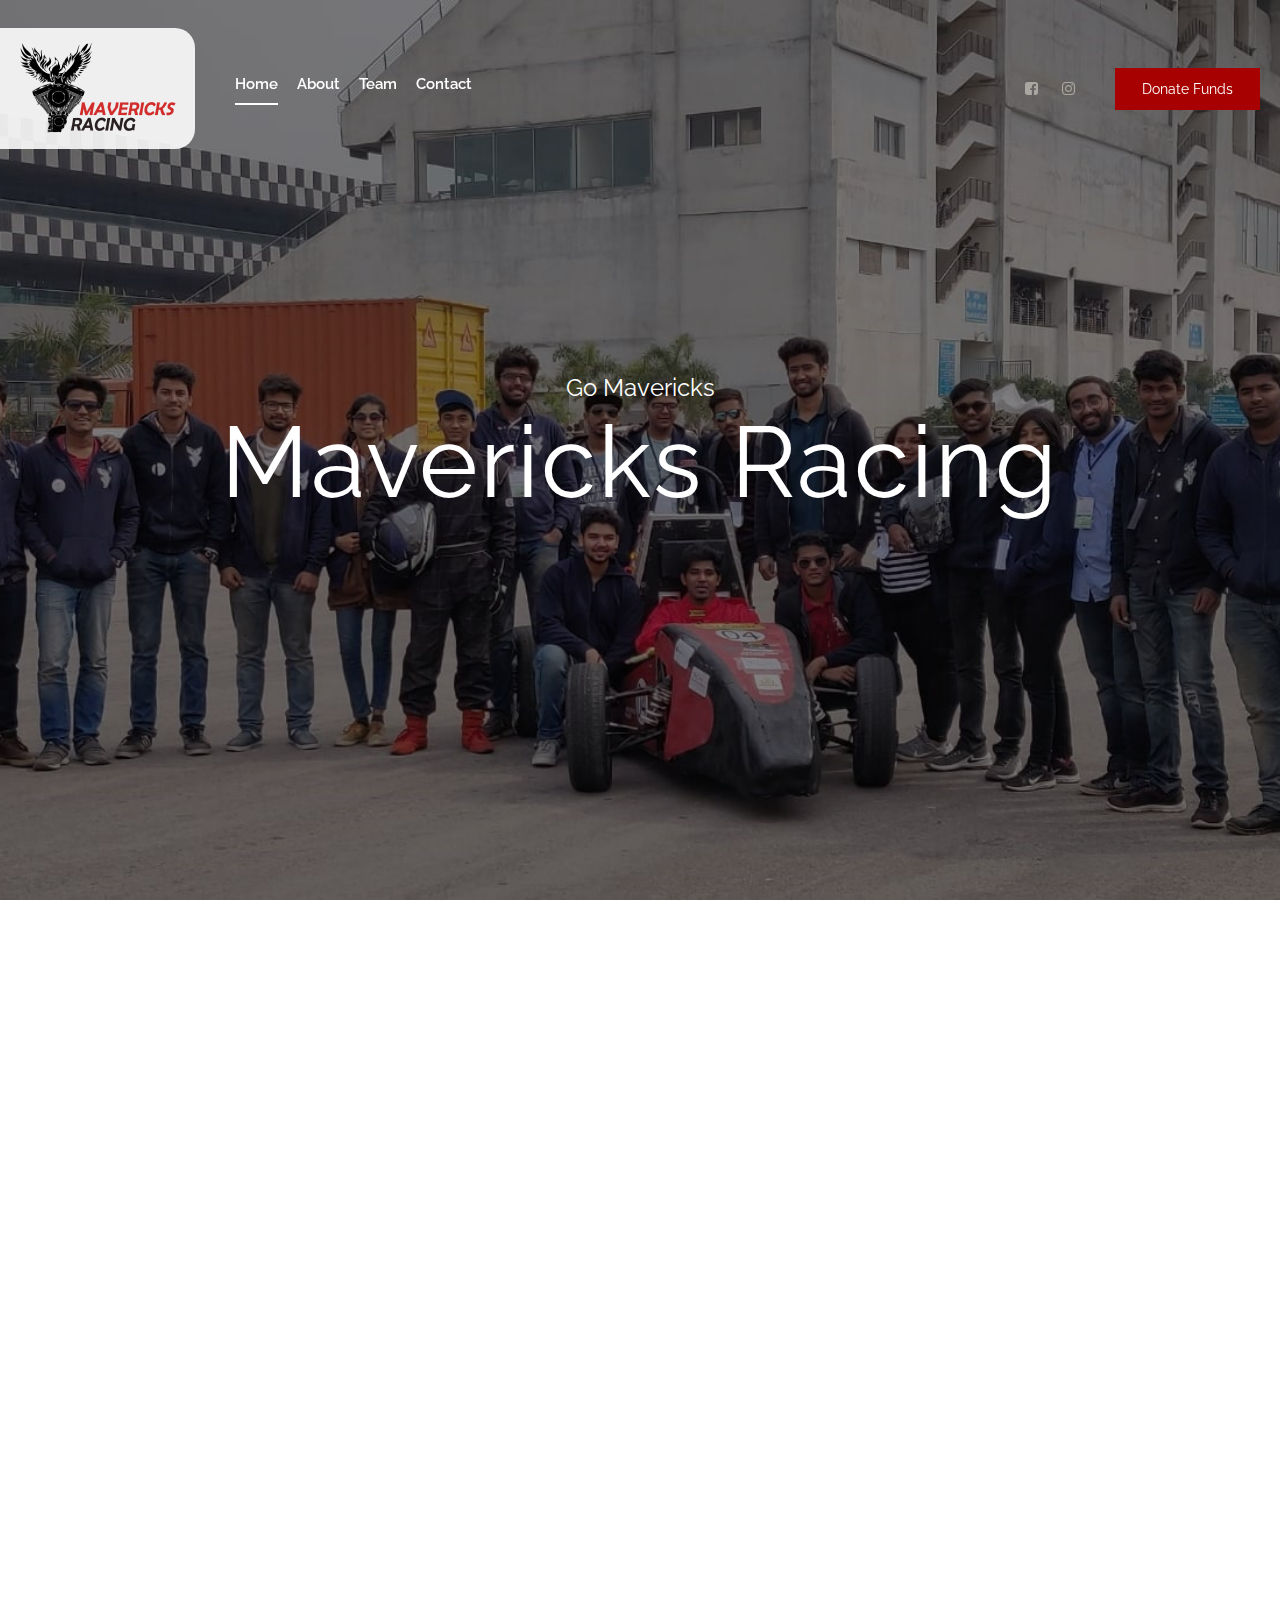
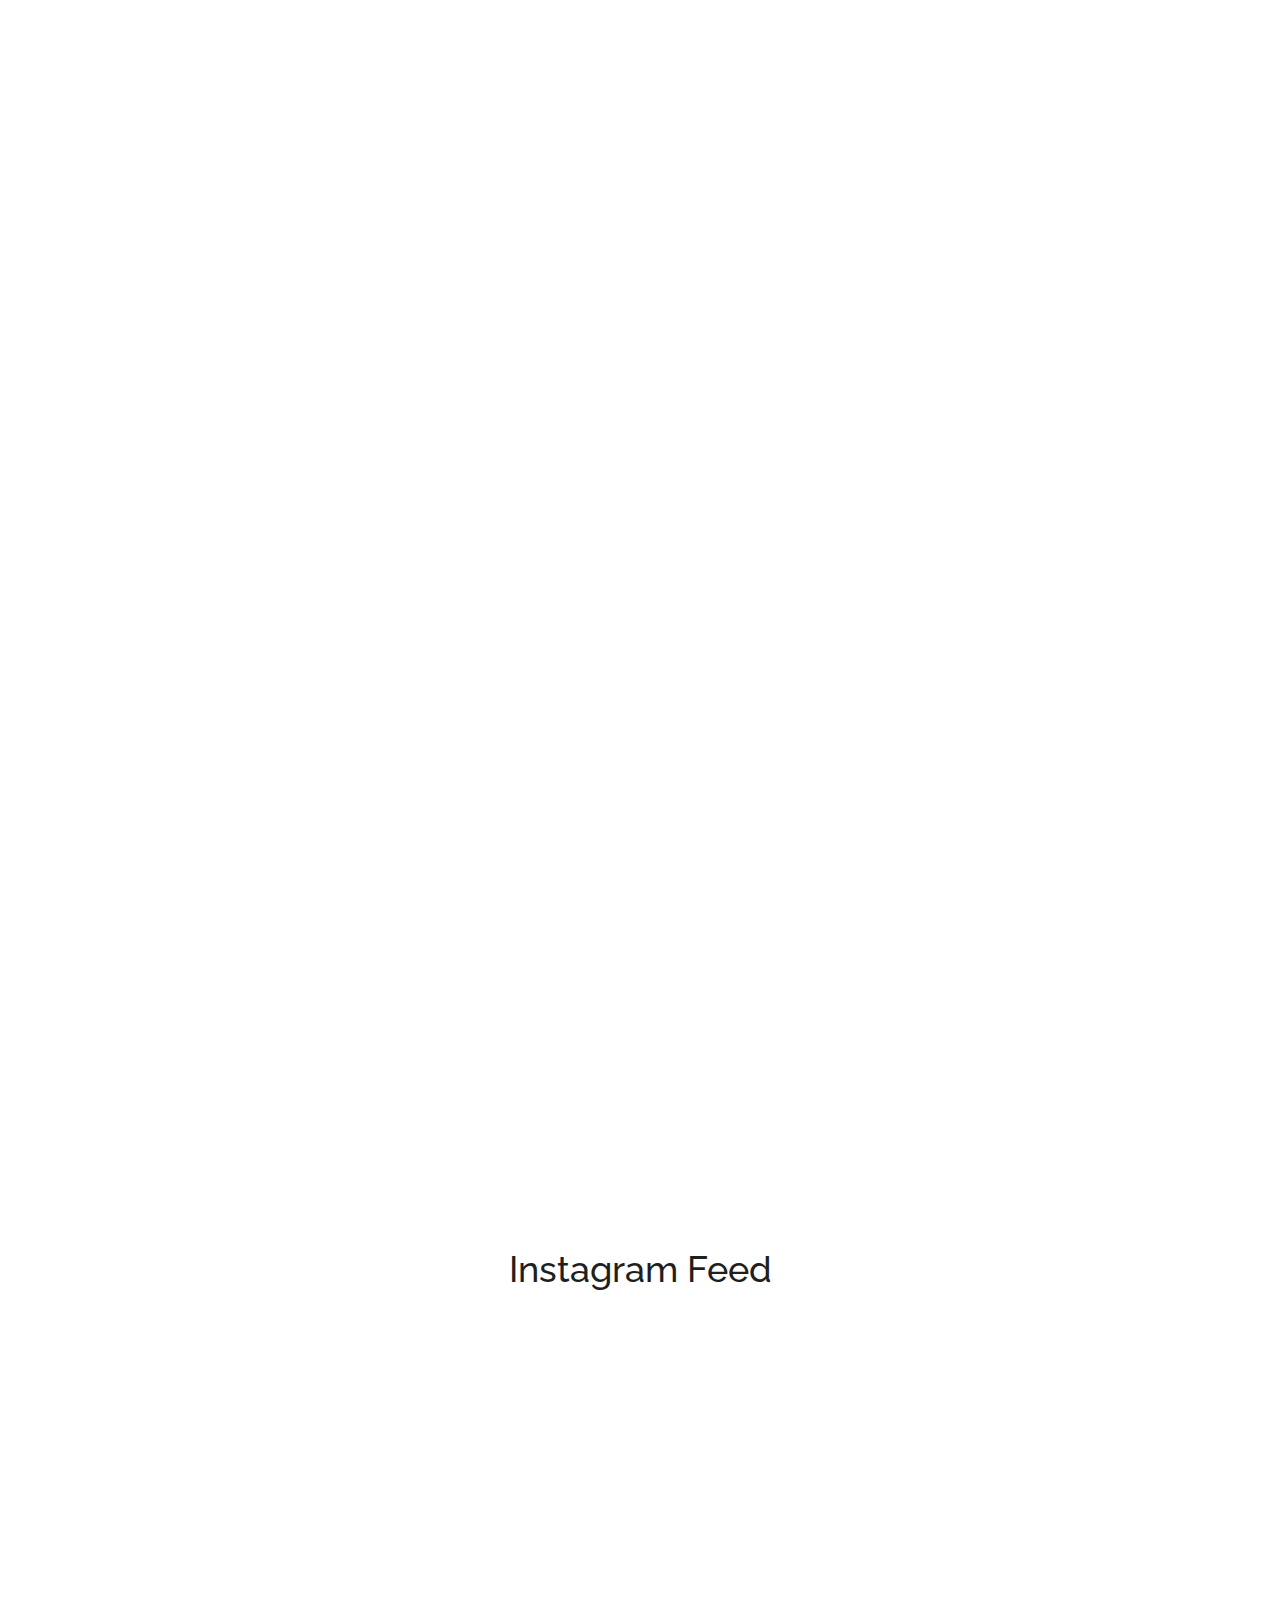
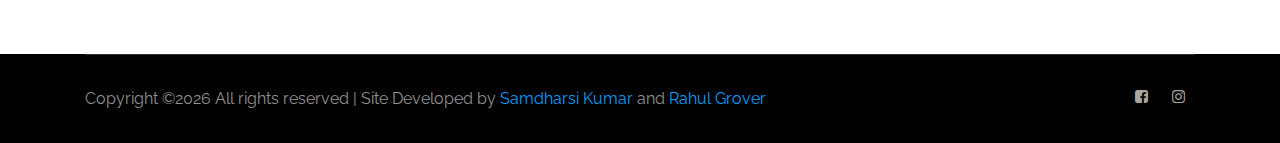
<file: public_html/index.html>
<!doctype html>
<html class="no-js" lang="zxx">

<head>
    <meta charset="utf-8">
    <meta http-equiv="x-ua-compatible" content="ie=edge">
    <title>Mavericks Racing | Home</title>
    <meta name="description" content="">
    <meta name="viewport" content="width=device-width, initial-scale=1">

    <!-- <link rel="manifest" href="site.webmanifest"> -->
    <link rel="shortcut icon" type="image/x-icon" href="img/favicon.png">
    <!-- Place favicon.ico in the root directory -->

    <!-- CSS here -->
    <link rel="stylesheet" href="css/bootstrap.min.css">
    <link rel="stylesheet" href="css/owl.carousel.min.css">
    <link rel="stylesheet" href="css/magnific-popup.css">
    <link rel="stylesheet" href="css/font-awesome.min.css">
    <link rel="stylesheet" href="css/gijgo.css">
    <link rel="stylesheet" href="css/animate.css">
    <link rel="stylesheet" href="css/slicknav.css">
    <link rel="stylesheet" href="css/style-1.css">
</head>

<body>
    <div class="preloader"></div>
    <header>
        <div class="header-area ">
            <div id="sticky-header" class="main-header-area">
                <div class="container-fluid p-0">
                    <div class="row align-items-center no-gutters">
                        <div class="col-xl-2 col-lg-2">
                            <div class="logo-img wow fadeInLeft fast">
                                <a href="index.html">
                                    <img src="img/logo.png" alt="">
                                </a>
                            </div>
                        </div>
                        <div class="col-xl-5 col-lg-6">
                            <div class="main-menu  d-none d-lg-block">
                                <nav>
                                    <ul id="navigation">
                                        <li><a class="active" href="index.html">home</a></li>
                                        <li><a href="about.html">About</a></li>
                                        <li><a href="team.html">Team</a></li>
                                        <li><a href="contact.html">Contact</a></li>
                                        <li class="d-block d-lg-none"><a target="_blankk" href="https://milaap.org/fundraisers/support-mavericks-racing-1?utm_source=whatsapp&utm_medium=fundraisers-title&mlp_referrer_id=2339354">Donate Funds</a></li>
                                    </ul>
                                </nav>
                            </div>
                        </div>
                        <div class="col-xl-5 col-lg-4 d-none d-lg-block">
                            <div class="book_room">
                                <div class="socail_links">
                                    <ul>
                                        <li>
                                            <a href="https://www.facebook.com/mavericksracing2020/" target="_blank">
                                                <i class="fa fa-facebook-square"></i>
                                            </a>
                                        </li>
                                        <li>
                                            <a href="https://www.instagram.com/mavericksracing_fi/" target="_blank">
                                                <i class="fa fa-instagram"></i>
                                            </a>
                                        </li>
                                    </ul>
                                </div>
                                <div class="book_btn d-none d-lg-block">
                                    <a target="_blank" href="https://milaap.org/fundraisers/support-mavericks-racing-1?utm_source=whatsapp&utm_medium=fundraisers-title&mlp_referrer_id=2339354">Donate Funds</a>
                                </div>
                            </div>
                        </div>
                        <div class="col-12">
                            <div class="mobile_menu d-block d-lg-none"></div>
                        </div>
                    </div>
                </div>
            </div>
        </div>
    </header>
    <!-- header-end -->

    <!-- slider_area_start -->
    <div class="slider_area">
        <div class="slider_active owl-carousel">
            <div class="single_slider d-flex align-items-center justify-content-center slider_bg_1">
                <div class="container">
                    <div class="row">
                        <div class="col-xl-12">
                            <div class="slider_text text-center wow zoomInLeft" style="animation-delay: 300ms;">
                                <p>Go Mavericks</p>
                                <h3>Mavericks Racing</h3>
                            </div>
                        </div>
                    </div>
                </div>
            </div>
            <div class="single_slider  d-flex align-items-center justify-content-center slider_bg_2">
                <div class="container">
                    <div class="row">
                        <div class="col-xl-12">
                            <div class="slider_text text-center wow zoomInLeft">
                                <p>Go Mavericks</p>
                                <h3>Mavericks Racing</h3>
                            </div>
                        </div>
                    </div>
                </div>
            </div>
            <div class="single_slider d-flex align-items-center justify-content-center slider_bg_1">
                <div class="container">
                    <div class="row">
                        <div class="col-xl-12">
                            <div class="slider_text text-center wow zoomInLeft">
                                <p>Go Mavericks</p>
                                <h3>Mavericks Racing</h3>
                            </div>
                        </div>
                    </div>
                </div>
            </div>
            <div class="single_slider  d-flex align-items-center justify-content-center slider_bg_2">
                <div class="container">
                    <div class="row">
                        <div class="col-xl-12">
                            <div class="slider_text text-center wow zoomInLeft">
                                <p>Go Mavericks</p>
                                <h3>Mavericks Racing</h3>
                            </div>
                        </div>
                    </div>
                </div>
            </div>
        </div>
    </div>
    <!-- slider_area_end -->

    <!-- about_area_start -->
    <div class="about_area">
        <div class="container">
            <div class="row">
                <div class="col-xl-5 col-lg-5">
                    <div class="about_info wow fadeIn fast" style="animation-delay: 500ms">
                        <div class="section_title mb-20px">
                            <span>About Us</span>
                            <h3>Mavericks Racing</h3>
                        </div>
                        <p>
                            Team Mavericks Racing was born in 2016 as a brainchild of engineering students of TCET,
                            We are a Team of dedicated members taking care of project planning, management and execution
                            involving car designing, fabrication and testing.

                        </p>
                        <a href="about.html" class="line-button">Learn More</a>
                    </div>
                </div>
                <div class="col-xl-7 col-lg-7">
                    <div class="about_thumb d-flex">
                        <div class="img_1 wow fadeInRight fast">
                            <img class="lazyload" data-src="img/about/m1.jpg" alt="">
                        </div>
                        <div class="img_2 wow fadeInLeft fast">
                            <img class="lazyload" data-src="img/about/m2.jpg" alt="">
                        </div>
                    </div>
                </div>
            </div>
        </div>
    </div>
    <!-- about_area_end -->

    <!-- about_area_start -->
    <div class="about_area">
        <div class="container">
            <div class="row">
                <div class="col-xl-5 col-lg-5 d-xl-none d-lg-none d-block">
                    <div class="about_info wow fadeIn fast" style="animation-delay: 500ms">
                        <div class="section_title mb-20px">
                            <span>About Competition</span>
                            <h3>Formula Imperial</h3>
                        </div>
                        <p>
                            Imperial Society of Innovative Engineers (ISIEINDIA) is the most popular and 
                            favorite Motorsports, Education and Research Publication organisation in 
                            India among engineering institutes and green energy research organisation.
                            ISIEINDIA organize FORMULA IMPERIAL-HVC 
                            ( formerly known as Hybrid Vehicle Challenge-HVC) event from last 5 years, 
                            more than 285+ of teams have participated in this event with 30K+ of
                            student participation who have learnt a hand on experience by working with
                             a hybrid technology.
                        </p>
                        <a href="https://formulaimperial.com/index.php/about/" class="line-button">Learn More</a>
                    </div>
                </div>
                <div class="col-xl-7 col-lg-7">
                    <div class="about_thumb2 d-flex">
                        <div class="img_1 wow fadeInLeft fast">
                            <img class="lazyload" data-src="img/about/fi-logo.png" alt="">
                        </div>
                    </div>
                </div>
                <div class="col-xl-5 col-lg-5 d-xl-block d-lg-block d-none">
                    <div class="about_info wow fadeIn fast" style="animation-delay: 500ms">
                        <div class="section_title mb-20px">
                            <span>About Competition</span>
                            <h3>Formula Imperial</h3>
                        </div>
                        <p>
                            Imperial Society of Innovative Engineers (ISIEINDIA) is the most popular and 
                            favorite Motorsports, Education and Research Publication organisation in 
                            India among engineering institutes and green energy research organisation.
                            ISIEINDIA organize FORMULA IMPERIAL-HVC 
                            ( formerly known as Hybrid Vehicle Challenge-HVC) event from last 5 years, 
                            more than 285+ of teams have participated in this event with 30K+ of
                            student participation who have learnt a hand on experience by working with
                             a hybrid technology.
                        </p>
                        <a href="https://formulaimperial.com/index.php/about/" class="line-button">Learn More</a>
                    </div>
                </div>
            </div>
        </div>
    </div>
    <!-- about_area_end -->
    <div class="sponsor-area wow fadeIn">
        <h1 class="section_heading wow fadeIn">OUR SPONSORS</h1>
        <div class="testmonial_active owl-carousel">
            <div class="single_slider sponsor_bg_1"></div>
            <div class="single_slider sponsor_bg_2"></div>
            <div class="single_slider sponsor_bg_3"></div>
            <div class="single_slider sponsor_bg_4"></div>
            <div class="single_slider sponsor_bg_5"></div>
            <div class="single_slider sponsor_bg_6"></div>
            <div class="single_slider sponsor_bg_8"></div>
            <div class="single_slider sponsor_bg_9"></div>
            <div class="single_slider sponsor_bg_10"></div>
        </div>
    </div>
    <br><br><br><br><br><br><br>
    <!-- instagram_area_start -->
    <div class="instragram_area">
        <h1 class="section_heading">Instagram Feed</h1>
        <div class="single_instagram wow flipInX">
            <img id="insta-image-1" src="img/load.gif" alt="">
            <div class="ovrelay">
                <a id="insta-link-1" target="_blank" href="#">
                    <i class="fa fa-instagram"></i>
                </a>
            </div>
        </div>
        <div class="single_instagram wow flipInX">
            <img id="insta-image-2" src="img/load.gif" alt="">
            <div class="ovrelay">
                <a id="insta-link-2" target="_blank" href="#">
                    <i class="fa fa-instagram"></i>
                </a>
            </div>
        </div>
        <div class="single_instagram wow flipInX">
            <img id="insta-image-3" src="img/load.gif" alt="">
            <div class="ovrelay">
                <a id="insta-link-3" target="_blank" href="#">
                    <i class="fa fa-instagram"></i>
                </a>
            </div>
        </div>
        <div class="single_instagram wow flipInX">
            <img id="insta-image-4" src="img/load.gif" alt="">
            <div class="ovrelay">
                <a id="insta-link-4" target="_blank" href="#">
                    <i class="fa fa-instagram"></i>
                </a>
            </div>
        </div>
    </div>
    <!-- instragram_area_end -->

    <!-- footer -->
    <footer class="footer">
        <div class="copy-right_text">
            <div class="container">
                <div class="footer_border"></div>
                <div class="row">
                    <div class="col-xl-8 col-md-7 col-lg-9">
                        <p class="copy_right">
Copyright &copy;<script>document.write(new Date().getFullYear());</script> All rights reserved | Site Developed by <a href="https://www.linkedin.com/in/skumar911/" target="_blank">Samdharsi Kumar</a> and <a href="#"
    target="_blank">Rahul Grover</a>
                    </div>
                    <div class="col-xl-4 col-md-5 col-lg-3">
                        <div class="socail_links">
                            <ul>
                                <li>
                                    <a href="https://www.facebook.com/mavericksracing2020/" target="_blank">
                                        <i class="fa fa-facebook-square"></i>
                                    </a>
                                </li>
                                <li>
                                    <a href="https://www.instagram.com/mavericksracing_fi/" target="_blank">
                                        <i class="fa fa-instagram"></i>
                                    </a>
                                </li>
                            </ul>
                        </div>
                    </div>
                </div>
            </div>
        </div>
    </footer>

    <!-- link that opens popup -->

    <!-- form itself end-->
        <form id="test-form" class="white-popup-block form-contact contact_form mfp-hide">
                <div class="popup_box ">
                        <div class="popup_inner">
                            <h3>Enquire for Sponsorship</h3>
                            <form class="">
                                <div class="row">
                                    <div class="col-xl-6">
                                        <div class="form-group">
                                            <input class="form-control valid" name="name" id="name" type="text" onfocus="this.placeholder = ''" onblur="this.placeholder = 'Enter your name'" placeholder="Enter your name">
                                        </div>
                                    </div>
                                    <div class="col-xl-6">
                                        <div class="form-group">
                                            <input class="form-control valid" name="email" id="email" type="email" onfocus="this.placeholder = ''" onblur="this.placeholder = 'Enter email address'" placeholder="Email">
                                        </div>
                                    </div>
                                </div>
                                <div class="row">
                                    <div class="col-xl-12">
                                        <div class="form-group">
                                            <textarea class="form-control w-100" name="message" id="message" cols="30" rows="9" onfocus="this.placeholder = ''" onblur="this.placeholder = 'Enter Message'" placeholder=" Name"></textarea>
                                        </div>
                                    </div>
                                    <div class="col-xl-12">
                                        <button type="submit" class="boxed-btn3">Send</button>
                                    </div>
                                </div>
                            </form>
                        </div>
                    </div>
            </form>
    <!-- form itself end -->

    <!-- JS here -->
    <script src="js/vendor/modernizr-3.5.0.min.js"></script>
    <script src="js/vendor/jquery-1.12.4.min.js"></script>
    <script src="js/popper.min.js"></script>
    <script src="js/bootstrap.min.js"></script>
    <script src="js/owl.carousel.min.js"></script>
    <script src="js/isotope.pkgd.min.js"></script>
    <script src="js/ajax-form.js"></script>
    <script src="js/waypoints.min.js"></script>
    <script src="js/jquery.counterup.min.js"></script>
    <script src="js/imagesloaded.pkgd.min.js"></script>
    <script src="js/scrollIt.js"></script>
    <script src="js/jquery.scrollUp.min.js"></script>
    <script src="js/wow.min.js"></script>
    <script src="js/nice-select.min.js"></script>
    <script src="js/jquery.slicknav.min.js"></script>
    <script src="js/jquery.magnific-popup.min.js"></script>
    <script src="js/plugins.js"></script>
    <script src="js/gijgo.min.js"></script>

    <!--contact js-->
    <script src="js/contact.js"></script>
    <script src="js/jquery.ajaxchimp.min.js"></script>
    <script src="js/jquery.form.js"></script>
    <script src="js/jquery.validate.min.js"></script>
    <script src="js/mail-script.js"></script>

    <script src="js/main-1.js"></script>
    <script>
        $('#datepicker').datepicker({
            iconsLibrary: 'fontawesome',
            icons: {
             rightIcon: '<span class="fa fa-caret-down"></span>'
         }
        });
        $('#datepicker2').datepicker({
            iconsLibrary: 'fontawesome',
            icons: {
             rightIcon: '<span class="fa fa-caret-down"></span>'
         }

        });
    </script>
    <script>
        var request = new XMLHttpRequest()

        request.open('GET', 'https://api.instagram.com/v1/users/self/media/recent/?count=4&access_token=8635156986.1677ed0.41e34b8331284c9285671b120b51b88b', true)
        request.onload = function() {
        // Begin accessing JSON data here
        var data = JSON.parse(this.response)

        if (request.status >= 200 && request.status < 400) {
            document.getElementById("insta-image-1").src = data.data[0].images.standard_resolution.url;
            document.getElementById("insta-image-2").src = data.data[1].images.standard_resolution.url;
            document.getElementById("insta-image-3").src = data.data[2].images.standard_resolution.url;
            document.getElementById("insta-image-4").src = data.data[3].images.standard_resolution.url;
            // document.getElementById("insta-image-5").src = data.data[4].images.standard_resolution.url;
            document.getElementById("insta-link-1").href = data.data[0].link;
            document.getElementById("insta-link-2").href = data.data[1].link;
            document.getElementById("insta-link-3").href = data.data[2].link;
            document.getElementById("insta-link-4").href = data.data[3].link;
            // document.getElementById("insta-link-5").href = data.data[4].link;
            // data.data.forEach(element => {
            //     document.getElementById("insta-image-1").src = element.images.standard_resolution.url;
            // console.log(element.images.standard_resolution.url)
            // })
        } else {
            console.log('error')
        }
        }

        request.send()
    </script>



</body>

</html>
</file>
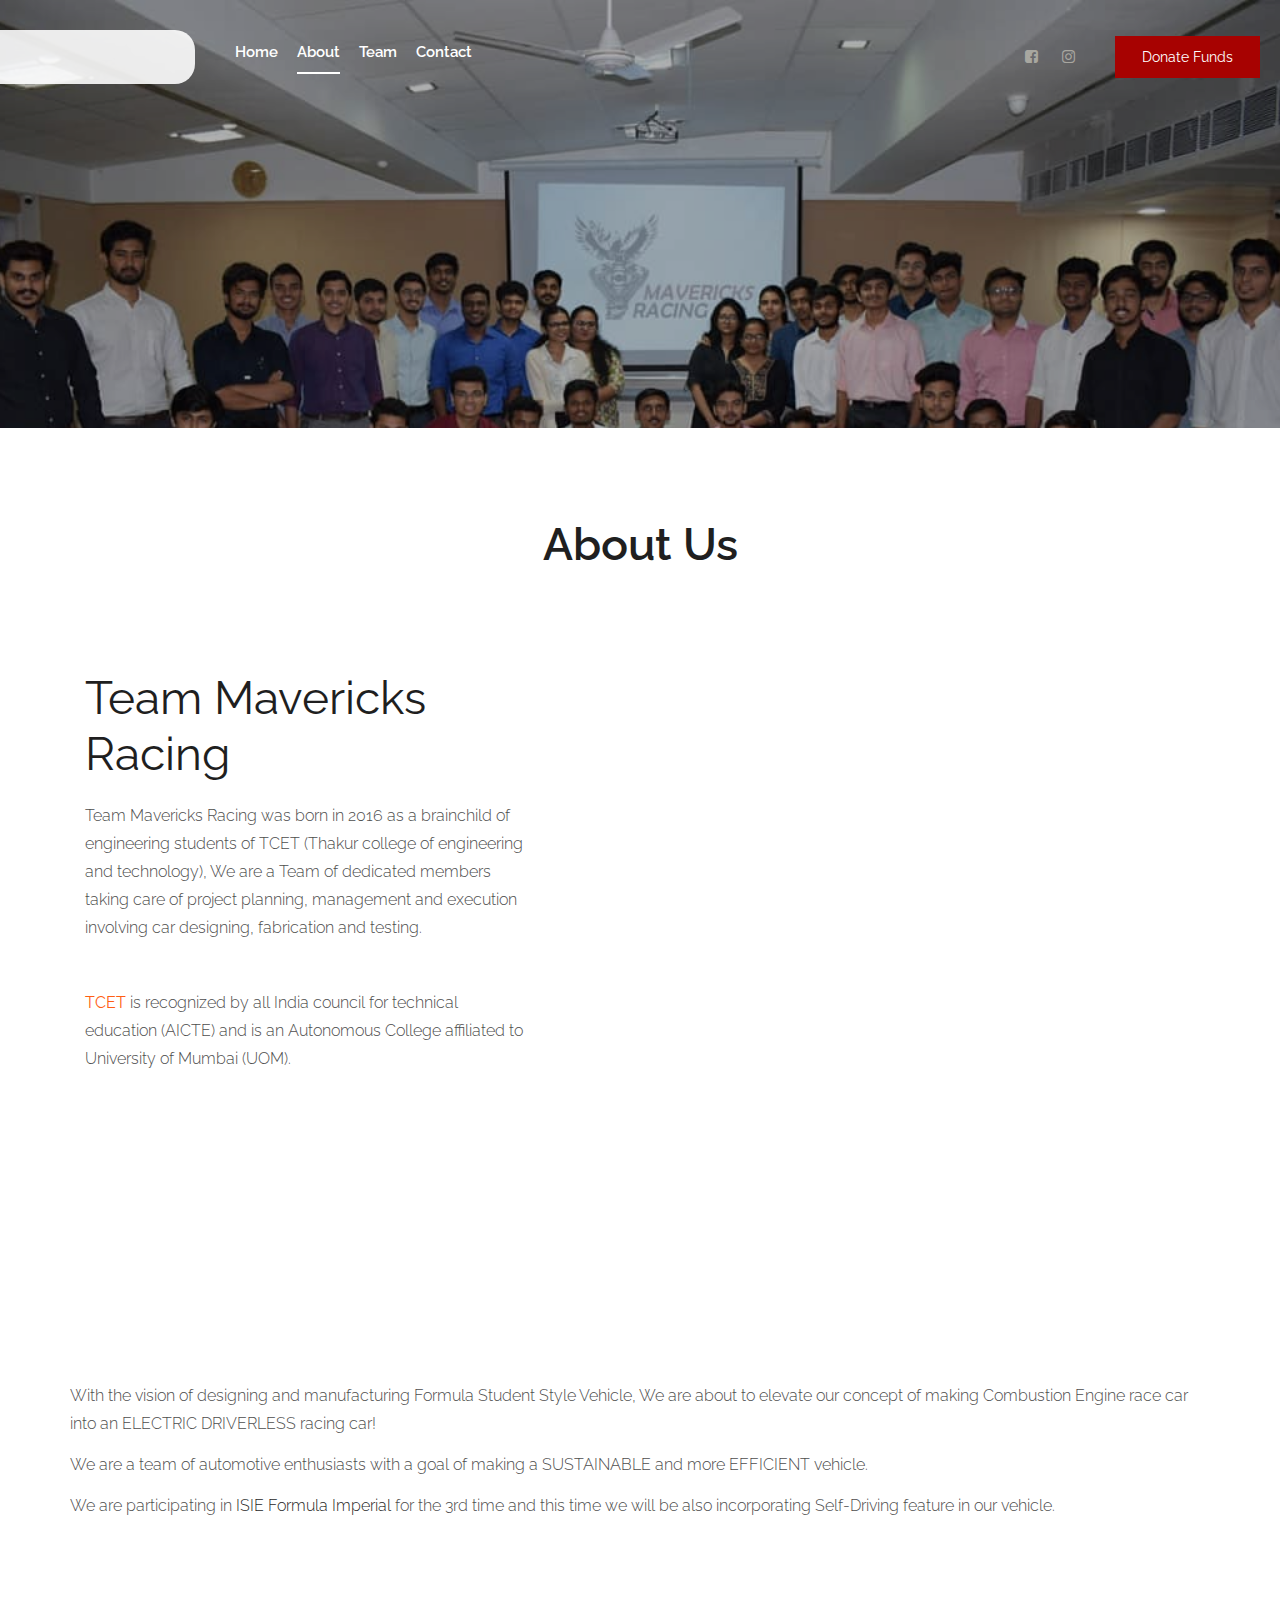
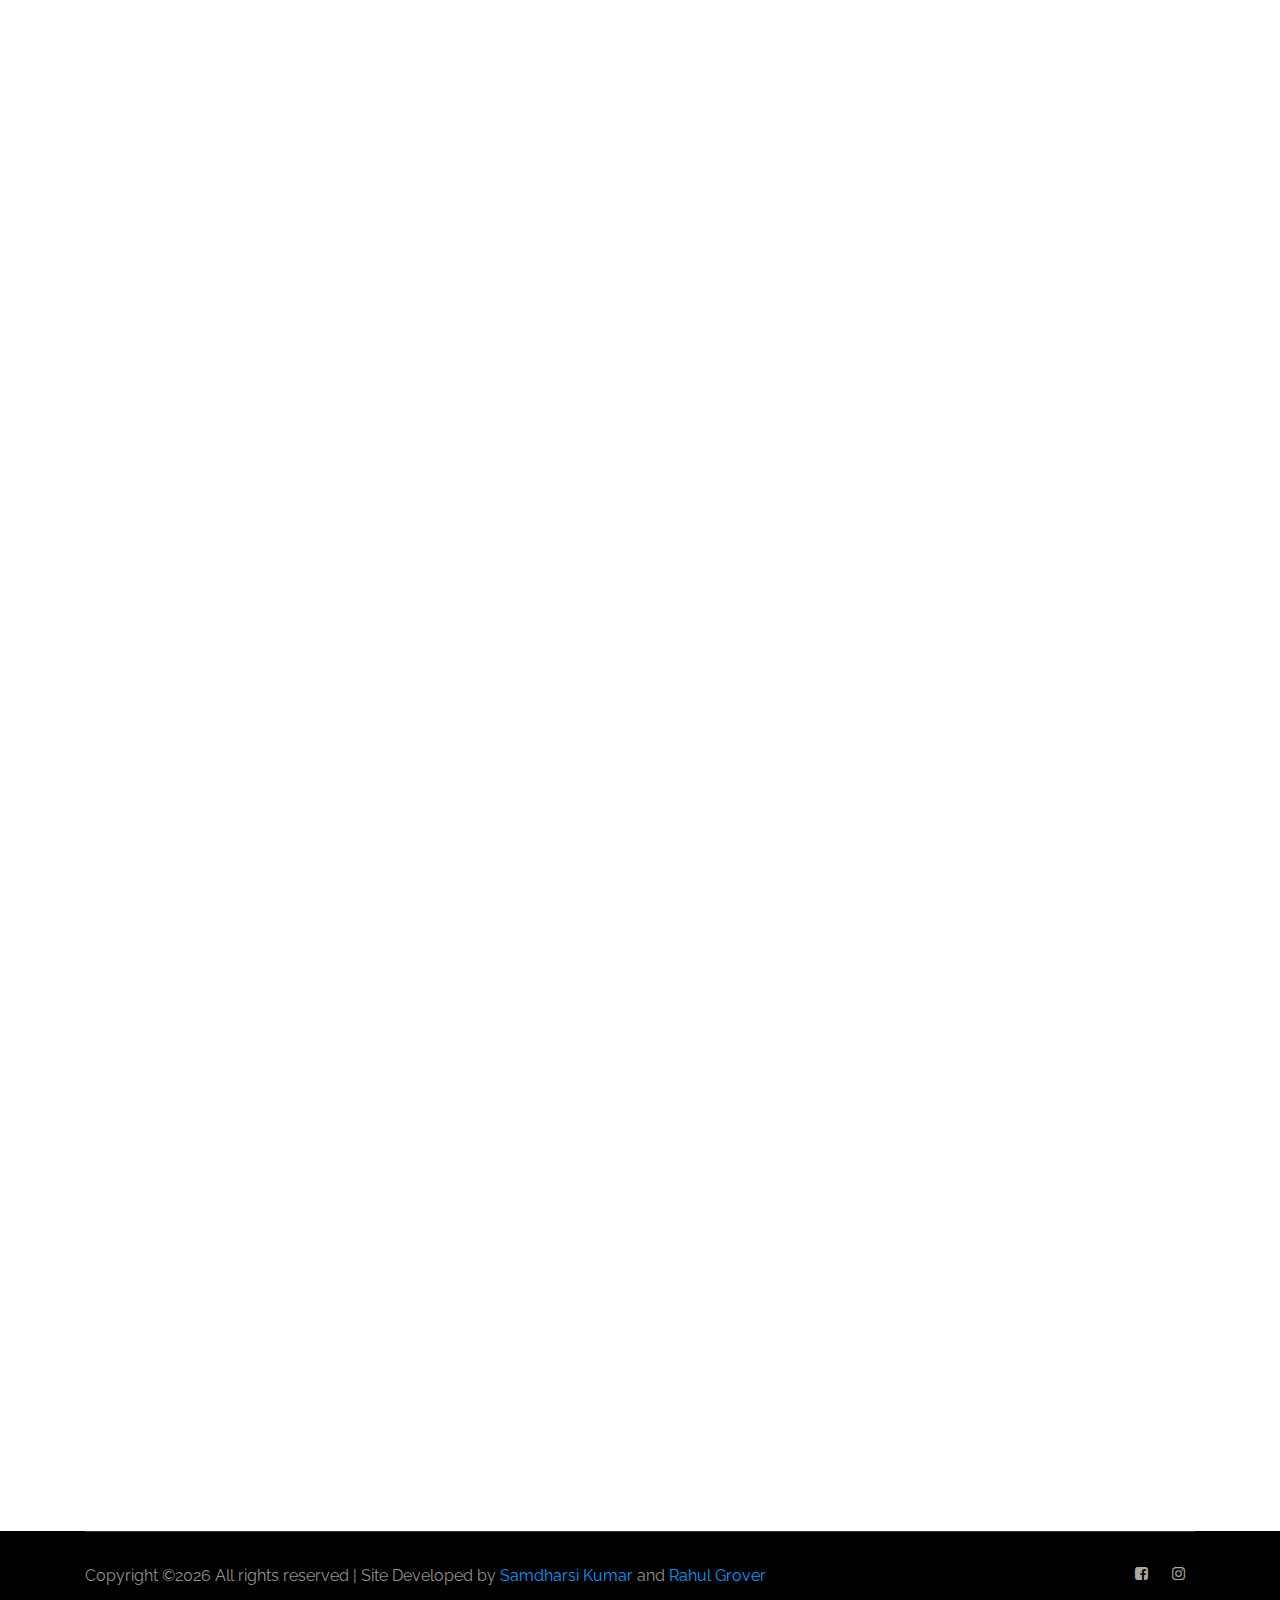
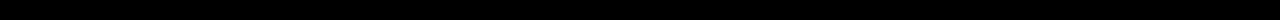
<file: public_html/about.html>
<!doctype html>
<html class="no-js" lang="zxx">

<head>
    <meta charset="utf-8">
    <meta http-equiv="x-ua-compatible" content="ie=edge">
    <title>Mavericks Racing | About Us</title>
    <meta name="description" content="">
    <meta name="viewport" content="width=device-width, initial-scale=1">

    <!-- <link rel="manifest" href="site.webmanifest"> -->
    <link rel="shortcut icon" type="image/x-icon" href="img/favicon.png">
    <!-- Place favicon.ico in the root directory -->

    <!-- CSS here -->
    <link rel="stylesheet" href="css/bootstrap.min.css">
    <link rel="stylesheet" href="css/owl.carousel.min.css">
    <link rel="stylesheet" href="css/magnific-popup.css">
    <link rel="stylesheet" href="css/font-awesome.min.css">
    <link rel="stylesheet" href="css/animate.css">
    <link rel="stylesheet" href="css/slicknav.css">
    <link rel="stylesheet" href="css/style-1.css">
</head>

<body>
    <div class="preloader"></div>
    <header>
        <div class="header-area ">
            <div id="sticky-header" class="main-header-area">
                <div class="container-fluid p-0">
                    <div class="row align-items-center no-gutters">
                        <div class="col-xl-2 col-lg-2">
                            <div class="logo-img wow fadeInLeft fast">
                                <a href="index.html">
                                    <img class="lazyload" data-src="img/logo.png" alt="">
                                </a>
                            </div>
                        </div>
                        <div class="col-xl-5 col-lg-6">
                            <div class="main-menu d-none d-lg-block">
                                <nav>
                                    <ul id="navigation">
                                        <li><a href="index.html">home</a></li>
                                        <li><a class="active" href="about.html">About</a></li>
                                        <li><a href="team.html">Team</a></li>
                                        <li><a href="contact.html">Contact</a></li>
                                        <li class="d-block d-lg-none"><a target="_blankk" href="https://milaap.org/fundraisers/support-mavericks-racing-1?utm_source=whatsapp&utm_medium=fundraisers-title&mlp_referrer_id=2339354">Donate Funds</a></li>
                                    </ul>
                                </nav>
                            </div>
                        </div>
                        <div class="col-xl-5 col-lg-4 d-none d-lg-block">
                            <div class="book_room">
                                <div class="socail_links">
                                    <ul>
                                        <li>
                                            <a href="https://www.facebook.com/mavericksracing2020/" target="_blank">
                                                <i class="fa fa-facebook-square"></i>
                                            </a>
                                        </li>
                                        <li>
                                            <a href="https://www.instagram.com/mavericksracing_fi/" target="_blank">
                                                <i class="fa fa-instagram"></i>
                                            </a>
                                        </li>
                                    </ul>
                                </div>
                                <div class="book_btn d-none d-lg-block">
                                    <a target="_blank" href="https://milaap.org/fundraisers/support-mavericks-racing-1?utm_source=whatsapp&utm_medium=fundraisers-title&mlp_referrer_id=2339354">Donate Funds</a>
                                </div>
                            </div>
                        </div>
                        <div class="col-12">
                            <div class="mobile_menu d-block d-lg-none"></div>
                        </div>
                    </div>
                </div>
            </div>
        </div>
    </header>
    <!-- header-end -->

    <!-- bradcam_area_start -->
    <div class="bradcam_area breadcam_bg">
        <div class="overlay-bc">
        </div>
    </div>
    <!-- bradcam_area_end -->
    <div class="breadcrumb-area">
        <h3 class="wow zoomIn">About Us</h3>
    </div>
    <!-- about_area_start -->
    <div class="about_area no-padding">
        <div class="container">
            <div class="row">
                <div class="col-xl-5 col-lg-5">
                    <div class="about_info wow fadeIn fast" style="animation-delay: 500ms">
                        <div class="section_title mb-20px">
                            <h3>Team Mavericks Racing</h3>
                        </div>
                        <p>Team Mavericks Racing was born in 2016 as a brainchild of engineering students of TCET (Thakur college of engineering and technology),
                            We are a Team of dedicated members taking care of project planning, management and execution
                            involving car designing, fabrication and testing.</p>
                        <p>
                            <b>TCET</b> is recognized by all India council for technical education (AICTE) and is an Autonomous College affiliated to University of Mumbai (UOM).
                        </p>
                    </div>
                </div>
                <div class="col-xl-7 col-lg-7">
                    <div class="about_thumb d-flex">
                        <div class="img_1 wow fadeInRight fast">
                            <img class="lazyload" data-src="img/about/m1.jpg" alt="">
                        </div>
                        <div class="img_2 wow fadeInLeft fast">
                            <img class="lazyload" data-src="img/about/m2.jpg" alt="">
                        </div>
                    </div>
                </div>
            </div>
            <div class="row">
                <div class="col-12">
                    <div class="about_info wow fadeIn fast" style="animation-delay: 500ms">
                        <p>
                            We represent our college in <a target="_blank" href="https://imperialsociety.in/">Formula Imperial</a> Event which is organized by ISIE India.<br>
                            This is a student formula style vehicle design and manufacturing event. The event formerly known as Hybrid Vehicle Challenge- HVC.
                            The objective of the challenge is to design and fabricate a hybrid vehicle or an electric vehicle under Imperial Society 
                            of Innovative Engineers (ISIE) India, giving the chance to students to demonstrate and prove their creativity and
                            their engineering skills in comparison to teams from other universities or colleges around Asia.
                        </p>
                    </div>
                </div>
            </div>
            <div class="row">
                <h1 class="section_heading wow fadeIn fast" style="margin: auto;">Our GOAL</h1>
                <p>
                    With the vision of designing and manufacturing Formula Student Style Vehicle,
                    We are about to elevate our concept of making Combustion Engine race car into an ELECTRIC DRIVERLESS racing car!
                </p>
                <p>
                    We are a team of automotive enthusiasts with a goal of making a SUSTAINABLE and more EFFICIENT vehicle.
                </p>
                <p>
                    We are participating in <a target="_blank" href="https://imperialsociety.in/">ISIE Formula Imperial</a> for the 3rd time 
                    and this time we will be also incorporating Self-Driving feature in our vehicle.<br><br>
                </p>
            </div>
            <br><br>
            <!-- <div class="row">
                <div class="col-12">
                    <h1 class="section_heading wow fadeIn fast" style="margin: auto;">OUR ACHIEVEMENTS</h1>
                    <p>Better Future</p>
                    <progress max="100" value="90" class="high">
                        <div class="progress-bar">
                            <span style="width: 90%"></span>
                        </div>
                    </progress>
                    <p>AIR 6th Position Overall</p>
                    <progress max="100" value="70" class="high">
                        <div class="progress-bar">
                            <span style="width: 70%"></span>
                        </div>
                    </progress>
                    <p>6th Position in Design Report</p>
                    <progress max="100" value="50" class="middle">
                        <div class="progress-bar">
                            <span style="width: 50%"></span>
                        </div>
                    </progress>
                    <p>3rd Position in Cost Plane</p>
                    <progress max="100" value="30" class="middle">
                        <div class="progress-bar">
                            <span style="width: 30%"></span>
                        </div>
                    </progress>
                    <p>Failure</p>
                    <progress max="100" value="10" class="low">
                        <div class="progress-bar">
                            <span style="width: 10%"></span>
                        </div>
                    </progress>
                </div>
            </div> -->
        </div>
    </div>
    <!-- about_area_end -->

    <!-- about_info_area_start -->
    <div class="about_info_area wow fadeIn fast">
        <h1 class="section_heading wow fadeIn fast">OUR WORK</h1>
        <div class="about_active owl-carousel">
            <div class="single_slider about_bg_1"></div>
            <div class="single_slider about_bg_2"></div>
            <div class="single_slider about_bg_3"></div>
            <div class="single_slider about_bg_4"></div>
        </div>
    </div>
    <!-- about_info_area_start -->

    <!-- about_main_info_start -->
    <div class="about_main_info">
        <h1 class="section_heading wow fadeIn fast">SPONSORSHIP</h1>
        <div class="container">
            <div class="row wow fadeIn fast">
                <div class="col-xl-6 col-md-6">
                    <div class="single_about_info">
                        <h3>What your Sponsorship means to us</h3>
                            <p>
                                Sponsorship with Team Mavericks Racing means that

                                your company supports our project and goals through

                                your contribution in terms of parts, material, equipment,

                                or funds. Your company is supporting our students'

                                desires for a hands-on and real life learning experience.

                                Sponsorships also help build relationships between

                                companies and our students, who will be entering the

                                industry in the near future.
                            </p>
                    </div>
                </div>
                <div class="col-xl-6 col-md-6">
                    <div class="single_about_info">
                        <h3>Benefits of being a Sponsor</h3>
                            <p>
                                National attention for your brand through this competition: Formula Imperial is organized by Imperial Society of Innovative Engineers (ISIE) & is a Ministry of New & Renewable Energy also Ministry of Environment, Forest & Climate Change apporved competition which takes place at a national level with teams of colleges from every part of India participating in it.
                            </p>
                    </div>
                </div>
            </div>
            <div class="row wow fadeIn fast">
                <div class="col-12">
                    <div class="single_about_info">
                        <h3>Additional Benefits :</h3>
                        <ul>
                            <li>
                                <p>
                                    More Brand awareness: Since there are other teams taking part in this competition, it makes your company name prominent among other teams as well.
                                </p>
                            </li>
                            <li>
                                <p>
                                    Total of more than 18k Viewers.
                                </p>
                            </li>
                            <li>
                                <p>
                                    Right to take our vehichle for any exhibition on your travelling expenditures(spons only)
                                </p>
                            </li>
                            <li>
                                <p>
                                    Professional Viewers: A lot of our viewers come from the events in our college, out of which Multicon and zephyr(technical fest) welcomes a fleet of professional participants, which is beneficial for our sponsors.
                                </p>
                            </li>
                            <li>
                                <p>
                                    Team Mavericks Racing plans to exhibit the formula car at various auto expo and trade fair where sponsors will have branding access to the space around our exhibit.
                                </p>
                            </li>
                        </ul>
                    </div>
                </div>
            </div>
            <div class="row wow fadeIn fast">
                <div class="col-12 sponsor-btn">
                        <!-- <a class="boxed-btn3 popup-with-form" href="#test-form">Become a Sponsor</a> -->
                </div>
            </div>
        </div>
    </div>
    <!-- about_main_info_end -->

    <!-- instragram_area_start -->
    <!-- <div class="instragram_area wow fadeIn fast">
        <h1 class="section_heading">Instagram Feed</h1>
        <div class="single_instagram wow flipInX">
            <img id="insta-image-1" src="img/load.gif" alt="">
            <div class="ovrelay">
                <a id="insta-link-1" target="_blank" href="#">
                    <i class="fa fa-instagram"></i>
                </a>
            </div>
        </div>
        <div class="single_instagram wow flipInX">
            <img id="insta-image-2" src="img/load.gif" alt="">
            <div class="ovrelay">
                <a id="insta-link-2" target="_blank" href="#">
                    <i class="fa fa-instagram"></i>
                </a>
            </div>
        </div>
        <div class="single_instagram wow flipInX">
            <img id="insta-image-3" src="img/load.gif" alt="">
            <div class="ovrelay">
                <a id="insta-link-3" target="_blank" href="#">
                    <i class="fa fa-instagram"></i>
                </a>
            </div>
        </div>
        <div class="single_instagram wow flipInX">
            <img id="insta-image-4" src="img/load.gif" alt="">
            <div class="ovrelay">
                <a id="insta-link-4" target="_blank" href="#">
                    <i class="fa fa-instagram"></i>
                </a>
            </div>
        </div>
        <div class="single_instagram wow flipInX">
            <img id="insta-image-5" src="img/load.gif" alt="">
            <div class="ovrelay">
                <a id="insta-link-5" target="_blank" href="#">
                    <i class="fa fa-instagram"></i>
                </a>
            </div>
        </div>
    </div> -->
    <!-- instragram_area_end -->

    <!-- footer -->
    <footer class="footer">
        <div class="copy-right_text">
            <div class="container">
                <div class="footer_border"></div>
                <div class="row">
                    <div class="col-xl-8 col-md-7 col-lg-9">
                        <p class="copy_right">
Copyright &copy;<script>document.write(new Date().getFullYear());</script> All rights reserved | Site Developed by <a href="https://www.linkedin.com/in/skumar911/" target="_blank">Samdharsi Kumar</a> and <a href="#"
    target="_blank">Rahul Grover</a>
                    </div>
                    <div class="col-xl-4 col-md-5 col-lg-3">
                        <div class="socail_links">
                            <ul>
                                <li>
                                    <a href="https://www.facebook.com/mavericksracing2020/" target="_blank">
                                        <i class="fa fa-facebook-square"></i>
                                    </a>
                                </li>
                                <li>
                                    <a href="https://www.instagram.com/mavericksracing_fi/" target="_blank">
                                        <i class="fa fa-instagram"></i>
                                    </a>
                                </li>
                            </ul>
                        </div>
                    </div>
                </div>
            </div>
        </div>
    </footer>

    <!-- link that opens popup -->

    <!-- form itself end-->
        <form id="test-form" class="white-popup-block form-contact contact_form mfp-hide">
                <div class="popup_box ">
                        <div class="popup_inner">
                            <h3>Apply for Sponsorship</h3>
                            <form class="">
                                <div class="row">
                                    <div class="col-xl-6">
                                        <div class="form-group">
                                            <input class="form-control valid" name="name" id="name" type="text" onfocus="this.placeholder = ''" onblur="this.placeholder = 'Enter your name'" placeholder="Enter your name">
                                        </div>
                                    </div>
                                    <div class="col-xl-6">
                                        <div class="form-group">
                                            <input class="form-control valid" name="email" id="email" type="email" onfocus="this.placeholder = ''" onblur="this.placeholder = 'Enter email address'" placeholder="Email">
                                        </div>
                                    </div>
                                </div>
                                <div class="row">
                                    <div class="col-xl-12">
                                        <div class="form-group">
                                            <textarea class="form-control w-100" name="message" id="message" cols="30" rows="9" onfocus="this.placeholder = ''" onblur="this.placeholder = 'Enter Message'" placeholder=" Name"></textarea>
                                        </div>
                                    </div>
                                    <div class="col-xl-12">
                                        <button type="submit" class="boxed-btn3">Send</button>
                                    </div>
                                </div>
                            </form>
                        </div>
                    </div>
            </form>
<!-- form itself end -->


    <!-- JS here -->
    <script src="js/vendor/modernizr-3.5.0.min.js"></script>
    <script src="js/vendor/jquery-1.12.4.min.js"></script>
    <script src="js/popper.min.js"></script>
    <script src="js/bootstrap.min.js"></script>
    <script src="js/owl.carousel.min.js"></script>
    <script src="js/isotope.pkgd.min.js"></script>
    <script src="js/ajax-form.js"></script>
    <script src="js/waypoints.min.js"></script>
    <script src="js/jquery.counterup.min.js"></script>
    <script src="js/imagesloaded.pkgd.min.js"></script>
    <script src="js/scrollIt.js"></script>
    <script src="js/jquery.scrollUp.min.js"></script>
    <script src="js/wow.min.js"></script>
    <script src="js/nice-select.min.js"></script>
    <script src="js/jquery.slicknav.min.js"></script>
    <script src="js/jquery.magnific-popup.min.js"></script>
    <script src="js/plugins.js"></script>
    <script src="js/gijgo.min.js"></script>

    <!--contact js-->
    <script src="js/contact.js"></script>
    <script src="js/jquery.ajaxchimp.min.js"></script>
    <script src="js/jquery.form.js"></script>
    <script src="js/jquery.validate.min.js"></script>
    <script src="js/mail-script.js"></script>

    <script src="js/main-1.js"></script>
    <script>
        $('#datepicker').datepicker({
            iconsLibrary: 'fontawesome',
            icons: {
             rightIcon: '<span class="fa fa-caret-down"></span>'
         }
        });
        $('#datepicker2').datepicker({
            iconsLibrary: 'fontawesome',
            icons: {
             rightIcon: '<span class="fa fa-caret-down"></span>'
         }

        });
    </script>
<script>
    var request = new XMLHttpRequest()

    request.open('GET', 'https://api.instagram.com/v1/users/self/media/recent/?count=5&access_token=8635156986.1677ed0.41e34b8331284c9285671b120b51b88b', true)
    request.onload = function() {
    // Begin accessing JSON data here
    var data = JSON.parse(this.response)

    if (request.status >= 200 && request.status < 400) {
        document.getElementById("insta-image-1").src = data.data[0].images.standard_resolution.url;
        document.getElementById("insta-image-2").src = data.data[1].images.standard_resolution.url;
        document.getElementById("insta-image-3").src = data.data[2].images.standard_resolution.url;
        document.getElementById("insta-image-4").src = data.data[3].images.standard_resolution.url;
        document.getElementById("insta-image-5").src = data.data[4].images.standard_resolution.url;
        document.getElementById("insta-link-1").href = data.data[0].link;
        document.getElementById("insta-link-2").href = data.data[1].link;
        document.getElementById("insta-link-3").href = data.data[2].link;
        document.getElementById("insta-link-4").href = data.data[3].link;
        document.getElementById("insta-link-5").href = data.data[4].link;
        // data.data.forEach(element => {
        //     document.getElementById("insta-image-1").src = element.images.standard_resolution.url;
        // console.log(element.images.standard_resolution.url)
        // })
    } else {
        console.log('error')
    }
    }

    request.send()
</script>

</body>

</html>
</file>
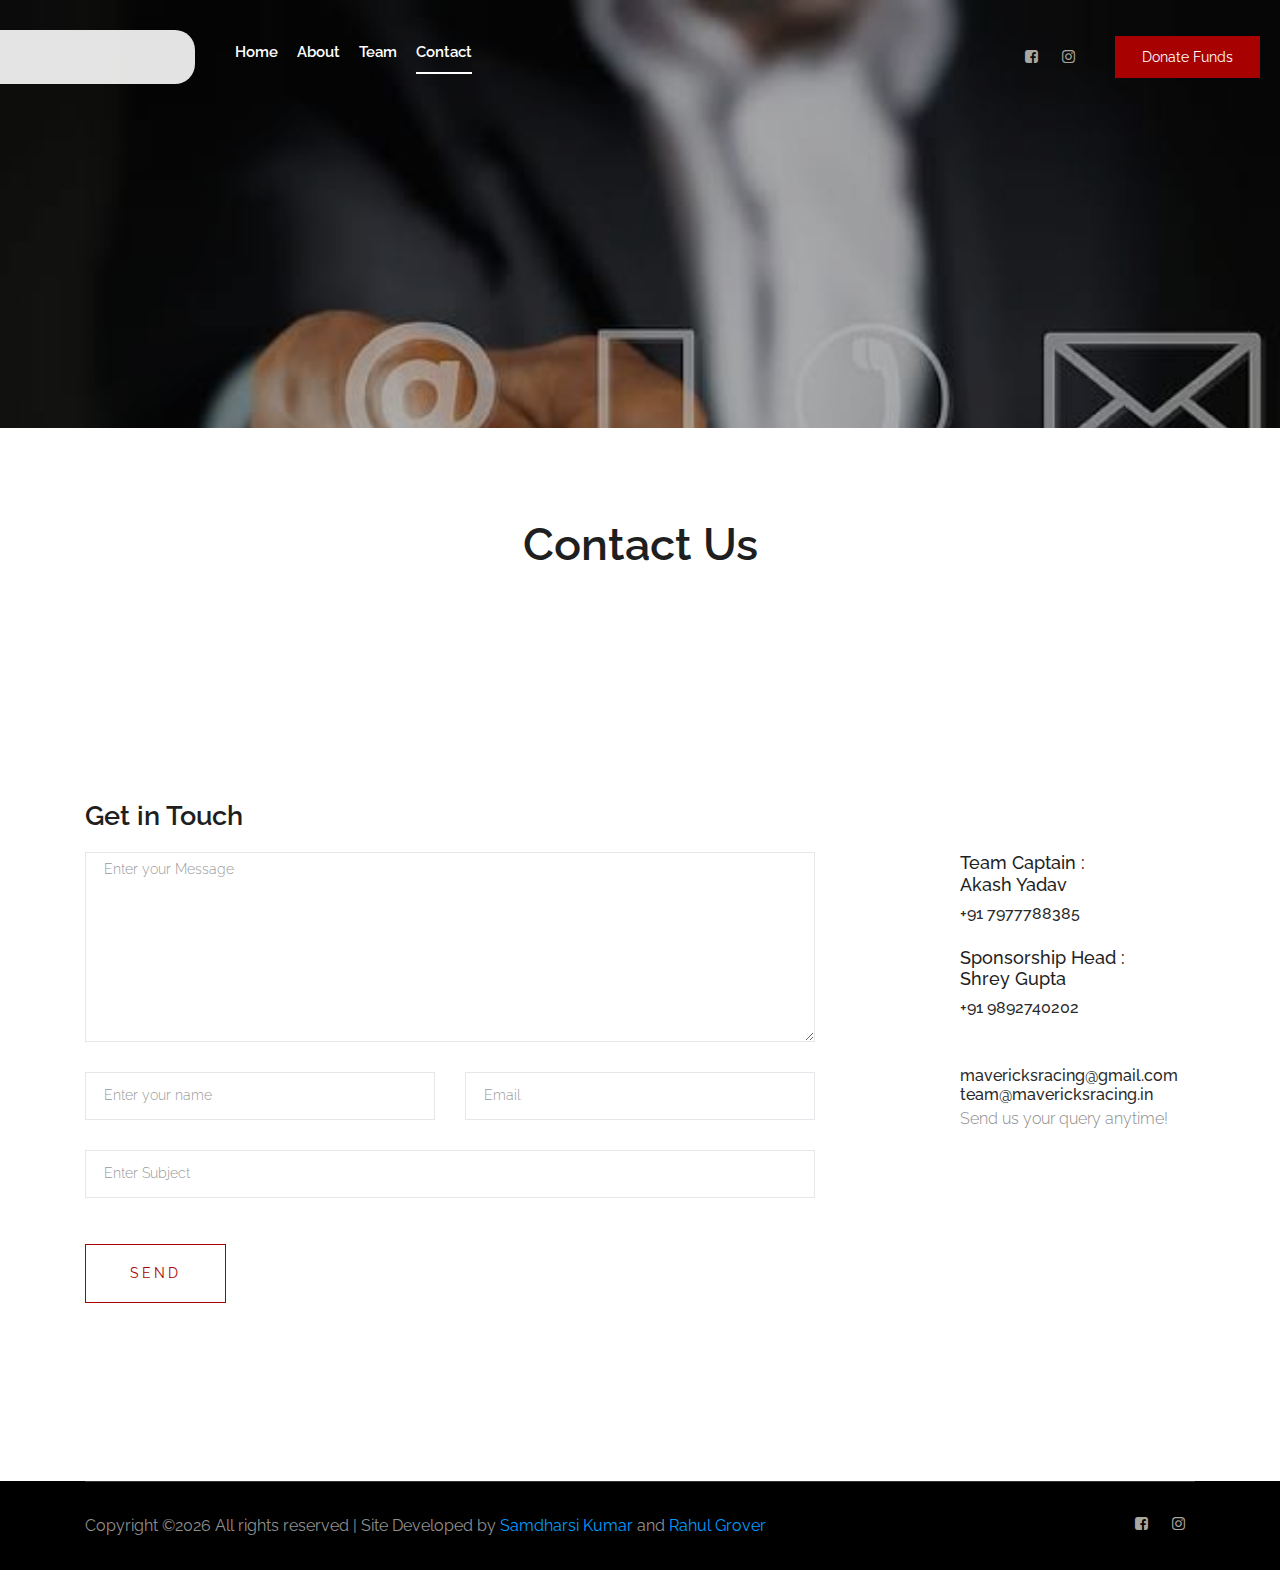
<file: public_html/contact.html>
<!doctype html>
<html class="no-js" lang="zxx">

<head>
    <meta charset="utf-8">
    <meta http-equiv="x-ua-compatible" content="ie=edge">
    <title>Mavricks Racing | Contact Us</title>
    <meta name="description" content="">
    <meta name="viewport" content="width=device-width, initial-scale=1">

    <!-- <link rel="manifest" href="site.webmanifest"> -->
    <link rel="shortcut icon" type="image/x-icon" href="img/favicon.png">
    <!-- Place favicon.ico in the root directory -->

    <!-- CSS here -->
    <link rel="stylesheet" href="css/bootstrap.min.css">
    <link rel="stylesheet" href="css/owl.carousel.min.css">
    <link rel="stylesheet" href="css/magnific-popup.css">
    <link rel="stylesheet" href="css/font-awesome.min.css">
    <link rel="stylesheet" href="css/gijgo.css">
    <link rel="stylesheet" href="css/animate.css">
    <link rel="stylesheet" href="css/slicknav.css">
    <link rel="stylesheet" href="css/style-1.css">
</head>

<body>
    <div class="preloader"></div>
    <header>
        <div class="header-area ">
            <div id="sticky-header" class="main-header-area">
                <div class="container-fluid p-0">
                    <div class="row align-items-center no-gutters">
                        <div class="col-xl-2 col-lg-2">
                            <div class="logo-img wow fadeInLeft fast">
                                <a href="index.html">
                                    <img class="lazyload" data-src="img/logo.png" alt="">
                                </a>
                            </div>
                        </div>
                        <div class="col-xl-5 col-lg-6">
                            <div class="main-menu  d-none d-lg-block">
                                <nav>
                                    <ul id="navigation">
                                        <li><a href="index.html">home</a></li>
                                        <li><a href="about.html">About</a></li>
                                        <li><a href="team.html">Team</a></li>
                                        <li><a class="active" href="contact.html">Contact</a class="active"></li>
                                        <li class="d-block d-lg-none"><a target="_blankk" href="https://milaap.org/fundraisers/support-mavericks-racing-1?utm_source=whatsapp&utm_medium=fundraisers-title&mlp_referrer_id=2339354">Donate Funds</a></li>
                                    </ul>
                                </nav>
                            </div>
                        </div>
                        <div class="col-xl-5 col-lg-4 d-none d-lg-block">
                            <div class="book_room">
                                <div class="socail_links">
                                    <ul>
                                        <li>
                                            <a href="https://www.facebook.com/mavericksracing2020/" target="_blank">
                                                <i class="fa fa-facebook-square"></i>
                                            </a>
                                        </li>
                                        <li>
                                            <a href="https://www.instagram.com/mavericksracing_fi/" target="_blank">
                                                <i class="fa fa-instagram"></i>
                                            </a>
                                        </li>
                                    </ul>
                                </div>
                                <div class="book_btn d-none d-lg-block">
                                    <a target="_blank" href="https://milaap.org/fundraisers/support-mavericks-racing-1?utm_source=whatsapp&utm_medium=fundraisers-title&mlp_referrer_id=2339354">Donate Funds</a>
                                </div>
                            </div>
                        </div>
                        <div class="col-12">
                            <div class="mobile_menu d-block d-lg-none"></div>
                        </div>
                    </div>
                </div>
            </div>
        </div>
    </header>
    <!-- header-end -->

    <!-- bradcam_area_start -->
    <div class="bradcam_area breadcam_bg_contact">
        <div class="overlay-bc">
        </div>
    </div>
    <!-- bradcam_area_end -->
    <div class="breadcrumb-area">
        <h3 class="wow zoomIn">Contact Us</h3>
    </div>
    <!-- bradcam_area_end -->

    <!-- ================ contact section start ================= -->
    <section class="contact-section">
            <div class="container">
                <div class="row">
                    <div class="col-12">
                        <h2 class="contact-title">Get in Touch</h2>
                    </div>
                    <div class="col-lg-8">
                        <form class="form-contact contact_form" action="#" method="post" id="contactForm" novalidate="novalidate">
                            <div class="row">
                                <div class="col-12">
                                    <div class="form-group">
                                        <textarea class="form-control w-100" name="message" id="message" cols="30" rows="9" onfocus="this.placeholder = ''" onblur="this.placeholder = 'Enter Message'" placeholder="Enter your Message"></textarea>
                                    </div>
                                </div>
                                <div class="col-sm-6">
                                    <div class="form-group">
                                        <input class="form-control valid" name="name" id="name" type="text" onfocus="this.placeholder = ''" onblur="this.placeholder = 'Enter your name'" placeholder="Enter your name">
                                    </div>
                                </div>
                                <div class="col-sm-6">
                                    <div class="form-group">
                                        <input class="form-control valid" name="email" id="email" type="email" onfocus="this.placeholder = ''" onblur="this.placeholder = 'Enter email address'" placeholder="Email">
                                    </div>
                                </div>
                                <div class="col-12">
                                    <div class="form-group">
                                        <input class="form-control" name="subject" id="subject" type="text" onfocus="this.placeholder = ''" onblur="this.placeholder = 'Enter Subject'" placeholder="Enter Subject">
                                    </div>
                                </div>
                            </div>
                            <div class="form-group mt-3">
                                <button type="submit" id="submitContact" class="button button-contactForm boxed-btn">Send</button>
                            </div>
                            <div id="success-msg" style="display: none;">
                                <p style="color: green;">
                                    Your Mail has been sent, We will revert back within 48 hours. Thanks!
                                </p>
                            </div>
                            <div id="error-msg" style="display: none;">
                                <p style="color: red;">
                                    We are sorry, your mail couldn't be send, Please try again later <br>
                                    OR Contact us manually with details given below.
                                </p>
                            </div>
                            <br><br>
                        </form>
                    </div>
                    <div class="col-lg-3 offset-lg-1">
                        <div class="media contact-info">
                            <span class="contact-info__icon"><i class="ti-tablet"></i></span>
                            <div class="media-body">
                                <h4>Team Captain : <br>Akash Yadav</h4><h3>+91 7977788385</h3><br>
                                <h4>Sponsorship Head : <br>Shrey Gupta</h4><h3>+91 9892740202</h3><br>
                            </div>
                        </div>
                        <div class="media contact-info">
                            <span class="contact-info__icon"><i class="ti-email"></i></span>
                            <div class="media-body">
                                <h3>mavericksracing@gmail.com</h3>
                                <h3>team@mavericksracing.in</h3>
                                <p>Send us your query anytime!</p>
                            </div>
                        </div>
                    </div>
                </div>
            </div>
        </section>
    <!-- ================ contact section end ================= -->
    

    <!-- footer -->
    <footer class="footer">
        <div class="copy-right_text">
            <div class="container">
                <div class="footer_border"></div>
                <div class="row">
                    <div class="col-xl-8 col-md-7 col-lg-9">
                        <p class="copy_right">
Copyright &copy;<script>document.write(new Date().getFullYear());</script> All rights reserved | Site Developed by <a href="https://www.linkedin.com/in/skumar911/" target="_blank">Samdharsi Kumar</a> and <a href="#"
    target="_blank">Rahul Grover</a>
                    </div>
                    <div class="col-xl-4 col-md-5 col-lg-3">
                        <div class="socail_links">
                            <ul>
                                <li>
                                    <a href="https://www.facebook.com/mavericksracing2020/" target="_blank">
                                        <i class="fa fa-facebook-square"></i>
                                    </a>
                                </li>
                                <li>
                                    <a href="https://www.instagram.com/mavericksracing_fi/" target="_blank">
                                        <i class="fa fa-instagram"></i>
                                    </a>
                                </li>
                            </ul>
                        </div>
                    </div>
                </div>
            </div>
        </div>
    </footer>

    <!-- link that opens popup -->

    <!-- form itself end-->
        <form id="test-form" class="white-popup-block form-contact contact_form mfp-hide">
                <div class="popup_box ">
                        <div class="popup_inner">
                            <h3>Apply for Sponsorship</h3>
                            <form class="">
                                <div class="row">
                                    <div class="col-xl-6">
                                        <div class="form-group">
                                            <input class="form-control valid" name="name" id="name" type="text" onfocus="this.placeholder = ''" onblur="this.placeholder = 'Enter your name'" placeholder="Enter your name">
                                        </div>
                                    </div>
                                    <div class="col-xl-6">
                                        <div class="form-group">
                                            <input class="form-control valid" name="email" id="email" type="email" onfocus="this.placeholder = ''" onblur="this.placeholder = 'Enter email address'" placeholder="Email">
                                        </div>
                                    </div>
                                </div>
                                <div class="row">
                                    <div class="col-xl-12">
                                        <div class="form-group">
                                            <textarea class="form-control w-100" name="message" id="message" cols="30" rows="9" onfocus="this.placeholder = ''" onblur="this.placeholder = 'Enter Message'" placeholder=" Name"></textarea>
                                        </div>
                                    </div>
                                    <div class="col-xl-12">
                                        <button type="submit" class="boxed-btn3">Send</button>
                                    </div>
                                </div>
                            </form>
                        </div>
                    </div>
            </form>
<!-- form itself end -->
    
        <!-- JS here -->
        <script src="js/vendor/modernizr-3.5.0.min.js"></script>
        <script src="js/vendor/jquery-1.12.4.min.js"></script>
        <script src="js/popper.min.js"></script>
        <script src="js/bootstrap.min.js"></script>
        <script src="js/owl.carousel.min.js"></script>
        <script src="js/isotope.pkgd.min.js"></script>
        <script src="js/ajax-form.js"></script>
        <script src="js/waypoints.min.js"></script>
        <script src="js/jquery.counterup.min.js"></script>
        <script src="js/imagesloaded.pkgd.min.js"></script>
        <script src="js/scrollIt.js"></script>
        <script src="js/jquery.scrollUp.min.js"></script>
        <script src="js/wow.min.js"></script>
        <script src="js/nice-select.min.js"></script>
        <script src="js/jquery.slicknav.min.js"></script>
        <script src="js/jquery.magnific-popup.min.js"></script>
        <script src="js/plugins.js"></script>
        <script src="js/gijgo.min.js"></script>
    
        <!--contact js-->
        <script src="js/contact.js"></script>
        <script src="js/jquery.ajaxchimp.min.js"></script>
        <script src="js/jquery.form.js"></script>
        <script src="js/jquery.validate.min.js"></script>
        <script src="js/mail-script.js"></script>
    
        <script src="js/main-1.js"></script>
        <script>
            $('#datepicker').datepicker({
                iconsLibrary: 'fontawesome',
                icons: {
                 rightIcon: '<span class="fa fa-caret-down"></span>'
             }
            });
            $('#datepicker2').datepicker({
                iconsLibrary: 'fontawesome',
                icons: {
                 rightIcon: '<span class="fa fa-caret-down"></span>'
             }
    
            });
        </script>



    </body>
    
    </html>
</file>
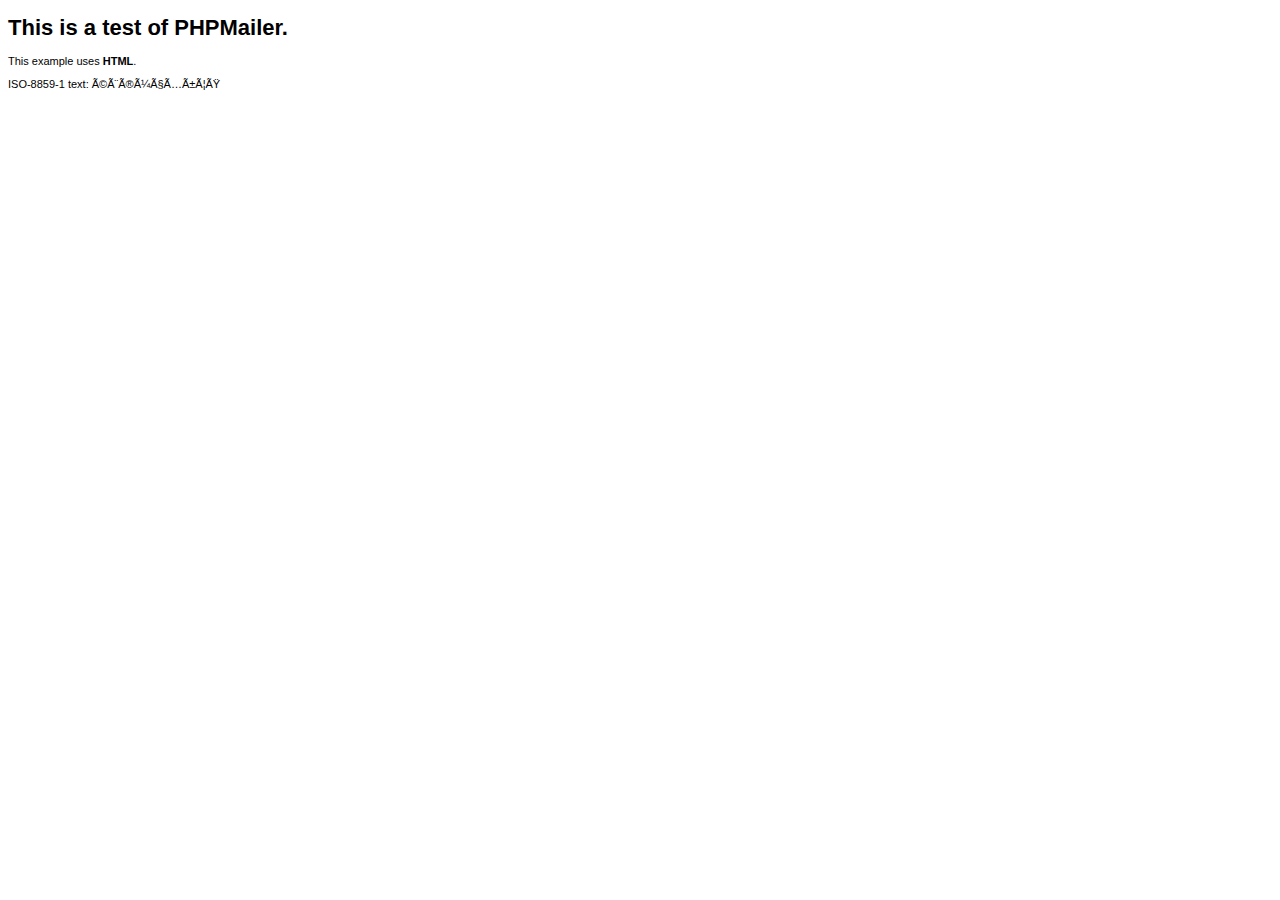
<file: public_html/mailer/contents.html>
<!DOCTYPE HTML PUBLIC "-//W3C//DTD HTML 4.01 Transitional//EN" "http://www.w3.org/TR/html4/loose.dtd">
<html>
<head>
  <meta http-equiv="Content-Type" content="text/html; charset=iso-8859-1">
  <title>PHPMailer Test</title>
</head>
<body>
<div style="width: 640px; font-family: Arial, Helvetica, sans-serif; font-size: 11px;">
  <h1>This is a test of PHPMailer.</h1>
  <p>This example uses <strong>HTML</strong>.</p>
  <p>ISO-8859-1 text: éèîüçÅñæß</p>
</div>
</body>
</html>
</file>
<file: public_html/css/gijgo.css>
.gj-button {
    background-color: #f5f5f5;
    border: 1px solid #ddd;
    color: #000;
    border-radius: 3px;
    padding: 6px 10px;
    cursor: pointer;
}

.gj-unselectable {
    -webkit-touch-callout: none;
    -webkit-user-select: none;
    -khtml-user-select: none;
    -moz-user-select: none;
    -ms-user-select: none;
    user-select: none;
}

.gj-row {
    display: -webkit-box;
    display: -ms-flexbox;
    display: flex;
    -ms-flex-wrap: wrap;
    flex-wrap: wrap;
}

.gj-margin-left-5 {
    margin-left: 5px;
}

.gj-margin-left-10 {
    margin-left: 10px;
}

.gj-width-full {
    width: 100%;
}

.gj-cursor-pointer {
    cursor: pointer;
}

.gj-text-align-center {
    text-align: center;
}

.gj-font-size-16 {
    font-size: 16px;
}

.gj-hidden {
    display: none;
}

/** Material Design */
.gj-button-md {
    background: 0 0;
    border: none;
    border-radius: 2px;
    color: rgba(0, 0, 0, 0.87);
    position: relative;
    height: 36px;
    margin: 0;
    min-width: 64px;
    padding: 0 16px;
    display: inline-block;
    font-family: "Roboto","Helvetica","Arial",sans-serif;
    font-size: 1rem;
    font-weight: 500;
    text-transform: uppercase;
    letter-spacing: 0;
    overflow: hidden;
    will-change: box-shadow;
    transition: box-shadow .2s cubic-bezier(.4,0,1,1),background-color .2s cubic-bezier(.4,0,.2,1),color .2s cubic-bezier(.4,0,.2,1);
    outline: none;
    cursor: pointer;
    text-decoration: none;
    text-align: center;
    line-height: 36px;
    vertical-align: middle;
    overflow: hidden;
    -webkit-user-select: none;
    -moz-user-select: none;
    -ms-user-select: none;
    user-select: none;
}

.gj-button-md:hover {
    background-color: rgba(158,158,158,.2);
}

.gj-button-md:disabled {
    color: rgba(0,0,0,.26);
    background: 0 0;
}

.gj-button-md .material-icons,
.gj-button-md .gj-icon {
    vertical-align: middle;
    /*font-size: 1.3rem;
    margin-right: 4px;*/
}

.gj-button-md.gj-button-md-icon {
    width: 24px;
    height: 31px;
    min-width: 24px;
    padding: 0px;
    display: table;
}

.gj-button-md.gj-button-md-icon .material-icons,
.gj-button-md.gj-button-md-icon .gj-icon {
    display: table-cell;
    margin-right: 0px;
    width: 24px;
    height: 24px;
}

.gj-button-md.active {
    background-color: rgba(158,158,158,.4);
}

.gj-button-md-group {
    position: relative;
    display: inline-block;
    vertical-align: middle;
}

.gj-textbox-md {
    border: none;
    border-bottom: 1px solid rgba(0,0,0,.42);
    display: block;
    font-family: "Helvetica","Arial",sans-serif;
    font-size: 16px;
    line-height: 16px;
    padding: 4px 0px;
    margin: 0;
    width: 100%;
    background: 0 0;
    text-align: left;
    color: rgba(0,0,0,.87);
}

.gj-textbox-md:focus,
.gj-textbox-md:active {
    border-bottom: 2px solid rgba(0,0,0,.42);
    outline: none;
}

.gj-textbox-md::placeholder {
    color: #8e8e8e;
}

.gj-textbox-md:-ms-input-placeholder {
    color: #8e8e8e;
}

.gj-textbox-md::-ms-input-placeholder {
    color: #8e8e8e;
}

.gj-md-spacer-24 {
    min-width: 24px;
    width: 24px;
    display: inline-block;
}

.gj-md-spacer-32 {
    min-width: 32px;
    width: 32px;
    display: inline-block;
}

.gj-modal {
    position: fixed;
    top: 0;
    right: 0;
    bottom: 0;
    left: 0;
    z-index: 1203;
    display: none;
    overflow: hidden;
    -webkit-overflow-scrolling: touch;
    outline: 0;
    background-color: rgba(0, 0, 0, 0.54118);
    transition: 200ms ease opacity;
    will-change: opacity;
}

/* List */
ul.gj-list li [data-role="wrapper"] {
    display: table;
    width: 100%;
}

ul.gj-list li [data-role="checkbox"] {
    display: table-cell;
    vertical-align:middle;
    text-align:center;
}

ul.gj-list li [data-role="image"] {
    display: table-cell;
    vertical-align:middle;
    text-align:center;
}

ul.gj-list li [data-role="display"] {
    display: table-cell;
    vertical-align:middle;
    cursor: pointer;
}

ul.gj-list li [data-role="display"]:empty:before {
  content: "\200b"; /* unicode zero width space character */
}

/* List - Bootstrap */
ul.gj-list-bootstrap {
    padding-left: 0px;
    margin-bottom: 0px;
}

ul.gj-list-bootstrap li {
    padding: 0px;
}

ul.gj-list-bootstrap li [data-role="wrapper"] {
    padding: 0px 10px;
}

ul.gj-list-bootstrap li [data-role="checkbox"] {
    width: 24px;
    padding: 3px;
}

ul.gj-list-bootstrap li [data-role="image"] {
    width: 24px;
    height: 24px;
}

ul.gj-list-bootstrap li [data-role="display"] {
    padding: 8px 0px 8px 4px;
}

.list-group-item.active ul li, .list-group-item.active:focus ul li, .list-group-item.active:hover ul li {
    text-shadow: none;
    color:initial;
}

/* List - Material Design */
ul.gj-list-md {
    padding: 0px;
    list-style: none;
    list-style-type: none;
    line-height: 24px;
    letter-spacing: 0;
    color: #616161; /* Gray 700 */
}

ul.gj-list-md li {
    display: list-item;
    list-style-type: none;
    padding: 0px;
    min-height: unset;
    box-sizing: border-box;
    align-items: center;
    cursor: default;
    overflow: hidden;

    font-family: "Roboto","Helvetica","Arial",sans-serif;
    font-size: 16px;
    font-weight: 400;
    letter-spacing: .04em;
    line-height: 1;
    
    -webkit-flex-direction: row;
    -ms-flex-direction: row;
    flex-direction: row;
    -webkit-flex-wrap: nowrap;
    -ms-flex-wrap: nowrap;
    flex-wrap: nowrap;
}

ul.gj-list-md li [data-role="checkbox"] {
    height: 24px;
    width: 24px;
}

ul.gj-list-md li [data-role="image"] {
    height: 24px;
    width: 24px;
}

ul.gj-list-md li [data-role="display"] {
    padding: 8px 0px 8px 5px;
    order: 0;
    flex-grow: 2;
    text-decoration: none;
    box-sizing: border-box;
    align-items: center;
    text-align: left;
    color: rgba(0,0,0,.87);
}

ul.gj-list-md li.disabled>[data-role="wrapper"]>[data-role="display"] {
    color: #9E9E9E; /* Gray 500 */
}

.gj-list-md-active {
    background: #e0e0e0;
    color: #3f51b5;
}


/* Picker */
.gj-picker {
    position: absolute;
    z-index: 1203;
    background-color: #fff;
}

.gj-picker .selected {
    color: #fff;
}

/* Material Design */
.gj-picker-md {
    font-family: "Roboto","Helvetica","Arial",sans-serif;
    font-size: 16px;
    font-weight: 400;
    letter-spacing: .04em;
    line-height: 1;
    color: rgba(0,0,0,.87);
    border: 1px solid #E0E0E0;
}

.gj-modal .gj-picker-md {
    border: 0px;
}

.gj-picker-md [role="header"] {
    color: rgba(255, 255, 255, 0.54);
    display: flex;
    background: #2196f3;
    align-items: baseline;
    user-select: none;
    justify-content: center;
}

.gj-picker-md [role="footer"] {
    float: right;
    padding: 10px;
}

.gj-picker-md [role="footer"] button.gj-button-md {
    color: #2196f3;
    font-weight: bold;
    font-size: 13px;
}

/* Bootstrap */
.gj-picker-bootstrap {
    border-radius: 4px;
    border: 1px solid #E0E0E0;
}

.gj-picker-bootstrap .selected {
    color: #888;
}

.gj-picker-bootstrap [role="header"] {
    background: #eee;
    color: #AAA;
}
@font-face {
    font-family: 'gijgo-material';
    src: url('../fonts/gijgo-material.eot?235541');
    src: url('../fonts/gijgo-material.eot?235541#iefix') format('embedded-opentype'), url('../fonts/gijgo-material.ttf?235541') format('truetype'), url('../fonts/gijgo-material.woff?235541') format('woff'), url('../fonts/gijgo-material.svg?235541#gijgo-material') format('svg');
    font-weight: normal;
    font-style: normal;
}

.gj-icon {
    /* use !important to prevent issues with browser extensions that change fonts */
    font-family: 'gijgo-material' !important;
    font-size: 24px;
    speak: none;
    font-style: normal;
    font-weight: normal;
    font-variant: normal;
    text-transform: none;
    line-height: 1;
    /* Enable Ligatures ================ */
    letter-spacing: 0;
    -webkit-font-feature-settings: "liga";
    -moz-font-feature-settings: "liga=1";
    -moz-font-feature-settings: "liga";
    -ms-font-feature-settings: "liga" 1;
    font-feature-settings: "liga";
    -webkit-font-variant-ligatures: discretionary-ligatures;
    font-variant-ligatures: discretionary-ligatures;
    /* Better Font Rendering =========== */
    -webkit-font-smoothing: antialiased;
    -moz-osx-font-smoothing: grayscale;
}

.gj-icon.undo:before {
    content: "\e900";
}

.gj-icon.vertical-align-top:before {
    content: "\e901";
}

.gj-icon.vertical-align-center:before {
    content: "\e902";
}

.gj-icon.vertical-align-bottom:before {
    content: "\e903";
}

.gj-icon.arrow-dropup:before {
    content: "\e904";
}

.gj-icon.clock:before {
    content: "\e905";
}

.gj-icon.refresh:before {
    content: "\e906";
}

.gj-icon.last-page:before {
    content: "\e907";
}

.gj-icon.first-page:before {
    content: "\e908";
}

.gj-icon.cancel:before {
    content: "\e909";
}

.gj-icon.clear:before {
    content: "\e90a";
}

.gj-icon.check-circle:before {
    content: "\e90b";
}

.gj-icon.delete:before {
    content: "\e90c";
}

.gj-icon.arrow-upward:before {
    content: "\e90d";
}

.gj-icon.arrow-forward:before {
    content: "\e90e";
}

.gj-icon.arrow-downward:before {
    content: "\e90f";
}

.gj-icon.arrow-back:before {
    content: "\e910";
}

.gj-icon.list-numbered:before {
    content: "\e911";
}

.gj-icon.list-bulleted:before {
    content: "\e912";
}

.gj-icon.indent-increase:before {
    content: "\e913";
}

.gj-icon.indent-decrease:before {
    content: "\e914";
}

.gj-icon.redo:before {
    content: "\e915";
}

.gj-icon.align-right:before {
    content: "\e916";
}

.gj-icon.align-left:before {
    content: "\e917";
}

.gj-icon.align-justify:before {
    content: "\e918";
}

.gj-icon.align-center:before {
    content: "\e919";
}

.gj-icon.strikethrough:before {
    content: "\e91a";
}

.gj-icon.italic:before {
    content: "\e91b";
}

.gj-icon.underlined:before {
    content: "\e91c";
}

.gj-icon.bold:before {
    content: "\e91d";
}

.gj-icon.arrow-dropdown:before {
    content: "\e91e";
}

.gj-icon.done:before {
    content: "\e91f";
}

.gj-icon.pencil:before {
    content: "\e920";
}

.gj-icon.minus:before {
    content: "\e921";
}

.gj-icon.plus:before {
    content: "\e922";
}

.gj-icon.chevron-up:before {
    content: "\e923";
}

.gj-icon.chevron-right:before {
    content: "\e924";
}

.gj-icon.chevron-down:before {
    content: "\e925";
}

.gj-icon.chevron-left:before {
    content: "\e926";
}

.gj-icon.event:before {
    content: "\e927";
}
.gj-draggable {
    cursor: move;
}
.gj-resizable-handle {
    position: absolute;
    font-size: 0.1px;
    display: block;
    -ms-touch-action: none;
    touch-action: none;
    z-index: 1203;
}

.gj-resizable-n {
    cursor: n-resize;
    height: 7px;
    width: 100%;
    top: -5px;
    left: 0;
}
.gj-resizable-e {
    cursor: e-resize;
    width: 7px;
    right: -5px;
    top: 0;
    height: 100%;
}
.gj-resizable-s {
    cursor: s-resize;
    height: 7px;
    width: 100%;
    bottom: -5px;
    left: 0;
}
.gj-resizable-w {
	cursor: w-resize;
	width: 7px;
	left: -5px;
	top: 0;
	height: 100%;
}
.gj-resizable-se {
	cursor: se-resize;
	width: 12px;
	height: 12px;
	right: 1px;
	bottom: 1px;
}
.gj-resizable-sw {
	cursor: sw-resize;
	width: 9px;
	height: 9px;
	left: -5px;
	bottom: -5px;
}
.gj-resizable-nw {
	cursor: nw-resize;
	width: 9px;
	height: 9px;
	left: -5px;
	top: -5px;
}
.gj-resizable-ne {
	cursor: ne-resize;
	width: 9px;
	height: 9px;
	right: -5px;
	top: -5px;
}

.gj-dialog-footer {
    position: absolute;
    bottom: 0px;
    width: 100%;
    margin-top: 0px;
}

.gj-dialog-scrollable [data-role="body"] {
    overflow-x: hidden;
    overflow-y: scroll;
}

/** Bootstrap 3 **/
.gj-dialog-bootstrap {
    overflow: hidden;
    z-index: 1202;
}

.gj-dialog-bootstrap [data-role="title"] {
    display: inline;
}
.gj-dialog-bootstrap [data-role="close"] {
    line-height: 1.42857143;
}

/** Bootstrap 4 **/
.gj-dialog-bootstrap4 {
    overflow: hidden;
    z-index: 1202;
}

.gj-dialog-bootstrap4 [data-role="title"] {
    display: inline;
}
.gj-dialog-bootstrap4 [data-role="close"] {
    line-height: 1.5;
}

/** Material Design **/
.gj-dialog-md {
    background-color: #FFF;
    overflow: hidden;
    border: none;
    box-shadow: 0 11px 15px -7px rgba(0,0,0,.2), 0 24px 38px 3px rgba(0,0,0,.14), 0 9px 46px 8px rgba(0,0,0,.12);
    box-sizing: border-box;
    position: relative;
    display: -webkit-box;
    display: -webkit-flex;
    display: -ms-flexbox;
    display: flex;
    -webkit-box-orient: vertical;
    -webkit-box-direction: normal;
    -webkit-flex-direction: column;
    -ms-flex-direction: column;
    flex-direction: column;
    -webkit-background-clip: padding-box;
    background-clip: padding-box;
    outline: 0;
    z-index: 1202;
}

.gj-dialog-md-header {
    padding: 24px 24px 0px 24px;
    font-family: "Roboto","Helvetica","Arial",sans-serif;
}

.gj-dialog-md-title {
    margin: 0;
    font-weight: 400;
    display: inline;
    line-height: 28px;
    font-size: 20px;
}

.gj-dialog-md-close {
    -webkit-appearance: none;
    padding: 0;
    cursor: pointer;
    background: 0 0;
    border: 0;
    float: right;
    line-height: 28px;
    font-size: 28px;
}

.gj-dialog-md-body {
    padding: 20px 24px 24px 24px;
    color: rgba(0,0,0,.54);
    font-family: "Helvetica","Arial",sans-serif;
    font-size: 14px;
    font-weight: 400;
    line-height: 20px;
}

.gj-dialog-md-footer {
    padding: 8px 8px 8px 24px;
    display: -webkit-flex;
    display: -ms-flexbox;
    display: flex;
    -webkit-flex-direction: row-reverse;
    -ms-flex-direction: row-reverse;
    flex-direction: row-reverse;
    -webkit-flex-wrap: wrap;
    -ms-flex-wrap: wrap;
    flex-wrap: wrap;

    box-sizing: border-box;
}

.gj-dialog-md-footer>*:first-child {
    margin-right: 0;
}

.gj-dialog-md-footer>* {
    margin-right: 8px;
    height: 36px;
}
DIV.gj-grid-wrapper {
    margin: auto;
    position: relative;
    clear:both;
    z-index: 1;
}

TABLE.gj-grid {
    margin: auto;    
    border-collapse: collapse;
    width: 100%;
    table-layout: fixed;
}

TABLE.gj-grid THEAD TH [data-role="selectAll"] {
    margin: auto;
}

TABLE.gj-grid THEAD TH [data-role="title"] {
    display: inline-block;
}

TABLE.gj-grid THEAD TH [data-role="sorticon"] {
    display: inline-block;
}

TABLE.gj-grid THEAD TH {
    overflow: hidden;
    text-overflow: ellipsis;
}

TABLE.gj-grid.autogrow-header-row THEAD TH {
    overflow: auto;
    text-overflow: initial;
    white-space: pre-wrap;
    -ms-word-break: break-word;
    word-break: break-word;
}

TABLE.gj-grid > tbody > tr > td {
    overflow: hidden;
    position: relative;
}

table.gj-grid tbody div[data-role="display"] {
    vertical-align: middle;
    text-indent: 0;
    white-space: pre-wrap;
    -ms-word-break: break-word;
    word-break: break-word;
}

table.gj-grid.fixed-body-rows tbody div[data-role="display"] {
    overflow: hidden;
    text-overflow: ellipsis;
    white-space: nowrap;
    -ms-word-break: initial;
    word-break: initial;
}

table.gj-grid tfoot DIV[data-role="display"] {
    vertical-align: middle;
    text-indent: 0;
    display: flex;
}

TABLE.gj-grid .fa {
    padding: 2px;
}

TABLE.gj-grid > tbody > tr > td > div {
    padding: 2px;
    overflow: hidden;
}

DIV.gj-grid-wrapper DIV.gj-grid-loading-cover
{
    background: #BBBBBB;
    opacity: 0.5;
    position: absolute;
    vertical-align: middle;
}

DIV.gj-grid-wrapper DIV.gj-grid-loading-text
{
    position: absolute;
    font-weight: bold;
}

/* Bootstrap Theme */
table.gj-grid-bootstrap thead th {
    background-color: #f5f5f5;
    vertical-align:middle;
}

table.gj-grid-bootstrap thead th [data-role="sorticon"] {
    margin-left: 5px;
}

table.gj-grid-bootstrap thead th [data-role="sorticon"] i.gj-icon,
table.gj-grid-bootstrap thead th [data-role="sorticon"] i.material-icons {
    position: absolute;
    font-size: 20px;
    top: 15px;
}

table.gj-grid-bootstrap tbody tr td div[data-role="display"] {
    padding: 0px;
}

.gj-grid-bootstrap-4 .gj-checkbox-bootstrap {
    display: inline-block;
    padding-top: 2px;
}

.gj-grid-bootstrap-4 tbody tr.active {
    background-color: rgba(0,0,0,.075);
}

/* Material Design Theme */
.gj-grid-md {
    position: relative;
    border: 1px solid #e0e0e0;
    border-collapse: collapse;
    white-space: nowrap;
    font-size: 13px;
    font-family: "Roboto","Helvetica","Arial",sans-serif;
    background-color: #fff;
}

.gj-grid-md td:first-of-type, .gj-grid-md th:first-of-type {
    padding-left: 24px;
}

.gj-grid-md th {
    position: relative;
    vertical-align: bottom;
    font-weight: 700;
    line-height: 31px;
    letter-spacing: 0;
    height: 56px;
    font-size: 12px;
    color: rgba(0,0,0,.54);
    padding-bottom: 8px;
    box-sizing: border-box;
    padding: 12px 18px;
    text-align: right;
}

.gj-grid-md td {
    position: relative;
    height: 48px;
    border-top: 1px solid #e0e0e0;
    border-bottom: 1px solid #e0e0e0;
    padding: 12px 18px;
    box-sizing: border-box;
    text-align: left;
    color: rgba(0,0,0,.87);
}

.gj-grid-md tbody tr {
    position: relative;
    height: 48px;
    transition-duration: .28s;
    transition-timing-function: cubic-bezier(.4,0,.2,1);
    transition-property: background-color;
}

.gj-grid-md tbody tr:hover {
    background-color: #EEEEEE; /* Gray 200 */
}

.gj-grid-md tbody tr.gj-grid-md-select {
    background-color: #F5F5F5; /* Grey 100 */
}


table.gj-grid-md thead th [data-role="sorticon"] {
    margin-left: 5px;
}

table.gj-grid-md thead th [data-role="sorticon"] i.gj-icon,
table.gj-grid-md thead th [data-role="sorticon"] i.material-icons {
    position: absolute;
    font-size: 16px;
    top: 19px;
}

table.gj-grid-md thead th.gj-grid-select-all {
    padding-bottom: 3px;
}
/* Hide all prioritized columns by default */
@media only all {
	th.display-1120,
	td.display-1120,
	th.display-960,
	td.display-960,
	th.display-800,
	td.display-800,
	th.display-640,
	td.display-640,
	th.display-480,
	td.display-480,
	th.display-320,
	td.display-320 {
		display: none;
	}
}

/* Show at 320px (20em x 16px) */
@media screen and (min-width: 20em) {
	TABLE.gj-grid-bootstrap th.display-320,
	TABLE.gj-grid-bootstrap td.display-320 {
		display: table-cell;
	}
}
/* Show at 480px (30em x 16px) */
@media screen and (min-width: 30em) {
	TABLE.gj-grid-bootstrap th.display-480,
	TABLE.gj-grid-bootstrap td.display-480 {
		display: table-cell;
	}
}
/* Show at 640px (40em x 16px) */
@media screen and (min-width: 40em) {
	TABLE.gj-grid-bootstrap th.display-640,
	TABLE.gj-grid-bootstrap td.display-640 {
		display: table-cell;
	}
}
/* Show at 800px (50em x 16px) */
@media screen and (min-width: 50em) {
	TABLE.gj-grid-bootstrap th.display-800,
	TABLE.gj-grid-bootstrap td.display-800 {
		display: table-cell;
	}
}
/* Show at 960px (60em x 16px) */
@media screen and (min-width: 60em) {
	TABLE.gj-grid-bootstrap th.display-960,
	TABLE.gj-grid-bootstrap td.display-960 {
		display: table-cell;
	}
}
/* Show at 1,120px (70em x 16px) */
@media screen and (min-width: 70em) {
	TABLE.gj-grid-bootstrap th.display-1120,
	TABLE.gj-grid-bootstrap td.display-1120 {
		display: table-cell;
	}
}

/* Material Design Theme */
.gj-grid-md tfoot tr th {
    padding-right: 14px;
}

.gj-grid-md tfoot tr[data-role="pager"] .gj-grid-mdl-pager-label {
    padding-left: 5px;
    padding-right: 5px;
}

.gj-grid-md tfoot tr[data-role="pager"] .gj-dropdown-md {
    margin-left: 12px;
}

.gj-grid-md tfoot tr[data-role="pager"] .gj-dropdown-md [role="presenter"] {
    font-size: 12px;
    font-weight: bold;
    color: rgba(0,0,0,.54);
}

.gj-grid-md tfoot tr[data-role="pager"] .gj-dropdown-md [role="presenter"] [role="display"] {
    text-align: right;
}

.gj-grid-md tfoot tr[data-role="pager"] .gj-grid-md-limit-select {
    margin-left: 10px;
    font-size: 12px;
    font-weight: bold;
    color: rgba(0,0,0,.54);
}

/* Bootstrap */
.gj-grid-bootstrap tfoot tr[data-role="pager"] th {
    line-height: 30px;
    background-color: #f5f5f5;
}

.gj-grid-bootstrap tfoot tr[data-role="pager"] th > div > div {
    margin-right: 5px;
}

.gj-grid-bootstrap tfoot tr[data-role="pager"] th > div > button {
    margin-right: 5px;
}

.gj-grid-bootstrap-4 tfoot tr[data-role="pager"] th > div button {
    height: 34px;
}

.gj-grid-bootstrap-4 tfoot tr[data-role="pager"] th div .gj-dropdown-bootstrap-4 .gj-dropdown-expander-mi .gj-icon {
    top: 5px;
}

.gj-grid-bootstrap-3 tfoot tr[data-role="pager"] th > div > input {
    margin-right: 5px;
    width: 40px;
    text-align: right;
    display: inline-block;
    font-weight: bold;
}

.gj-grid-bootstrap-4 tfoot tr[data-role="pager"] th > div > div.input-group {
    width: 40px;
}

.gj-grid-bootstrap-4 tfoot tr[data-role="pager"] th > div > div.input-group input {
    text-align: right;
    font-weight: bold;
    height: 34px;
    padding-top: 2px;
    padding-bottom: 6px;
}

.gj-grid-bootstrap tfoot tr[data-role="pager"] th > div > select {
    display: inline-block;
    margin-right: 5px;
    width: 60px;
}

.gj-grid-bootstrap tfoot tr[data-role="pager"] th .gj-dropdown-bootstrap .gj-list-bootstrap [data-role="display"] {
    line-height: 14px;
}

.gj-grid-bootstrap tfoot tr[data-role="pager"] th .gj-dropdown-bootstrap [role="presenter"] [role="display"] {
    font-weight: bold;
}

.gj-grid-bootstrap tfoot tr[data-role="pager"] th .gj-dropdown-bootstrap-3 [role="presenter"] {
    padding: 2px 8px;
}

.gj-grid-bootstrap tfoot tr[data-role="pager"] th .gj-dropdown-bootstrap-4 [role="presenter"] {
    padding: 1px 8px;
}
.gj-grid thead tr th div.gj-grid-column-resizer-wrapper {
    position: relative;
    width: 100%;
    height: 0px; 
    top: 0px; 
    left: 0px; 
    padding: 0px;
}

span.gj-grid-column-resizer {
    position: absolute;
    right: 0px;
    width: 10px;
    top: -100px;
    height: 300px;
    z-index: 1203;
    cursor: e-resize;
}

.gj-grid-resize-cursor {
    cursor: e-resize;
}
.gj-grid-md tbody tr.gj-grid-top-border td {
  border-top: 2px solid #777;
}
.gj-grid-md tbody tr.gj-grid-bottom-border td {
  border-bottom: 2px solid #777;
}

.gj-grid-bootstrap tbody tr.gj-grid-top-border td {
  border-top: 2px solid #777;
}
.gj-grid-bootstrap tbody tr.gj-grid-bottom-border td {
  border-bottom: 2px solid #777;
}
.gj-grid-md thead tr th.gj-grid-left-border,
.gj-grid-md tbody tr td.gj-grid-left-border
{
    border-left: 3px solid #777;
}
.gj-grid-md thead tr th.gj-grid-right-border,
.gj-grid-md tbody tr td.gj-grid-right-border
{
    border-right: 3px solid #777;
}

.gj-grid-bootstrap thead tr th.gj-grid-left-border,
.gj-grid-bootstrap tbody tr td.gj-grid-left-border
{
    border-left: 5px solid #ddd;
}
.gj-grid-bootstrap thead tr th.gj-grid-right-border,
.gj-grid-bootstrap tbody tr td.gj-grid-right-border
{
    border-right: 5px solid #ddd;
}
.gj-dirty {
    position: absolute;
    top: 0px;
    left: 0px;
    border-style: solid;
    border-width: 3px;
    border-color: #f00 transparent transparent #f00;
    padding: 0;
    overflow: hidden;
    vertical-align: top;
}

/* Material Design */
.gj-grid-md tbody tr td.gj-grid-management-column {
    padding: 3px;
}

.gj-grid-md tbody tr td[data-mode="edit"] {
    padding: 0px 18px;
}

.gj-grid-md tbody .gj-dropdown-md [role="presenter"] [role="display"] {
    padding: 0px;
}

/* Bootstrap */
.gj-grid-bootstrap tbody tr td[data-mode="edit"] {
    padding: 0px;
}

.gj-grid-bootstrap tbody tr td[data-mode="edit"] [data-role="edit"] {
    padding: 0px;
}

/* Bootstrap 3 */
.gj-grid-bootstrap-3 tbody tr td.gj-grid-management-column {
    padding: 3px;
}

.gj-grid-bootstrap-3 tbody tr td[data-mode="edit"] {
    height: 38px;
}

.gj-grid-bootstrap-3 tbody tr td[data-mode="edit"] [data-role="edit"] input[type="text"] {
    height: 37px;
    padding: 8px;
}

.gj-grid-bootstrap-3 tbody tr td[data-mode="edit"] .gj-dropdown-bootstrap [role="presenter"] {
    border: 0px;
    border-radius: 0px;
    height: 37px;
    padding-left: 8px;
}

.gj-grid-bootstrap-3 tbody tr td[data-mode="edit"] .gj-datepicker-bootstrap {
    height: 37px;
}

.gj-grid-bootstrap-3 tbody tr td[data-mode="edit"] .gj-datepicker-bootstrap [role="input"] {
    height: 37px;
    border:0px;
    border-radius: 0px;
}

.gj-grid-bootstrap-3 tbody tr td[data-mode="edit"] .gj-datepicker-bootstrap [role="right-icon"] {
    border:0px;
    border-radius: 0px;
}

.gj-grid-bootstrap-3 tbody tr td[data-mode="edit"] .gj-checkbox-bootstrap {
    display: inline-block;
    padding-top: 10px;
    height: 32px;
}

/* Bootstrap 4 */
.gj-grid-bootstrap-4 tbody tr td.gj-grid-management-column {
    padding: 6px;
}

.gj-grid-bootstrap-4 tbody tr td[data-mode="edit"] [data-role="edit"] input[type="text"] {
    height: 48px;
    padding-left: 12px;
}

.gj-grid-bootstrap-4 tbody tr td[data-mode="edit"] .gj-dropdown-bootstrap [role="presenter"] {
    border: 0px;
    border-radius: 0px;
    height: 48px;
    padding-left: 12px;
    font-family: -apple-system,system-ui,BlinkMacSystemFont,"Segoe UI",Roboto,"Helvetica Neue",Arial,sans-serif;
}

.gj-grid-bootstrap-4 tbody tr td[data-mode="edit"] .gj-dropdown-bootstrap-4 [role="expander"].gj-dropdown-expander-mi .gj-icon,
.gj-grid-bootstrap-4 tbody tr td[data-mode="edit"] .gj-dropdown-bootstrap-4 [role="expander"].gj-dropdown-expander-mi .material-icons {
    top: 13px;
}

.gj-grid-bootstrap-4 tbody tr td[data-mode="edit"] .gj-datepicker-bootstrap {
    height: 48px;
}

.gj-grid-bootstrap-4 tbody tr td[data-mode="edit"] .gj-datepicker-bootstrap [role="input"] {
    height: 48px;
    border:0px;
    border-radius: 0px;
}

.gj-grid-bootstrap-4 tbody tr td[data-mode="edit"] .gj-datepicker-bootstrap [role="right-icon"] {
    background-color: #fff;
}

.gj-grid-bootstrap-4 tbody tr td[data-mode="edit"] .gj-datepicker-bootstrap [role="right-icon"] button {
    border: 0px;
    border-radius: 0px;
    width: 43px;
    position: relative;
}

.gj-grid-bootstrap-4 tbody tr td[data-mode="edit"] .gj-datepicker-bootstrap [role="right-icon"] .gj-icon,
.gj-grid-bootstrap-4 tbody tr td[data-mode="edit"] .gj-datepicker-bootstrap [role="right-icon"] .material-icons {
    top: 13px;
    left: 10px;
    font-size: 24px;
}

.gj-grid-bootstrap-4 tbody tr td[data-mode="edit"] .gj-checkbox-bootstrap {
    display: inline-block;
    padding-top: 15px;
    height: 42px;
}
.gj-grid-md thead tr[data-role="filter"] th {
    border-top: 1px solid #e0e0e0;
}

div.gj-grid-wrapper div.gj-grid-bootstrap-toolbar {
    background-color: #f5f5f5;
    padding: 8px;
    font-weight: bold;
    border: 1px solid #ddd;
}

div.gj-grid-wrapper div.gj-grid-bootstrap-4-toolbar {
    background-color: #f5f5f5;
    padding: 12px;
    font-weight: bold;
    border: 1px solid #ddd;
}

div.gj-grid-wrapper div.gj-grid-md-toolbar {
    font-weight: bold;
    font-size: 24px;
    font-family: "Helvetica","Arial",sans-serif;
    background-color: rgb(255, 255, 255);
    
    border-top: 1px solid #e0e0e0;
    border-left: 1px solid #e0e0e0;
    border-right: 1px solid #e0e0e0;
    border-bottom: 0px;
    border-collapse: collapse;

    padding: 0 18px 0px 18px;
    line-height: 56px;
}
table.gj-grid-scrollable tbody {
    overflow-y: auto;
    overflow-x: hidden;
    display: block;
}

/* Material Design */
table.gj-grid-md.gj-grid-scrollable {
    border-bottom: 0px;
}

table.gj-grid-md.gj-grid-scrollable tbody {
    border-right: 1px solid #e0e0e0;
    border-bottom: 1px solid #e0e0e0;
}

table.gj-grid-md.gj-grid-scrollable tfoot {
    border-bottom: 1px solid #e0e0e0;
}

/* Bootstrap 3 */
table.gj-grid-bootstrap.gj-grid-scrollable {
    border-bottom: 0px;
}

table.gj-grid-bootstrap.gj-grid-scrollable tbody {
    border-right: 1px solid #ddd;
    border-bottom: 1px solid #ddd;
}

table.gj-grid-bootstrap.gj-grid-scrollable tbody tr[data-role="row"]:first-child td {
    border-top: 0px;
}

table.gj-grid-bootstrap.gj-grid-scrollable tbody tr[data-role="row"] td:first-child {
    border-left: 0px;
}

table.gj-grid-bootstrap.gj-grid-scrollable tbody tr[data-role="row"] td:last-child {
    border-right: 0px;
}

table.gj-grid-bootstrap.gj-grid-scrollable tfoot {
    border-bottom: 1px solid #ddd;
}

ul.gj-list li [data-role="spacer"] {
    display: table-cell;
}

ul.gj-list li [data-role="expander"] {
    display: table-cell;
    vertical-align:middle;
    text-align:center;
    cursor: pointer;
}

[data-type="tree"] ul li [data-role="expander"].gj-tree-material-icons-expander {
    width: 24px;
}

[data-type="tree"] ul li [data-role="expander"].gj-tree-font-awesome-expander {
    width: 24px;
}

[data-type="tree"] ul li [data-role="expander"].gj-tree-glyphicons-expander {
    width: 24px;
}

[data-type="tree"] ul li [data-role="expander"].gj-tree-glyphicons-expander .glyphicon {
    top: 4px;
    height: 24px;
}

/* Bootstrap Theme */
.gj-tree-bootstrap-3 ul.gj-list-bootstrap li {
    border: 0px;
    border-radius: 0px;
    color: #333;
}

.gj-tree-bootstrap-3 ul.gj-list-bootstrap li.active {
    color: #fff;
}

.gj-tree-bootstrap-3 ul.gj-list-bootstrap li.disabled {
    color: #777;
    background-color: #eee;
}

.gj-tree-bootstrap-4 ul.gj-list-bootstrap li {
    border: 0px;
    border-radius: 0px;
    color: #212529;
}

.gj-tree-bootstrap-4 ul.gj-list-bootstrap li.active {
    color: #fff;
}

.gj-tree-bootstrap-4 ul.gj-list-bootstrap li.disabled {
    color: #868e96;
}

.gj-tree-bootstrap-4 ul.gj-list-bootstrap li ul.gj-list-bootstrap {
    width: 100%;
}

.gj-tree-bootstrap-border ul.gj-list-bootstrap li {
    border: 1px solid #ddd;
}

.gj-tree-bootstrap-border ul.gj-list-bootstrap li ul.gj-list-bootstrap li {
    border-left: 0px;
    border-right: 0px;
}

.gj-tree-bootstrap-border ul.gj-list-bootstrap li:first-child {
    border-top-left-radius: 4px;
    border-top-right-radius: 4px;
}

.gj-tree-bootstrap-border ul.gj-list-bootstrap li:last-child {
    border-bottom-left-radius: 4px;
    border-bottom-right-radius: 4px;
}

.gj-tree-bootstrap-border ul.gj-list-bootstrap li ul.gj-list-bootstrap li:first-child {
    border-top-left-radius: 0px;
    border-top-right-radius: 0px;
}

.gj-tree-bootstrap-border ul.gj-list-bootstrap li ul.gj-list-bootstrap li:last-child {
    border-bottom: 0px;
    border-bottom-left-radius: 0px;
    border-bottom-right-radius: 0px;
}

ul.gj-list-bootstrap li [data-role="expander"].gj-tree-material-icons-expander {
    padding-top: 8px;
    padding-bottom: 4px;
}

ul.gj-list-bootstrap li [data-role="expander"].gj-tree-material-icons-expander .gj-icon {
    width: 24px;
    height: 24px;
}

/* Material Design Theme */
ul.gj-list-md li.disabled > [data-role="wrapper"] > [data-role="expander"] {
    color: #9E9E9E; /* Gray 500 */
}

.gj-tree-md-border ul.gj-list-md li {
    border: 1px solid #616161; /* Gray 700 */
    margin-bottom: -1px;
}

.gj-tree-md-border ul.gj-list-md li ul.gj-list-md li {
    border-left: 0px;
    border-right: 0px;
}

.gj-tree-md-border ul.gj-list-md li ul.gj-list-md li:last-child {
    border-bottom: 0px;
}
.gj-tree-drop-above {    
    border-top: 1px solid #000;
}

.gj-tree-drop-below {
    border-bottom: 1px solid #000;
}

.gj-tree-bootstrap-3 ul.gj-list-bootstrap li [data-role="wrapper"].drop-above {
    border-top: 2px solid #000;
}

.gj-tree-bootstrap-3 ul.gj-list-bootstrap li [data-role="wrapper"].drop-below {
    border-bottom: 2px solid #000;
}

.gj-tree-bootstrap-4 ul.gj-list-bootstrap li [data-role="wrapper"].drop-above {
    border-top: 2px solid #000;
}

.gj-tree-bootstrap-4 ul.gj-list-bootstrap li [data-role="wrapper"].drop-below {
    border-bottom: 2px solid #000;
}

.gj-tree-drag-el {
    padding: 0px;
    margin: 0px;
    z-index: 1203;
}

.gj-tree-drag-el li {
    padding: 0px;
    margin: 0px;
}

.gj-tree-drag-el [data-role="wrapper"] {
    cursor: move;
    display: table;
}

.gj-tree-drag-el [data-role="indicator"] {
    width: 14px;
    padding: 0px 3px;
    display: table-cell;
    vertical-align: middle;
    text-align: center;
}

.gj-tree-bootstrap-drag-el li.list-group-item {
    border: 0px;
    background: unset;
}

.gj-tree-bootstrap-drag-el [data-role="indicator"] {
    width: 24px;
    height: 24px;
    padding: 0px;
}

.gj-tree-md-drag-el [data-role="indicator"] {
    width: 24px;
    height: 24px;
    padding: 0px;
}
/* Bootstrap */
.gj-checkbox-bootstrap {
    min-width: 0;
    font-size: 0;
    font-weight: normal;
    margin: 0px;
    text-align: center;
    width: 18px;
    height: 18px;
    position: relative;
    display: inline;
}

.gj-checkbox-bootstrap input[type="checkbox"] {
    display: none;
    margin-bottom: -12px;
}

.gj-checkbox-bootstrap span {
    background: #fff;
    display: block;
    content: " ";
    width: 18px;
    height: 18px;
    line-height: 11px;
    font-size: 11px;
    padding: 2px;
    color: #555555;
    border: 1px solid #CCCCCC;
    border-radius: 3px;
    transition: box-shadow 0.2s linear, border-color 0.2s linear;
    cursor: pointer;
    margin: auto;
}

.gj-checkbox-bootstrap input[type="checkbox"]:focus + span:before {
    outline: 0;
    box-shadow: 0 0 0 0 #66afe9, 0 0 6px rgba(102, 175, 233, .6);
    border-color: #66afe9;
}

.gj-checkbox-bootstrap input[type="checkbox"][disabled] + span {
    opacity: 0.6;
    cursor: not-allowed;
}

/* Bootstrap 4 */
.gj-checkbox-bootstrap.gj-checkbox-bootstrap-4 span {
    line-height: 16px;
    padding: 0px;
}

.gj-checkbox-bootstrap-4.gj-checkbox-material-icons input[type="checkbox"]:checked + span:after {
    font-size: 16px;
}

.gj-checkbox-bootstrap-4.gj-checkbox-material-icons input[type="checkbox"]:indeterminate + span:after {
    font-size: 16px;
}

/* Material Design */
.gj-checkbox-md {
    min-width: 0;
    font-size: 0;
    font-weight: normal;
    margin: 0px;
    text-align: center;
    width: 16px;
    height: 16px;
    position: relative;
}

.gj-checkbox-md input[type="checkbox"] {
    display: none;
    margin-bottom: -12px;
}

.gj-checkbox-md span {
    display: inline-block;
    box-sizing: border-box;
    width: 16px;
    height: 16px;
    margin: 0;
    cursor: pointer;
    overflow: hidden;
    border: 2px solid #616161; /* Gray 700 */
    border-radius: 2px;
    z-index: 2;
}

.gj-checkbox-md input[type="checkbox"]:checked + span {
    border: 2px solid #536DFE; /* Indigo A200 */
}

.gj-checkbox-md input[type="checkbox"]:checked + span:after {
    color: #FFF;
    background-color: #536DFE; /* Indigo A200 */
    position: absolute;
    left: 1px;
    top: -15px;
}

.gj-checkbox-md input[type="checkbox"]:indeterminate + span {
    border: 2px solid #616161; /* Gray 700 */
}

.gj-checkbox-md input[type="checkbox"]:indeterminate + span:after {    
    color: #616161;/*color: rgba(0, 0, 0, 1);*/
    position: absolute;
    left: 1px;
    top: -15px;
}

.gj-checkbox-md input[type="checkbox"][disabled] + span {
    border: 2px solid #9E9E9E;
}

.gj-checkbox-md input[type="checkbox"][disabled] + span:after {
    background-color: #9E9E9E;
}

.gj-checkbox-md input[type="checkbox"][disabled]:indeterminate + span:after {
    color: #FFFFFF;
}

/* Material Icons */
.gj-checkbox-material-icons input[type="checkbox"]:checked + span:after {
    content: "\e91f";
    font-size: 14px;
    font-weight: bold;
    white-space: pre;
}

.gj-checkbox-material-icons input[type="checkbox"]:indeterminate + span:after {
    content: "\e921";
    font-size: 14px;
    font-weight: bold;
    white-space: pre;
}

/* Glyphicons */
.gj-checkbox-glyphicons input[type="checkbox"]:checked + span:after {
    display: inline-block;
    font-family: 'Glyphicons Halflings';
    content: "\e013 ";
}

.gj-checkbox-glyphicons input[type="checkbox"]:indeterminate + span:after {
    display: inline-block;
    font-family: 'Glyphicons Halflings';
    content: "\2212 ";
    padding-right: 1px;
}

/* fontawesome */
.gj-checkbox-fontawesome .fa {
    font-size: 14px;
}
.gj-checkbox-bootstrap.gj-checkbox-fontawesome .fa {
    line-height: 18px;
}

.gj-checkbox-fontawesome input[type="checkbox"]:checked + span:before {
    content: "\f00c ";
}

.gj-checkbox-fontawesome input[type="checkbox"]:indeterminate + span:before {
    content: "\f068 ";
}
.gj-editor [role="body"] {
    overflow: auto;
    outline: 0px solid transparent;
    box-sizing: border-box;
}

/* Material Design */
.gj-editor-md {
    padding: 7px;
    font-family: "Roboto","Helvetica","Arial",sans-serif;
    font-size: 14px;
    font-weight: 500;
    letter-spacing: 0;
    border: 1px solid rgba(158,158,158,.2);
}

.gj-editor-md [role="toolbar"] {
    margin-bottom: 7px;
}

.gj-editor-md [role="toolbar"] .gj-button-md {
    min-width: 54px;
    margin-right: 5px;
}

.gj-editor-md [role="toolbar"] .gj-button-md .gj-icon {
    width: 24px;
    height: 24px;
}

.gj-editor-md [role="body"] {
    border: 1px solid rgba(158,158,158,.2);
}

.gj-editor-md p {
    margin: 0;
    padding: 0;
}

.gj-editor-md blockquote {
    font-size: 14px;
}

/* Bootstrap */
.gj-editor-bootstrap {
    padding: 7px;
    border: 1px solid #eceeef;
}

.gj-editor-bootstrap [role="toolbar"] {
    margin-bottom: 7px;
}

.gj-editor-bootstrap [role="toolbar"] .btn-group {
    margin-right: 10px;
}

.gj-editor-bootstrap [role="toolbar"] button {
    height: 36px;
}

.gj-editor-bootstrap [role="body"] {
    border: 1px solid #eceeef;
}

.gj-editor-bootstrap p {
    margin: 0;
    padding: 0;
}

.gj-editor-bootstrap blockquote {
    font-size: 14px;
}
.gj-dropdown {
    position: relative;
    border-collapse: separate;
}

.gj-dropdown [role="presenter"] {
    display: table;
    cursor: pointer;
    outline: none;
    position: relative;
}

.gj-dropdown [role="presenter"] [role="display"] {
    display: table-cell;
    text-align: left;
    width: 100%;
}

.gj-dropdown [role="presenter"] [role="expander"] {
    display: table-cell;
    vertical-align:middle;
    text-align:center;
    width: 24px;
    height: 24px;
}

/* Material Design */
.gj-dropdown-md [role="presenter"] {
    font-family: "Roboto","Helvetica","Arial",sans-serif;
    font-size: 16px;
    font-weight: 400;
    letter-spacing: .04em;
    line-height: 1;
    color: rgba(0,0,0,.87);
    padding: 0px;
    border: 0px;
    border-bottom: 1px solid rgba(0,0,0,.42);
    background: transparent;
}

.gj-dropdown-md [role="presenter"]:focus,
.gj-dropdown-md [role="presenter"]:active {
    border-bottom: 2px solid rgba(0,0,0,.42);
}

.gj-dropdown-md [role="presenter"] [role="display"] {
    padding: 4px 0px;
    line-height: 18px;
}

.gj-dropdown-md [role="presenter"] [role="display"] .placeholder {
    color: #8e8e8e;
}

.gj-dropdown-list-md {
    position: absolute;
    top: 0px;
    left: 0px;
    background-color: #f5f5f5;
    color: #000;
    margin: 0px;
    z-index: 1203;
}

.gj-dropdown-list-md li:hover, .gj-dropdown-list-md li.active {
    background-color: #eee;
}

/* Bootstrap */
.gj-dropdown-bootstrap [role="presenter"] [role="display"] {
    padding-right: 5px;
}

.gj-dropdown-bootstrap [role="presenter"] [role="expander"] {
    padding-left: 5px;
}

.gj-dropdown-bootstrap [role="presenter"] [role="expander"].gj-dropdown-expander-mi {
    width: 24px;
}

.gj-dropdown-bootstrap-3 [role="presenter"] [role="display"] {
    line-height: 20px;
}

.gj-dropdown-bootstrap-3 [role="presenter"] [role="display"] .placeholder {
    color: #9999b3;
}

.gj-dropdown-bootstrap-3 [role="presenter"] [role="expander"] {
    width: 20px;
    height: 20px;
}

.gj-dropdown-bootstrap-3 [role="presenter"] [role="expander"].gj-dropdown-expander-mi .gj-icon,
.gj-dropdown-bootstrap-3 [role="presenter"] [role="expander"].gj-dropdown-expander-mi .material-icons {
    top: 5px;
    right: 10px;
    position: absolute;
}

.gj-dropdown-bootstrap-4 [role="presenter"] {
    border: 1px solid #ced4da;
}

.gj-dropdown-bootstrap-4 [role="presenter"] [role="display"] {
    line-height: 24px;
}

.gj-dropdown-bootstrap-4 [role="presenter"] [role="expander"].gj-dropdown-expander-mi .gj-icon,
.gj-dropdown-bootstrap-4 [role="presenter"] [role="expander"].gj-dropdown-expander-mi .material-icons {
    top: 7px;
    right: 10px;
    position: absolute;
}

.gj-dropdown-list-bootstrap {
    position: absolute;
    top: 32px;
    left: 0px;
    margin: 0px;
    z-index: 1203;
}
.gj-datepicker [role="input"]::-ms-clear {
    display: none;
}

.gj-datepicker [role="right-icon"] {
    cursor: pointer;
}

.gj-picker div[role="navigator"] {
    display: -webkit-box;
    display: -ms-flexbox;
    display: flex;
    -ms-flex-wrap: wrap;
    flex-wrap: wrap;
}

.gj-picker div[role="navigator"] div {
    cursor: pointer;
    position: relative;
    flex-basis: 0;
    -webkit-box-flex: 1;
    -ms-flex-positive: 1;
    flex-grow: 1;
    max-width: 100%;
}

.gj-picker div[role="navigator"] div[role="period"] {
    width: 100%;
    text-align: center;
}

/* Material Design */
.gj-datepicker-md {
    font-family: "Roboto","Helvetica","Arial",sans-serif;
    font-size: 16px;
    font-weight: 400;
    letter-spacing: .04em;
    line-height: 1;
    color: rgba(0,0,0,.87);
    position: relative;
}

.gj-datepicker-md [role="right-icon"] {
    position: absolute;
    right: 0px;
    top: 0px;
    font-size: 24px;
}

.gj-datepicker-md.small .gj-textbox-md {
    font-size: 14px;
}

.gj-datepicker-md.small .gj-icon {
    font-size: 22px;
}

.gj-datepicker-md.large .gj-textbox-md {
    font-size: 18px;
}

.gj-datepicker-md.large .gj-icon {
    font-size: 28px;
}

.gj-picker-md.datepicker [role="header"] {
    padding: 20px 20px;
    display: block;
}

.gj-picker-md.datepicker [role="header"] [role="year"] {
    font-size: 17px;
    padding-bottom: 5px;
    cursor: pointer;
}

.gj-picker-md.datepicker [role="header"] [role="date"] {
    font-size: 36px;
    cursor: pointer;
}

.gj-picker-md div[role="navigator"] {
    height: 42px;
    line-height: 42px;
}

.gj-picker div[role="navigator"] div[role="period"] {
    font-weight: bold;
    font-size: 15px;
}

.gj-picker-md div[role="navigator"] div:first-child {
    max-width: 42px;
}

.gj-picker-md div[role="navigator"] div:last-child {
    max-width: 42px;
}

.gj-picker-md div[role="navigator"] div i.gj-icon,
.gj-picker-md div[role="navigator"] div i.material-icons {
    position: absolute;
    top: 8px;
}

.gj-picker-md div[role="navigator"] div:first-child i.gj-icon,
.gj-picker-md div[role="navigator"] div:first-child i.material-icons {
    left: 10px;
}

.gj-picker-md div[role="navigator"] div:last-child i.gj-icon,
.gj-picker-md div[role="navigator"] div:last-child i.material-icons {
    right: 11px;
}

.gj-picker-md table thead {
    color: #9E9E9E; /* Gray 500 */
}

.gj-picker-md table tr th div,
.gj-picker-md table tr td div {
    display: block;
    width: 40px;
    height: 40px;
    line-height: 40px;
    font-size: 13px;
    text-align: center;
    vertical-align: middle;
}

[type="year"].gj-picker-md table tr td div,
[type="decade"].gj-picker-md table tr td div,
[type="century"].gj-picker-md table tr td div {
    width: 73px;
    height: 73px;
    line-height: 73px;
    cursor: pointer;
}

.gj-picker-md table tr td.gj-cursor-pointer div:hover {
    background: #EEEEEE;
    border-radius: 50%;
    color: rgba(0,0,0,.87);
}

.gj-picker-md table tr td.other-month div,
.gj-picker-md table tr td.disabled div {
    color: #BDBDBD; /* Gray 400 */
}

.gj-picker-md table tr td.focused div {
    background: #E0E0E0; /* Gray 300 */
    border-radius: 50%;
}

.gj-picker-md table tr td.today div {
    color: #1976D2;
}

.gj-picker-md table tr td.selected.gj-cursor-pointer div {
    color: #FFFFFF;
    background: #1976D2; /* Blue 700 */
    border-radius: 50%;
}

.gj-picker-md table tr td.calendar-week div {
    font-weight: bold;
}

/* Bootstrap */
.gj-datepicker-bootstrap :focus,
.gj-datepicker-bootstrap :active {
    box-shadow: none;
}

.gj-picker-bootstrap {
    border: 1px solid rgba(0,0,0,0.15);
    border-radius: 4px;
    padding: 4px;
}

.gj-modal .gj-picker-bootstrap {
    padding: 0px;
}

.gj-picker-bootstrap.datepicker [role="header"] {
    padding: 10px 20px;
    display: block;
}

.gj-picker-bootstrap.datepicker [role="header"] [role="year"] {
    font-size: 15px;
    cursor: pointer;
}

.gj-picker-bootstrap [role="header"] [role="date"] {
    font-size: 24px;
    cursor: pointer;
}

.gj-modal .gj-picker-bootstrap.datepicker [role="body"] {
    padding: 15px;
}

.gj-picker-bootstrap div[role="navigator"] {
    height: 30px;
    line-height: 30px;
    text-align: center;
}

.gj-picker-bootstrap div[role="navigator"] div:first-child {
    max-width: 30px;
}

.gj-picker-bootstrap div[role="navigator"] div:last-child {
    max-width: 30px;
}

.gj-picker-bootstrap table tr td div,
.gj-picker-bootstrap table tr th div {
    display: block;
    width: 30px;
    height: 30px;
    line-height: 30px;
    text-align: center;
    vertical-align: middle;
}

[type="year"].gj-picker-bootstrap table tr td div,
[type="decade"].gj-picker-bootstrap table tr td div,
[type="century"].gj-picker-bootstrap table tr td div {
    width: 53px;
    height: 53px;
    line-height: 53px;
    cursor: pointer;
}

.gj-picker-bootstrap table tr th div i,
.gj-picker-bootstrap table tr th div span {
    line-height: 30px;
}

.gj-picker-bootstrap div[role="navigator"] .gj-icon,
.gj-picker-bootstrap div[role="navigator"] .material-icons {
    margin: 3px;
}

.gj-picker-bootstrap table tr td.focused div,
.gj-picker-bootstrap table tr td.gj-cursor-pointer div:hover {
    background: #EEEEEE;
    border-radius: 4px;
    color: #212529;
}

.gj-picker-bootstrap table tr td.today div {
    color: #204d74;
    font-weight: bold;
}

.gj-picker-bootstrap table tr td.selected.gj-cursor-pointer div {
    color: #fff;
    background-color: #204d74;
    border-color: #122b40;
    border-radius: 4px;
}

.gj-picker-bootstrap table tr td.other-month div,
.gj-picker-bootstrap table tr td.disabled div {
    color: #777;
}

/* Bootstrap 3 */
.gj-datepicker-bootstrap span[role="right-icon"].input-group-addon {
    border-top-left-radius: 0px;
    border-bottom-left-radius: 0px;
    border-top-right-radius: 4px;
    border-bottom-right-radius: 4px;
    border-left: 0px;
    position: relative;
    /*width: 38px;*/
}

.gj-datepicker-bootstrap span[role="right-icon"].input-group-addon .gj-icon,
.gj-datepicker-bootstrap span[role="right-icon"].input-group-addon .material-icons {
    position: absolute;
    top: 7px;
    left: 7px;
}

/* Bootstrap 4 */
.gj-datepicker-bootstrap [role="right-icon"] button {
    width: 38px;
    position: relative;
    border: 1px solid #ced4da;
}

.gj-datepicker-bootstrap [role="right-icon"] button:hover {
    color: #6c757d;
    background-color: transparent;
}

.gj-datepicker-bootstrap.input-group-sm [role="right-icon"] button {
    width: 30px;
}

.gj-datepicker-bootstrap.input-group-lg [role="right-icon"] button {
    width: 48px;
}

.gj-datepicker-bootstrap [role="right-icon"] button .gj-icon,
.gj-datepicker-bootstrap [role="right-icon"] button .material-icons {
    position: absolute;
    font-size: 21px;
    top: 9px;
    left: 9px;
}

.gj-datepicker-bootstrap.input-group-sm [role="right-icon"] button .gj-icon,
.gj-datepicker-bootstrap.input-group-sm [role="right-icon"] button .material-icons {
    top: 6px;
    left: 6px;
    font-size: 19px;
}

.gj-datepicker-bootstrap.input-group-lg [role="right-icon"] button .gj-icon,
.gj-datepicker-bootstrap.input-group-lg [role="right-icon"] button .material-icons {
    font-size: 27px;
    top: 10px;
    left: 10px;
}
.gj-timepicker [role="input"]::-ms-clear {
    display: none;
}

.gj-timepicker [role="right-icon"] {
    cursor: pointer;
}

.gj-picker.timepicker [role="header"] {
    font-size: 58px;
    padding: 20px 0;
    line-height: 58px;

    display: flex;
    align-items: baseline;
    user-select: none;
    justify-content: center;
}

.gj-picker.timepicker [role="header"] div {
    cursor: pointer;
    width: 66px;
    text-align: right;
}

.gj-picker [role="header"] [role="mode"] {
    position: relative;
    width: 0px;
}

.gj-picker [role="header"] [role="mode"] span {
    position: absolute;
    left: 7px;
    line-height: 18px;
    font-size: 18px;
}

.gj-picker [role="header"] [role="mode"] span[role="am"] {
    top: 7px;
}

.gj-picker [role="header"] [role="mode"] span[role="pm"] {
    bottom: 7px;
}

.gj-picker [role="body"] [role="dial"] {
    width: 256px;
    color: rgba(0, 0, 0, 0.87);
    height: 256px;
    position: relative;
    background: #eeeeee;
    border-radius: 50%;
    margin: 10px;
}

.gj-picker [role="body"] [role="hour"] {
    top: calc(50% - 16px);
    left: calc(50% - 16px);
    width: 32px;
    height: 32px;
    cursor: pointer;
    position: absolute;
    font-size: 14px;
    text-align: center;
    line-height: 32px;
    user-select: none;
    pointer-events: none;
}

.gj-picker [role="body"] [role="hour"].selected {
    color: rgba(255, 255, 255, 1);
}

.gj-picker [role="body"] [role="arrow"] {
    top: calc(50% - 1px);
    left: 50%;
    width: calc(50% - 20px);
    height: 2px;
    position: absolute;
    pointer-events: none;
    transform-origin: left center;
    transition: all 250ms cubic-bezier(0.4, 0, 0.2, 1);
    width: calc(50% - 52px);
}

.gj-picker .arrow-begin {
    top: -3px;
    left: -4px;
    width: 8px;
    height: 8px;
    position: absolute;
    border-radius: 50%;
}

.gj-picker .arrow-end {
    top: -15px;
    right: -16px;
    width: 0;
    height: 0;
    position: absolute;
    box-sizing: content-box;
    border-width: 16px;
    border-radius: 50%;
}

/* Material Design */
.gj-timepicker-md {
    font-family: "Roboto","Helvetica","Arial",sans-serif;
    font-size: 16px;
    font-weight: 400;
    letter-spacing: .04em;
    line-height: 1;
    color: rgba(0,0,0,.87);
    position: relative;
}

.gj-timepicker-md.small .gj-textbox-md {
    font-size: 14px;
}

.gj-timepicker-md.small .gj-icon {
    font-size: 22px;
}

.gj-timepicker-md.large .gj-textbox-md {
    font-size: 18px;
}

.gj-timepicker-md.large .gj-icon {
    font-size: 28px;
}

.gj-timepicker-md [role="right-icon"] {
    cursor: pointer;
    position: absolute;
    right: 0px;
    top: 0px;
    font-size: 24px;
}

.gj-picker-md .arrow-begin {
    background-color: #2196f3;
}
.gj-picker-md .arrow-end {
    border: 16px solid #2196f3;
}

.gj-picker-md [role="body"] [role="arrow"] {
    background-color: #2196f3;
}

/* Bootstrap */
.gj-timepicker-bootstrap :focus,
.gj-timepicker-bootstrap :active {
    box-shadow: none;
}

.gj-picker-bootstrap [role="body"] [role="arrow"] {
    background-color: #888;
}

.gj-picker-bootstrap .arrow-begin {
    background-color: #888;
}

.gj-picker-bootstrap .arrow-end {
    border: 16px solid #888;
}

/* Bootstrap 3 */
.gj-timepicker-bootstrap .input-group-addon {
    border-top-left-radius: 0px;
    border-bottom-left-radius: 0px;
    border-top-right-radius: 4px;
    border-bottom-right-radius: 4px;
    border-left: 0px;
    position: relative;
    width: 38px;
}

.gj-timepicker-bootstrap.input-group-sm .input-group-addon {
    width: 30px;
}

.gj-timepicker-bootstrap.input-group-lg .input-group-addon {
    width: 46px;
}

.gj-timepicker-bootstrap .input-group-addon .gj-icon,
.gj-timepicker-bootstrap .input-group-addon .material-icons {
    position: absolute;
    font-size: 21px;
    top: 6px;
    left: 8px;
}

.gj-timepicker-bootstrap.input-group-sm .input-group-addon .gj-icon,
.gj-timepicker-bootstrap.input-group-sm .input-group-addon .material-icons {
    font-size: 19px;
    top: 5px;
    left: 5px;
}

.gj-timepicker-bootstrap.input-group-lg .input-group-addon .gj-icon,
.gj-timepicker-bootstrap.input-group-lg .input-group-addon .material-icons {
    font-size: 27px;
    top: 10px;
    left: 10px;
}

/* Bootstrap 4 */
.gj-timepicker-bootstrap [role="right-icon"] button {
    width: 38px;
    position: relative;
}

.gj-timepicker-bootstrap.input-group-sm [role="right-icon"] button {
    width: 30px;
}

.gj-timepicker-bootstrap.input-group-lg [role="right-icon"] button {
    width: 48px;
}

.gj-timepicker-bootstrap [role="right-icon"] button .gj-icon,
.gj-timepicker-bootstrap [role="right-icon"] button .material-icons {
    position: absolute;
    font-size: 21px;
    top: 7px;
    left: 9px;
}

.gj-timepicker-bootstrap.input-group-sm [role="right-icon"] button .gj-icon,
.gj-timepicker-bootstrap.input-group-sm [role="right-icon"] button .material-icons {
    top: 4px;
    left: 6px;
    font-size: 19px;
}

.gj-timepicker-bootstrap.input-group-lg [role="right-icon"] button .gj-icon,
.gj-timepicker-bootstrap.input-group-lg [role="right-icon"] button .material-icons {
    font-size: 27px;
    top: 8px;
    left: 10px;
}
.gj-picker.datetimepicker [role="header"] [role="date"] {
    padding-bottom: 5px;
    text-align: center;
    cursor: pointer;
}

.gj-picker [role="switch"] {
    align-items: baseline;
    user-select: none;
    position: relative;
}

.gj-picker [role="switch"] [role="calendarMode"] {
    cursor: pointer;
    position: absolute;
    bottom: 2px;
    left: 0px;
}

.gj-picker [role="switch"] [role="time"] {
    width: 100%;
    text-align: center;
}

.gj-picker [role="switch"] [role="time"] div {
    display: inline;
    cursor: pointer;
}

.gj-picker [role="switch"] [role="calendarMode"] {
    cursor: pointer;
}

.gj-picker [role="switch"] [role="clockMode"] {
    position: absolute;
    right: 0px;
    bottom: 3px;
    cursor: pointer;
}

/* Material Design */
.gj-picker-md.datetimepicker [role="header"] {
    font-size: 36px;
    padding: 10px 20px;
    display: block;
}

.gj-picker-md [role="switch"] {
    color: rgba(255, 255, 255, 0.54);
    background: #2196f3;
    font-size: 32px;
}

/* Bootstrap */
.gj-picker-bootstrap.datetimepicker [role="header"] {
    font-size: 36px;
    padding: 10px 20px;
    display: block;
}

.gj-picker-bootstrap.datetimepicker [role="header"] [role="time"] {
    font-size: 22px;
}

.gj-slider {
    position: relative;
    padding: 8px 6px;
}

.gj-slider [role="track"] {
    width: 100%;
}

.gj-slider [role="progress"] {
    position: absolute;
    z-index: 1203;
}

.gj-slider [role="handle"] {
    position: absolute;
}

.gj-slider-md [role="track"] {
    display: -webkit-box;
    display: -ms-flexbox;
    display: flex;
    -webkit-box-orient: vertical;
    -webkit-box-direction: normal;
    -ms-flex-direction: column;
    flex-direction: column;
    -webkit-box-pack: center;
    -ms-flex-pack: center;
    justify-content: center;
    color: #fff;
    text-align: center;
    background-color: #e9ecef;
    height: 2px;
    background-color: rgba(0,0,0,.26);
}

.gj-slider-md [role="progress"] {
    display: -webkit-box;
    display: -ms-flexbox;
    display: flex;
    -webkit-box-orient: vertical;
    -webkit-box-direction: normal;
    -ms-flex-direction: column;
    flex-direction: column;
    -webkit-box-pack: center;
    -ms-flex-pack: center;
    justify-content: center;
    color: #fff;
    text-align: center;
    height: 2px;
    background-color: #536DFE; /* Indigo A200 */
    top: 8px;
    left: 6px;
}

.gj-slider-md [role="handle"] {
    top: 3px;
    left: 0px;
    width: 12px;
    height: 12px;
    background-color: #536DFE; /* Indigo A200 */
    filter: progid:DXImageTransform.Microsoft.gradient(startColorstr='#ff337ab7', endColorstr='#ff2e6da4', GradientType=0);
    filter: none;
    -webkit-box-shadow: inset 0 1px 0 rgba(255,255,255,.2), 0 1px 2px rgba(0,0,0,.05);
    box-shadow: inset 0 1px 0 rgba(255,255,255,.2), 0 1px 2px rgba(0,0,0,.05);
    border: 0px solid transparent;
    border-radius: 50%;
    cursor: pointer;
    z-index: 1204;
}

/* Bootstrap */
.gj-slider-bootstrap [role="track"] {
    border-radius: 4px;
    height: 10px;
}

.gj-slider-bootstrap [role="progress"] {
    height: 10px;
    border-radius: 4px;
    top: 8px;
    left: 6px;
    transition: none;
}

.gj-slider-bootstrap [role="handle"] {
    top: 2px;
    left: 0px;
    width: 20px;
    height: 20px;
    filter: progid:DXImageTransform.Microsoft.gradient(startColorstr='#ff337ab7', endColorstr='#ff2e6da4', GradientType=0);
    filter: none;
    -webkit-box-shadow: inset 0 1px 0 rgba(255,255,255,.2), 0 1px 2px rgba(0,0,0,.05);
    box-shadow: inset 0 1px 0 rgba(255,255,255,.2), 0 1px 2px rgba(0,0,0,.05);
    border: 0px solid transparent;
    border-radius: 50%;
    cursor: pointer;
    z-index: 1204;
}

.gj-slider-bootstrap-3 [role="handle"] {
    background-color: #337ab7;
    background-image: -webkit-linear-gradient(top, #337ab7 0%, #2e6da4 100%);
    background-image: -o-linear-gradient(top, #337ab7 0%, #2e6da4 100%);
    background-image: linear-gradient(to bottom, #337ab7 0%, #2e6da4 100%);
    background-repeat: repeat-x;
}

.gj-slider-bootstrap-4 [role="handle"] {
    background-color: #007bff;
    background-image: -webkit-linear-gradient(top, #007bff 0%, #2e6da4 100%);
    background-image: -o-linear-gradient(top, #007bff 0%, #2e6da4 100%);
    background-image: linear-gradient(to bottom, #007bff 0%, #2e6da4 100%);
    background-repeat: repeat-x;
}


.gj-colorpicker [role="right-icon"] {
    cursor: pointer;
}


/* Material Design */
.gj-colorpicker-md {
    font-family: "Roboto","Helvetica","Arial",sans-serif;
    font-size: 16px;
    font-weight: 400;
    letter-spacing: .04em;
    line-height: 1;
    color: rgba(0,0,0,.87);
    position: relative;
}

.gj-colorpicker-md [role="right-icon"] {
    position: absolute;
    right: 0px;
    top: 0px;
    font-size: 24px;
}

/* ...........
 */
 .gj-datepicker-md [role="right-icon"] {
    position: absolute;
    right: 0px;
    top: 0px;
    font-size: 16px;
    color: #919191;
    margin-right: 15px;
}
</file>
<file: public_html/css/style-1.css>
@import url("https://fonts.googleapis.com/css?family=Raleway:300,400,500,600,700,800,900&display=swap");
@import url("https://fonts.googleapis.com/css?family=Raleway:300,400,500,600,700,800,900&display=swap");
.flex-center-start {
    display: -webkit-box;
    display: -ms-flexbox;
    display: flex;
    -webkit-box-align: center;
    -ms-flex-align: center;
    align-items: center;
    -webkit-box-pack: start;
    -ms-flex-pack: start;
    justify-content: start
}
.preloader {
    position: absolute;
    top: 0;
    left: 0;
    width: 100%;
    height: 100%;
    z-index: 9999;
    background-image: url('../img/preloader.gif');
    background-repeat: no-repeat; 
    background-color: #FFF;
    background-position: center;
 }
body {
    font-family: 'Raleway', sans-serif;
    font-weight: normal;
    font-style: normal
}

.img {
    max-width: 100%;
    -webkit-transition: .3s;
    -moz-transition: .3s;
    -o-transition: .3s;
    transition: .3s
}

a,
.button {
    -webkit-transition: .3s;
    -moz-transition: .3s;
    -o-transition: .3s;
    transition: .3s
}

a:focus,
.button:focus,
button:focus {
    text-decoration: none;
    outline: none
}

a:focus {
    color: #fff;
    text-decoration: none
}

a:focus,
a:hover,
.portfolio-cat a:hover,
.footer -menu li a:hover {
    text-decoration: none;
    color: #1F1F1F
}

a,
button {
    color: #1F1F1F;
    outline: medium none
}

h1,
h2,
h3,
h4,
h5 {
    font-family: 'Raleway', sans-serif;
    color: #1F1F1F
}

h1 a,
h2 a,
h3 a,
h4 a,
h5 a,
h6 a {
    color: inherit
}

ul {
    margin: 0px;
    padding: 0px
}

li {
    list-style: none
}

p {
    font-size: 16px;
    font-weight: 300;
    line-height: 28px;
    color: #4D4D4D;
    margin-bottom: 13px;
    font-family: 'Raleway', sans-serif
}

label {
    color: #7e7e7e;
    cursor: pointer;
    font-size: 14px;
    font-weight: 400
}

*::-moz-selection {
    background: #444;
    color: #fff;
    text-shadow: none
}

::-moz-selection {
    background: #444;
    color: #fff;
    text-shadow: none
}

::selection {
    background: #444;
    color: #fff;
    text-shadow: none
}

*::-webkit-input-placeholder {
    color: #cccccc;
    font-size: 14px;
    opacity: 1
}

*:-ms-input-placeholder {
    color: #cccccc;
    font-size: 14px;
    opacity: 1
}

*::-ms-input-placeholder {
    color: #cccccc;
    font-size: 14px;
    opacity: 1
}

*::placeholder {
    color: #cccccc;
    font-size: 14px;
    opacity: 1
}

h3 {
    font-size: 24px
}

.mb-65 {
    margin-bottom: 67px
}

.black-bg {
    background: #020c26 !important
}

.white-bg {
    background: #ffffff
}

.gray-bg {
    background: #f5f5f5
}

.bg-img-1 {
    background-image: url(../img/slider/slider-img-1.jpg)
}

.bg-img-2 {
    background-image: url(../img/background-img/bg-img-2.jpg)
}

.cta-bg-1 {
    background-image: url(../img/background-img/bg-img-3.jpg)
}

.overlay {
    position: relative;
    z-index: 0
}

.overlay::before {
    position: absolute;
    content: "";
    background-color: #1f1f1f;
    top: 0;
    left: 0;
    width: 100%;
    height: 100%;
    z-index: -1;
    opacity: .5
}

.overlay2 {
    position: relative;
    z-index: 0
}

.overlay2::before {
    position: absolute;
    content: "";
    background-color: #131313;
    top: 0;
    left: 0;
    width: 100%;
    height: 100%;
    z-index: -1;
    opacity: 0.2
}

.section-padding {
    padding-top: 120px;
    padding-bottom: 120px
}

.pt-120 {
    padding-top: 120px
}

.owl-carousel .owl-nav div {
    background: transparent;
    height: 100%;
    left: 0px;
    line-height: 54px;
    position: absolute;
    text-align: center;
    top: 50%;
    -webkit-transform: translateY(-50%);
    -ms-transform: translateY(-50%);
    transform: translateY(-50%);
    -webkit-transition: all 0.3s ease 0s;
    -o-transition: all 0.3s ease 0s;
    transition: all 0.3s ease 0s;
    width: 54px;
    font-size: 25px;
    color: #fff;
    background-color: rgba(255, 255, 255, 0);
    border-radius: 0;
    left: 0;
    font-size: 18px;
    line-height: 100vh;
}

.owl-carousel .owl-nav div.owl-next {
    left: auto;
    right: 0
}

.owl-carousel .owl-nav div.owl-next i {
    position: relative;
    right: 0;
    top: 1px
}

.owl-carousel .owl-nav div.owl-prev i {
    position: relative;
    right: 1px;
    top: 0px
}

.owl-carousel:hover .owl-nav div {
    opacity: 1;
    visibility: visible
}

.owl-carousel:hover .owl-nav div:hover {
    color: #fff;
    background: rgba(255, 0, 0, 0.274)
}

.mb-20px {
    margin-bottom: 20px
}

.boxed-btn {
    background: #fff;
    color: #131313;
    display: inline-block;
    padding: 18px 44px;
    font-family: "Raleway", sans-serif;
    font-size: 14px;
    font-weight: 400;
    border: 0;
    border: 1px solid #a70201;
    letter-spacing: 3px;
    text-align: center;
    color: #a70201 !important;
    text-transform: uppercase;
    cursor: pointer
}

.boxed-btn:hover {
    background: #a70201;
    color: #fff !important;
    border: 1px solid #a70201
}

.boxed-btn:focus {
    outline: none
}

.boxed-btn.large-width {
    width: 220px
}

.boxed-btn3 {
    background: #a70201;
    color: #fff;
    display: inline-block;
    padding: 18px 44px;
    font-family: "Raleway", sans-serif;
    font-size: 14px;
    font-weight: 400;
    border: 0;
    border: 1px solid #a70201;
    letter-spacing: 3px;
    text-align: center;
    color: #fff !important;
    text-transform: uppercase;
    -webkit-transition: .5s;
    -moz-transition: .5s;
    -o-transition: .5s;
    transition: .5s;
    cursor: pointer
}

.boxed-btn3:hover {
    background: #fff;
    color: #a70201 !important;
    border: 1px solid #a70201
}

.boxed-btn3:focus {
    outline: none
}

.boxed-btn3.large-width {
    width: 220px
}
.sponsor-btn {
    text-align: center;
    padding-bottom: 100px;

}
.boxed-btn2 {
    background: transparent;
    color: #fff;
    display: inline-block;
    padding: 18px 24px;
    font-family: "Raleway", sans-serif;
    font-size: 14px;
    font-weight: 400;
    border: 0;
    border: 1px solid #fff;
    letter-spacing: 2px;
    text-transform: uppercase
}

.boxed-btn2:hover {
    background: #fff;
    color: #131313 !important
}

.boxed-btn2:focus {
    outline: none
}

.line-button {
    color: #919191;
    font-size: 16px;
    font-weight: 400;
    display: inline-block;
    position: relative;
    padding-right: 5px;
    padding-bottom: 2px
}

.line-button::before {
    position: absolute;
    content: "";
    background: #000000;
    width: 100%;
    height: 1px;
    bottom: 0;
    left: 0
}

.line-button:hover {
    color: #a70201
}

.line-button:hover::before {
    background: #a70201
}

.book_now {
    display: inline-block;
    font-size: 14px;
    color: #a70201;
    border: 1px solid #a70201;
    text-transform: capitalize;
    padding: 10px 25px
}

.book_now:hover {
    background: #a70201;
    color: #fff
}

.section_title span {
    color: #a70201;
    font-size: 14px;
    font-weight: 400;
    margin-bottom: 15px;
    display: block
}

.section_title h3 {
    font-size: 46px;
    font-weight: 400;
    line-height: 56px;
    color: #1F1F1F
}

@media (max-width: 767px) {
    .section_title h3 {
        font-size: 30px;
        line-height: 36px
    }
}

@media (min-width: 768px) and (max-width: 991px) {
    .section_title h3 {
        font-size: 36px;
        line-height: 42px
    }
}

@media (max-width: 767px) {
    .section_title h3 br {
        display: none
    }
}

.mb-100 {
    margin-bottom: 100px
}

@media (max-width: 767px) {
    .mb-100 {
        margin-bottom: 40px
    }
}

@media (max-width: 767px) {
    .mobile_menu {
        position: absolute;
        right: 0px;
        width: 100%;
        z-index: 9
    }
}

.slicknav_menu .slicknav_nav {
    background: rgb(0, 0, 0);
    float: right;
    margin-top: 0;
    padding: 0;
    width: 95%;
    padding: 0;
    border-radius: 0px;
    margin-top: 5px;
    position: absolute;
    left: 0;
    right: 0;
    margin: auto;
    top: 11px;
    border-radius:10px;
}

.slicknav_menu .slicknav_nav a:hover {
    background: transparent;
    color: rgb(255, 71, 71)
}

.slicknav_menu .slicknav_nav a.active {
    color: rgb(255, 71, 71)
}

@media (max-width: 767px) {
    .slicknav_menu .slicknav_nav a i {
        display: none
    }
}

@media (min-width: 768px) and (max-width: 991px) {
    .slicknav_menu .slicknav_nav a i {
        display: none
    }
}

.slicknav_menu .slicknav_nav .slicknav_btn {
    background-color: transparent;
    cursor: pointer;
    margin-bottom: 10px;
    margin-top: -40px;
    position: relative;
    z-index: 99;
    border: 1px solid #ddd;
    top: 3px;
    right: 5px;
    top: -32px
}

.slicknav_menu .slicknav_nav .slicknav_btn .slicknav_icon {
    margin-right: 6px;
    margin-top: 3px;
    position: relative;
    padding-bottom: 3px;
    top: -11px;
    right: -5px
}

@media (max-width: 767px) {
    .slicknav_menu {
        margin-right: 0px
    }
}

.slicknav_nav .slicknav_arrow {
    float: right;
    font-size: 22px;
    position: relative;
    top: -9px
}

.slicknav_btn {
    background-color: transparent;
    cursor: pointer;
    margin-bottom: 10px;
    position: relative;
    z-index: 99;
    border: none;
    border-radius: 3px;
    top: 5px;
    padding: 5px;
    right: 5px;
    margin-top: -5px;
    top: -31px
}

.slicknav_btn {
    background-color: transparent;
    cursor: pointer;
    margin-bottom: 10px;
    position: relative;
    z-index: 99;
    border: none;
    border-radius: 3px;
    top: 5px;
    padding: 5px;
    right: 0;
    margin-top: -5px;
    top: -41px
}

.header-area {
    position: absolute;
    left: 0;
    right: 0;
    width: 100%;
    top: 0;
    z-index: 9;
    padding-top: 28px
}
.header-area .logo-img {
    padding: 15px;
    border-top-right-radius: 20px;
    border-bottom-right-radius: 20px;
    background-color: #ffffffe3;
    width: 195px;
}

@media (max-width: 767px) {
    .header-area {
        padding-top: 0
    }
}

@media (min-width: 768px) and (max-width: 991px) {
    .header-area {
        padding-top: 0
    }
}

.header-area .main-header-area {
    padding: 0 150px
}

.header-area .main-header-area .book_room {
    display: -webkit-box;
    display: -moz-box;
    display: -ms-flexbox;
    display: -webkit-flex;
    display: flex;
    -webkit-align-items: center;
    -moz-align-items: center;
    -ms-align-items: center;
    align-items: center;
    -webkit-justify-content: flex-end;
    -moz-justify-content: flex-end;
    -ms-justify-content: flex-end;
    justify-content: flex-end;
    -ms-flex-pack: flex-end
}

.header-area .main-header-area .book_room .socail_links ul li {
    display: inline-block
}

.header-area .main-header-area .book_room .socail_links ul li a {
    color: #A8A7A0;
    margin: 0 10px;
    font-size: 15px
}

.header-area .main-header-area .book_room .socail_links ul li a:hover {
    color: #fff
}

.header-area .main-header-area .book_room .book_btn {
    margin-left: 30px
}

.header-area .main-header-area .book_room .book_btn a {
    background: #a70201;
    padding: 12px 26px;
    font-size: 14px;
    font-weight: 400;
    border: 1px solid transparent;
    color: #fff
}

.header-area .main-header-area .book_room .book_btn a:hover {
    background: #fff;
    color: #000000;
    border: 1px solid #a70201
}

.header-area .main-header-area .main-menu {
    text-align: left;
    padding: 12px 25px;
}

.header-area .main-header-area .main-menu ul li {
    display: inline-block;
    position: relative;
    margin-right: 50px
}

@media (min-width: 992px) and (max-width: 1200px) {
    .header-area .main-header-area .main-menu ul li {
        margin-right: 20px
    }
}

@media (min-width: 1200px) and (max-width: 1500px) {
    .header-area .main-header-area .main-menu ul li {
        margin-right: 15px
    }
}

.header-area .main-header-area .main-menu ul li a {
    color: #fff;
    font-size: 16px;
    text-transform: capitalize;
    font-weight: 600;
    display: inline-block;
    padding: 0px 0px 10px 0px;
    font-family: "Raleway", sans-serif;
    position: relative;
    text-transform: capitalize
}

@media (min-width: 992px) and (max-width: 1200px) {
    .header-area .main-header-area .main-menu ul li a {
        font-size: 15px
    }
}

@media (min-width: 1200px) and (max-width: 1500px) {
    .header-area .main-header-area .main-menu ul li a {
        font-size: 15px
    }
}

.header-area .main-header-area .main-menu ul li a i {
    font-size: 9px
}

@media (max-width: 767px) {
    .header-area .main-header-area .main-menu ul li a i {
        display: none !important
    }
}

@media (min-width: 768px) and (max-width: 991px) {
    .header-area .main-header-area .main-menu ul li a i {
        display: none !important
    }
}

.header-area .main-header-area .main-menu ul li a::before {
    position: absolute;
    content: "";
    background: #fff;
    width: 100%;
    height: 2px;
    bottom: 0;
    left: 0;
    opacity: 0;
    transform: scaleX(0);
    -webkit-transition: .3s;
    -moz-transition: .3s;
    -o-transition: .3s;
    transition: .3s
}

.header-area .main-header-area .main-menu ul li a:hover::before {
    opacity: 1;
    transform: scaleX(1)
}

.header-area .main-header-area .main-menu ul li a.active::before {
    opacity: 1;
    transform: scaleX(1)
}

.header-area .main-header-area .main-menu ul li a:hover {
    color: #fff
}

.header-area .main-header-area .main-menu ul li .submenu {
    position: absolute;
    left: 0;
    top: 140%;
    background: #fff;
    width: 200px;
    z-index: 2;
    box-shadow: 0 0 10px rgba(0, 0, 0, 0.02);
    opacity: 0;
    visibility: hidden;
    text-align: left;
    -webkit-transition: .6s;
    -moz-transition: .6s;
    -o-transition: .6s;
    transition: .6s
}

.header-area .main-header-area .main-menu ul li .submenu li {
    display: block
}

.header-area .main-header-area .main-menu ul li .submenu li a {
    padding: 10px 15px;
    position: inherit;
    -webkit-transition: .3s;
    -moz-transition: .3s;
    -o-transition: .3s;
    transition: .3s;
    display: block;
    color: #000
}

.header-area .main-header-area .main-menu ul li .submenu li a::before {
    display: none
}

.header-area .main-header-area .main-menu ul li .submenu li:hover a {
    color: #000
}

.header-area .main-header-area .main-menu ul li:hover>.submenu {
    opacity: 1;
    visibility: visible;
    top: 100%
}

.header-area .main-header-area .main-menu ul li:hover>a::before {
    opacity: 1;
    transform: scaleX(1)
}

.header-area .main-header-area .main-menu ul li:first-child a {
    padding-left: 0
}

.header-area .main-header-area.sticky {
    box-shadow: 0px 3px 16px 0px rgba(0, 0, 0, 0.1);
    position: fixed;
    width: 100%;
    top: -70px;
    left: 0;
    right: 0;
    z-index: 99;
    transform: translateY(70px);
    transition: transform 500ms ease, background 500ms ease;
    -webkit-transition: transform 500ms ease, background 500ms ease;
    box-shadow: 0px 3px 16px 0px rgba(0, 0, 0, 0.1);
    padding: 10px 150px;
    background: #000
}
.header-area .main-header-area.sticky .slicknav_icon-bar {
    background-color: black !important;
}
.header-area .main-header-area.sticky .logo-img img {
    height: 60px;
}
.header-area .main-header-area.sticky .logo-img {
    width: 155px;
    border-radius: 0;
}
@media (max-width: 767px) {
    .header-area .main-header-area.sticky {
        padding: 10px 10px;
        background-color: transparent;
        box-shadow: 0 0 0 0;
    }
}

@media (min-width: 768px) and (max-width: 991px) {
    .header-area .main-header-area.sticky {
        padding: 10px 10px;
        background-color: transparent;
        box-shadow: 0 0 0 0;
    }
}

@media (min-width: 992px) and (max-width: 1200px) {
    .header-area .main-header-area.sticky {
        padding: 0 20px 0 0px
    }
}

@media (min-width: 1200px) and (max-width: 1500px) {
    .header-area .main-header-area.sticky {
        padding:  0 20px 0 0px
    }
}

.header-area .main-header-area.sticky .main-menu {
    padding: 0
}

.slider_bg_1 {
    background-image: url(../img/banner/banner1.jpeg)
}

.slider_bg_2 {
    background-image: url(../img/banner/banner2.JPG)
}

.slider_area .single_slider {
    height: 100vh;
    background-size: cover;
    background-repeat: no-repeat;
    background-position: center center;
}

.slider_area .single_slider .slider_text h3 {
    color: #ffffff;
    font-family: "Raleway", sans-serif;
    font-size: 100px;
    text-transform: capitalize;
    letter-spacing: 2px;
    font-weight: 400;
    margin-bottom: 4px
}

@media (max-width: 767px) {
    .slider_area .single_slider .slider_text h3 {
        font-size: 33px;
        letter-spacing: 3px
    }
}

@media (min-width: 768px) and (max-width: 991px) {
    .slider_area .single_slider .slider_text h3 {
        font-size: 30px
    }
}

@media (min-width: 992px) and (max-width: 1200px) {
    .slider_area .single_slider .slider_text h3 {
        font-size: 35px;
        letter-spacing: 3px
    }
}

.slider_area .single_slider .slider_text p {
    font-size: 24px;
    font-weight: 400;
    color: #ffffff;
    margin-bottom: 0;
    margin-top: 0
}

@media (max-width: 767px) {
    .header-area .main-header-area {
        padding: 20px 20px 0 0px
    }
}

@media (min-width: 768px) and (max-width: 991px) {
    .header-area .main-header-area {
        padding: 20px 20px 0 0px
    }
}

@media (min-width: 992px) and (max-width: 1200px) {
    .header-area .logo-img {
        width: 160px;
    }
    .header-area .logo-img img {
        width: 90%;
    }
    .header-area .main-header-area {
        padding: 0 20px 0 0px
    }
}

@media (min-width: 1200px) and (max-width: 1500px) {
    .header-area .main-header-area {
        padding: 0 20px 0 0px
    }
}

.header-area .main-header-area .logo-img {
    text-align: center
}

@media (max-width: 767px) {
    .header-area .main-header-area.sticky .logo-img {
        border-radius: 6px;
    }
    .header-area .main-header-area .logo-img {
        text-align: left;
        width:155px;
    }
}

@media (min-width: 768px) and (max-width: 991px) {
    .header-area .main-header-area.sticky .logo-img{
        border-radius: 6px;
    }
    .header-area .main-header-area .logo-img {
        text-align: left;
        width:155px;
    }
}

@media (min-width: 992px) and (max-width: 1200px) {
    .header-area .main-header-area .logo-img {
        text-align: left
    }
}

@media (max-width: 767px) {
    .header-area .main-header-area .logo-img img {
        width: 100px
    }
}

@media (min-width: 768px) and (max-width: 991px) {
    .header-area .main-header-area .logo-img img {
        width: 100px
    }
}

@media (min-width: 992px) and (max-width: 1200px) {
    .slider_area .single_slider .slider_text p {
        font-size: 16px
    }
}

@media (max-width: 767px) {
    .slider_area .single_slider .slider_text p {
        font-size: 16px
    }
}

.about_area {
    padding-top: 200px;
    padding-bottom: 100px
}

@media (max-width: 767px) {
    .about_area {
        padding-top: 40px;
        padding-bottom: 40px
    }
}

@media (min-width: 768px) and (max-width: 991px) {
    .about_area {
        padding-top: 80px;
        padding-bottom: 80px
    }
}

@media (min-width: 992px) and (max-width: 1200px) {
    .about_area {
        padding-top: 0;
        padding-bottom: 100px
    }
}
.no-padding {
    padding-top: 0 !important;
}
.single_about_info li {
    list-style: disc;
}
.section_heading {
    text-align: center;
    padding-bottom: 60px;
}
.about_area .about_info p {
    font-size: 16px;
    line-height: 28px;
    font-size: 16px;
    line-height: 28px;
    margin-top: 0;
    margin-bottom: 47px
}

@media (max-width: 767px) {
    .about_area .about_info a {
        margin-bottom: 30px
    }
}

.about_area .about_thumb {
    -webkit-justify-content: flex-end;
    -moz-justify-content: flex-end;
    -ms-justify-content: flex-end;
    justify-content: flex-end;
    -ms-flex-pack: flex-end
}

@media (min-width: 768px) and (max-width: 991px) {
    .about_area .about_thumb {
        -webkit-justify-content: flex-start;
        -moz-justify-content: flex-start;
        -ms-justify-content: flex-start;
        justify-content: flex-start;
        -ms-flex-pack: flex-start;
        margin-top: 30px
    }
}

.about_area .about_thumb img {
    width: 100%
}

.about_area .about_thumb .img_2 {
    margin-top: 40px;
    margin-left: 10px
}

@media (min-width: 768px) and (max-width: 991px) {
    .about_area .about_thumb2 {
        margin-bottom: 30px
    }
}

.about_area .about_thumb2 img {
    width: 100%
}

.about_area .about_thumb2 .img_2 {
    margin-top: 40px;
    margin-left: 10px
}

.owl-dots {
    text-align: center;
    bottom: 5px;
    width: 100%;
    -webkit-backface-visibility: hidden;
    -moz-backface-visibility: hidden;
    -ms-backface-visibility: hidden;
    backface-visibility: hidden;
}

.owl-dot {
    border-radius: 50px;
    height: 25px;
    width: 25px;
    display: inline-block;
    background: rgba(127,127,127, 0.5);
    margin-left: 5px;
    margin-right: 5px;
    margin-top: 10px;
}

.owl-dot.active {
    background: rgba(127,127,127, 1);
}

.owl-dots {
    counter-reset: dots;
}
.owl-dot:before {
    counter-increment:dots;
    content: counter(dots);
}

.about_bg_1 {
    background-image: url(../img/about/slide1.jpg)
}
.about_bg_2 {
    background-image: url(../img/about/slide2.jpg)
}
.about_bg_3 {
    background-image: url(../img/about/slide3.jpg)
}
.about_bg_4 {
    background-image: url(../img/about/slide4.jpg)
}

.sponsor_bg_1 {
    background-image: url(../img/brand/s1.jpg)
}
.sponsor_bg_2 {
    background-image: url(../img/brand/s2.png)
}
.sponsor_bg_3 {
    background-image: url(../img/brand/s3.png)
}
.sponsor_bg_4{
    background-image: url(../img/brand/s4.png)
}
.sponsor_bg_5{
    background-image: url(../img/brand/s5.png)
}
.sponsor_bg_6{
    background-image: url(../img/brand/s6.png)
}
.sponsor_bg_7{
    background-image: url(../img/brand/s7.png)
}
.sponsor_bg_8{
    background-image: url(../img/brand/s8.jpg)
}
.sponsor_bg_9{
    background-image: url(../img/brand/s9.jpg)
}
.sponsor_bg_10{
    background-image: url(../img/brand/s10.jpg)
}
.about_info_area {
    padding-left: 387px;
    margin-top: 50px
}

@media (min-width: 768px) and (max-width: 991px) {
    .about_info_area {
        padding-left: 0px
    }
}

@media (max-width: 767px) {
    .about_info_area {
        padding-left: 0px
    }
}

@media (min-width: 992px) and (max-width: 1200px) {
    .about_info_area {
        padding-left: 0px
    }
}

@media (min-width: 1200px) and (max-width: 1500px) {
    .about_info_area {
        padding-left: 0px
    }
}

.about_info_area .single_slider {
    border-radius: 10px;
    height: 300px;
    margin-left: 5px;
    margin-right: 5px;
    background-size: cover;
    background-position: center center;
    background-repeat: no-repeat
}

.sponsor-area .single_slider {
    border-radius: 10px;
    height: 300px;
    margin-left: 5px;
    margin-right: 5px;
    background-size: contain;
    background-position: center center;
    background-repeat: no-repeat
}

@media (max-width: 767px) {
    .about_info_area .single_slider {
        height: 300px
    }
}

@media (min-width: 768px) and (max-width: 991px) {
    .about_info_area .single_slider {
        height: 300px
    }
}

@media (min-width: 992px) and (max-width: 1200px) {
    .about_info_area .single_slider {
        height: 300px
    }
}

.about_main_info {
    padding-top: 100px
}

@media (max-width: 767px) {
    .about_main_info {
        padding-top: 50px
    }
}

.about_main_info .single_about_info {
    margin-bottom: 43px
}

@media (max-width: 767px) {
    .about_main_info .single_about_info {
        margin-bottom: 30px
    }
}

.about_main_info .single_about_info h3 {
    font-size: 22px;
    color: #1F1F1F;
    margin-bottom: 0;
    margin-bottom: 10px;
    line-height: 32px
}

.about_main_info .single_about_info p {
    font-size: 16px;
    line-height: 28px;
    font-weight: 400;
    color: #4D4D4D
}

@media (max-width: 767px) {
    .about_main_info .single_about_info p br {
        display: none
    }
}

@media (min-width: 768px) and (max-width: 991px) {
    .about_main_info .single_about_info p br {
        display: none
    }
}

@media (min-width: 992px) and (max-width: 1200px) {
    .about_main_info .single_about_info p br {
        display: none
    }
}

@media (min-width: 1200px) and (max-width: 1500px) {
    .about_main_info .single_about_info p br {
        display: none
    }
}

.offers_area {
    padding-bottom: 100px
}

@media (max-width: 767px) {
    .offers_area {
        padding-bottom: 40px
    }
}

.offers_area.padding_top {
    padding-top: 200px
}

@media (max-width: 767px) {
    .offers_area.padding_top {
        padding-top: 40px
    }
}

@media (min-width: 768px) and (max-width: 991px) {
    .offers_area.padding_top {
        padding-top: 80px
    }
}

@media (min-width: 992px) and (max-width: 1200px) {
    .offers_area.padding_top {
        padding-top: 80px
    }
}

@media (max-width: 767px) {
    .offers_area .single_offers {
        margin-bottom: 30px
    }
}

.offers_area .single_offers .about_thumb {
    overflow: hidden
}

.offers_area .single_offers .about_thumb img {
    width: 100%;
    -webkit-transform: scale(1);
    -moz-transform: scale(1);
    -ms-transform: scale(1);
    transform: scale(1);
    -webkit-transition: .3s;
    -moz-transition: .3s;
    -o-transition: .3s;
    transition: .3s
}

.offers_area .single_offers h3 {
    font-size: 22px;
    font-weight: 400;
    color: #1F1F1F;
    margin-top: 32px
}

@media (min-width: 768px) and (max-width: 991px) {
    .offers_area .single_offers h3 {
        font-size: 18px
    }
}

@media (min-width: 768px) and (max-width: 991px) {
    .offers_area .single_offers h3 br {
        display: none
    }
}

.offers_area .single_offers ul {
    margin-top: 17px;
    margin-bottom: 30px
}

.offers_area .single_offers ul li {
    font-size: 16px;
    color: #4D4D4D;
    line-height: 28px;
    position: relative;
    z-index: 9;
    padding-left: 23px
}

.offers_area .single_offers ul li::before {
    position: absolute;
    content: "";
    width: 8px;
    height: 8px;
    background: #4D4D4D;
    left: 0;
    top: 50%;
    -webkit-transform: translateY(-50%);
    -moz-transform: translateY(-50%);
    -ms-transform: translateY(-50%);
    transform: translateY(-50%);
    border-radius: 50%
}

.offers_area .single_offers a {
    width: 100%;
    text-align: center
}

.offers_area .single_offers:hover .about_thumb img {
    width: 100%;
    -webkit-transform: scale(1.1);
    -moz-transform: scale(1.1);
    -ms-transform: scale(1.1);
    transform: scale(1.1)
}

.video_bg {
    background-image: url(../img/video/video.png)
}

.video_area {
    padding: 250px 0;
    background-size: cover;
    background-position: center center
}

@media (max-width: 767px) {
    .video_area {
        padding: 100px 0
    }
}

@media (min-width: 768px) and (max-width: 991px) {
    .video_area {
        padding: 100px 0
    }
}

.video_area .video_area_inner span {
    font-size: 14px;
    color: #fff
}

.video_area .video_area_inner h3 {
    font-size: 46px;
    color: #fff;
    line-height: 56px;
    font-weight: 400;
    margin-top: 12px;
    margin-bottom: 28px
}

@media (max-width: 767px) {
    .video_area .video_area_inner h3 {
        font-size: 30px
    }
}

.video_area .video_area_inner a {
    width: 60px;
    height: 60px;
    background: #fff;
    line-height: 60px;
    font-size: 15px;
    color: #009DFF;
    display: inline-block;
    -webkit-border-radius: 50%;
    -moz-border-radius: 50%;
    border-radius: 50%
}

.video_area .video_area_inner a i {
    position: relative;
    left: 2px
}

.features_room {
    padding-top: 93px;
    display: block;
    overflow: hidden
}

@media (max-width: 767px) {
    .features_room {
        padding-top: 40px
    }
}

@media (min-width: 768px) and (max-width: 991px) {
    .features_room {
        padding-top: 0
    }
}

.features_room .rooms_here .single_rooms {
    position: relative;
    width: 50%;
    float: left
}

@media (max-width: 767px) {
    .features_room .rooms_here .single_rooms {
        width: 100%;
        margin-bottom: 30px
    }
}

.features_room .rooms_here .single_rooms::before {
    position: absolute;
    left: 0;
    top: 0;
    width: 100%;
    height: 100%;
    content: "";
    background: #ffffff;
    background: -moz-linear-gradient(top, #fff 0%, #000 77%);
    background: -webkit-linear-gradient(top, #fff 0%, #000 77%);
    background: linear-gradient(to bottom, #fff 0%, #000 77%);
    filter: progid: DXImageTransform.Microsoft.gradient( startColorstr='#ffffff', endColorstr='#000000', GradientType=0);
    z-index: 1;
    opacity: .5
}

.features_room .rooms_here .single_rooms .room_thumb {
    position: relative;
    overflow: hidden
}

.features_room .rooms_here .single_rooms .room_thumb img {
    width: 100%;
    -webkit-transform: scale(1);
    -moz-transform: scale(1);
    -ms-transform: scale(1);
    transform: scale(1);
    -webkit-transition: .5s;
    -moz-transition: .5s;
    -o-transition: .5s;
    transition: .5s
}

.features_room .rooms_here .single_rooms .room_thumb .room_heading {
    position: absolute;
    left: 0;
    right: 0;
    bottom: 0px;
    padding: 60px 60px 47px 60px
}

@media (max-width: 767px) {
    .features_room .rooms_here .single_rooms .room_thumb .room_heading {
        padding: 20px
    }
}

@media (min-width: 768px) and (max-width: 991px) {
    .features_room .rooms_here .single_rooms .room_thumb .room_heading {
        padding: 20px
    }
}

.features_room .rooms_here .single_rooms .room_thumb .room_heading span {
    font-size: 14px;
    color: #FFFFFF;
    margin-bottom: 9px;
    display: block;
    position: relative;
    z-index: 8
}

.features_room .rooms_here .single_rooms .room_thumb .room_heading h3 {
    font-size: 30px;
    color: #fff;
    position: relative;
    z-index: 8
}

@media (max-width: 767px) {
    .features_room .rooms_here .single_rooms .room_thumb .room_heading h3 {
        font-size: 20px
    }
}

.features_room .rooms_here .single_rooms .room_thumb .room_heading a {
    color: #fff;
    text-transform: capitalize;
    font-weight: 600;
    position: relative;
    z-index: 8;
    -webkit-transform: translateY(-40px);
    -moz-transform: translateY(-40px);
    -ms-transform: translateY(-40px);
    transform: translateY(-40px);
    opacity: 0;
    visibility: hidden
}

.features_room .rooms_here .single_rooms .room_thumb .room_heading a:hover {
    color: #009DFF
}

.features_room .rooms_here .single_rooms:hover img {
    width: 100%;
    -webkit-transform: scale(1.1);
    -moz-transform: scale(1.1);
    -ms-transform: scale(1.1);
    transform: scale(1.1)
}

.features_room .rooms_here .single_rooms:hover .room_heading a {
    -webkit-transform: translateY(0px);
    -moz-transform: translateY(0px);
    -ms-transform: translateY(0px);
    transform: translateY(0px);
    opacity: 1;
    visibility: visible
}

.forQuery {
    padding-top: 200px;
    padding-bottom: 200px
}

@media (max-width: 767px) {
    .forQuery {
        padding: 60px 0
    }
}

@media (min-width: 768px) and (max-width: 991px) {
    .forQuery {
        padding: 100px 0
    }
}

@media (min-width: 992px) and (max-width: 1200px) {
    .forQuery {
        padding: 100px 0
    }
}

@media (min-width: 1200px) and (max-width: 1500px) {
    .forQuery {
        padding: 100px 0
    }
}

.forQuery .Query_border {
    border: 1px solid #BABABA;
    padding: 38px 50px
}

@media (max-width: 767px) {
    .forQuery .Query_border {
        padding: 20px 20px
    }
}

.forQuery .Query_border .Query_text {
    text-align: left
}

.forQuery .Query_border p {
    font-size: 30px;
    color: #1F1F1F;
    font-weight: 400;
    margin-bottom: 0
}

@media (max-width: 767px) {
    .forQuery .Query_border p {
        margin-bottom: 20px;
        font-size: 18px;
        text-align: center
    }
}

@media (min-width: 768px) and (max-width: 991px) {
    .forQuery .Query_border p {
        font-size: 18px
    }
}

.forQuery .Query_border .phone_num {
    text-align: right
}

@media (max-width: 767px) {
    .forQuery .Query_border .phone_num {
        text-align: center
    }
}

.forQuery .Query_border .phone_num a {
    background: #009DFF;
    color: #fff;
    padding: 12px 53px;
    border-radius: 30px;
    display: inline-block;
    font-size: 18px;
    border: 1px solid transparent
}

.forQuery .Query_border .phone_num a:hover {
    color: #009DFF;
    border: 1px solid #009DFF;
    background: #fff
}

.instragram_area {
    display: block;
    overflow: hidden
}

.instragram_area .single_instagram {
    width: calc(25% - 20px);
    float: left;
    position: relative;
    overflow: hidden;
    margin: 10px
}

@media (max-width: 767px) {
    .instragram_area .single_instagram {
        width: 100%
    }
}

@media (min-width: 768px) and (max-width: 991px) {
    .instragram_area .single_instagram {
        width: calc(50% - 20px)
    }
}

.instragram_area .single_instagram img {
    width: 100%;
    height: 275px;
    object-fit: contain;
    -webkit-transform: scaleX(1);
    -moz-transform: scaleX(1);
    -ms-transform: scaleX(1);
    transform: scaleX(1);
    -webkit-transition: .5s;
    -moz-transition: .5s;
    -o-transition: .5s;
    transition: .5s
}

.instragram_area .single_instagram .ovrelay {
    position: absolute;
    left: 0;
    top: 0;
    width: 100%;
    height: 100%;
    background: rgba(0, 0, 0, 0.2);
    -webkit-transform: translateX(-80%);
    -moz-transform: translateX(-80%);
    -ms-transform: translateX(-80%);
    transform: translateX(-80%);
    -webkit-transition: .5s;
    -moz-transition: .5s;
    -o-transition: .5s;
    transition: .5s;
    opacity: 0;
    visibility: hidden
}

.instragram_area .single_instagram .ovrelay a {
    color: #fff;
    position: absolute;
    left: 0;
    top: 50%;
    transform: translateY(-50%);
    right: 0;
    text-align: center;
    font-size: 34px;
    -webkit-transform: translateY(-50%);
    -moz-transform: translateY(-50%);
    -ms-transform: translateY(-50%);
    transform: translateY(-50%)
}

.instragram_area .single_instagram:hover .ovrelay {
    -webkit-transform: translateX(0%);
    -moz-transform: translateX(0%);
    -ms-transform: translateX(0%);
    transform: translateX(0%);
    opacity: 1;
    visibility: visible
}

.instragram_area .single_instagram:hover img {
    -webkit-transform: scaleX(1.1);
    -moz-transform: scaleX(1.1);
    -ms-transform: scaleX(1.1);
    transform: scaleX(1.1)
}

#test-form .white-popup-block .popup_inner .gj-datepicker span {
    color: red
}

#test-form .white-popup-block input {
    width: 100%;
    height: 50px
}

.gj-datepicker input {
    width: 100%;
    height: 50px;
    border: 1px solid #ddd;
    padding: 17px;
    font-size: 12px;
    color: #919191;
    margin-bottom: 20px
}

.gj-datepicker-md [role="right-icon"] {
    position: absolute;
    right: 0px;
    top: 0px;
    font-size: 14px;
    color: #919191;
    margin-right: 15px;
    top: 16px
}

.gj-picker-md {
    font-family: "Roboto", "Helvetica", "Arial", sans-serif;
    font-size: 16px;
    font-weight: 400;
    letter-spacing: .04em;
    line-height: 1;
    color: rgba(0, 0, 0, 0.87);
    padding: 10px;
    padding: 20px;
    border: 1px solid #E0E0E0
}

.footer {
    background: #000
}

.footer .footer_top {
    padding-top: 145px;
    padding-bottom: 129px
}

@media (max-width: 767px) {
    .footer .footer_top {
        padding-top: 60px;
        padding-bottom: 30px
    }
}

@media (max-width: 767px) {
    .footer .footer_top .footer_widget {
        margin-bottom: 30px
    }
}

@media (min-width: 768px) and (max-width: 991px) {
    .footer .footer_top .footer_widget {
        margin-bottom: 30px
    }
}

.footer .footer_top .footer_widget .footer_title {
    font-size: 22px;
    font-weight: 400;
    color: #fff;
    text-transform: capitalize;
    margin-bottom: 40px
}

@media (max-width: 767px) {
    .footer .footer_top .footer_widget .footer_title {
        margin-bottom: 20px
    }
}

.footer .footer_top .footer_widget p.footer_text {
    font-size: 16px;
    color: #BABABA;
    margin-bottom: 23px;
    font-weight: 400;
    line-height: 28px
}

.footer .footer_top .footer_widget ul li a {
    font-size: 16px;
    color: #BABABA;
    line-height: 42px
}

.footer .footer_top .footer_widget ul li a:hover {
    color: #009DFF
}

.footer .footer_top .footer_widget .newsletter_form {
    position: relative;
    margin-bottom: 20px
}

.footer .footer_top .footer_widget .newsletter_form input {
    width: 100%;
    height: 45px;
    background: #fff;
    padding-left: 20px;
    font-size: 16px;
    color: #000;
    border: none
}

.footer .footer_top .footer_widget .newsletter_form input::placeholder {
    font-size: 16px;
    color: #919191
}

.footer .footer_top .footer_widget .newsletter_form button {
    position: absolute;
    top: 0;
    right: 0;
    height: 100%;
    border: none;
    font-size: 14px;
    color: #fff;
    background: #009DFF;
    padding: 10px;
    padding: 0 22px;
    cursor: pointer
}

.footer .footer_top .footer_widget .newsletter_text {
    font-size: 16px;
    color: #BABABA
}

.footer .copy-right_text {
    padding-bottom: 30px
}

.footer .copy-right_text .footer_border {
    border-top: 1px solid rgba(255, 255, 255, 0.2);
    padding-bottom: 30px
}

.footer .copy-right_text .copy_right {
    font-size: 16px;
    color: #919191;
    margin-bottom: 0;
    font-weight: 400
}

@media (max-width: 767px) {
    .footer .copy-right_text .copy_right {
        font-size: 14px
    }
}

.footer .copy-right_text .copy_right a {
    color: #009DFF
}

.footer .copy-right_text .socail_links {
    text-align: right
}

@media (max-width: 767px) {
    .footer .copy-right_text .socail_links {
        text-align: center;
        margin-top: 30px
    }
}

.footer .copy-right_text .socail_links ul li {
    display: inline-block
}

.footer .copy-right_text .socail_links ul li a {
    color: #A8A7A0;
    margin: 0 10px;
    font-size: 15px
}

.footer .copy-right_text .socail_links ul li a:hover {
    color: #fff
}

.breadcam_bg {
    background-image: url(../img/about/group_meet.jpg)
}

.breadcam_bg_contact {
    background-image: url(../img/about/contact.jpg)
}

.breadcam_bg_2 {
    background-image: url(../img/banner/bradcam3.png)
}

.bradcam_area {
    padding: 170px;
    background-size: cover;
    background-position: center center;
    text-align: center;
    padding: 269px 0 159px 0;
    height: 400px;
    background-attachment: fixed;
}
.overlay-bc {
    position: absolute;
    height: 428px;
    width: 100%;
    top: 0;
    background-color: #0000004f;
}
@media (max-width: 767px) {
    .bradcam_area {
        /* padding: 150px 0 */
    }
}

.bradcam_area h3 {
    
    padding-top: 200px;
    font-size: 60px;
    color: #fff;
    font-weight: 600;
    margin-bottom: 0;
    text-transform: capitalize
}
.breadcrumb-area h3 {
    width: 100%;
    text-align: center;
    padding: 90px 10px;
    font-weight: 600;
    font-size: 45px;
    color: #201f1f;
}
@media (max-width: 767px) {
    .bradcam_area h3 {
        font-size: 30px
    }
}



.popup_box {
    background: #fff;
    display: inline-block;
    z-index: 9;
    width: 681px;
    padding: 60px 40px
}
@media (max-width: 700px) {
    .popup_box {
        width: 90vw;
    }
}

.popup_box h3 {
    text-align: center;
    font-size: 22px;
    color: #1F1F1F;
    margin-bottom: 46px
}

.popup_box .boxed-btn3 {
    width: 100%;
    text-transform: capitalize
}

.popup_box .nice-select {
    -webkit-tap-highlight-color: transparent;
    background-color: #fff;
    border: solid 1px #E2E2E2;
    box-sizing: border-box;
    clear: both;
    cursor: pointer;
    display: block;
    float: left;
    font-family: "Raleway", sans-serif;
    font-weight: normal;
    width: 100% !important;
    line-height: 50px;
    outline: none;
    padding-left: 18px;
    padding-right: 30px;
    position: relative;
    text-align: left !important;
    -webkit-transition: all 0.2s ease-in-out;
    transition: all 0.2s ease-in-out;
    -webkit-user-select: none;
    -moz-user-select: none;
    -ms-user-select: none;
    user-select: none;
    white-space: nowrap;
    width: auto;
    border-radius: 0;
    margin-bottom: 30px;
    height: 50px !important;
    font-size: 16px;
    font-weight: 400;
    color: #919191
}

.popup_box .nice-select::after {
    content: "\f0d7";
    display: block;
    height: 5px;
    margin-top: -5px;
    pointer-events: none;
    position: absolute;
    right: 17px;
    top: 3px;
    transition: all 0.15s ease-in-out;
    width: 5px;
    font-family: fontawesome;
    color: #919191;
    font-size: 15px
}

.popup_box .nice-select.open .list {
    opacity: 1;
    pointer-events: auto;
    -webkit-transform: scale(1) translateY(0);
    -ms-transform: scale(1) translateY(0);
    transform: scale(1) translateY(0);
    height: 200px;
    overflow-y: scroll
}

.popup_box .nice-select.list {
    height: 200px;
    overflow-y: scroll
}

#test-form {
    display: inline-block;
    margin: auto;
    text-align: center;
    position: absolute;
    left: 50%;
    top: 50%;
    -webkit-transform: translate(-50%, -50%);
    -moz-transform: translate(-50%, -50%);
    -ms-transform: translate(-50%, -50%);
    transform: translate(-50%, -50%)
}

#test-form .mfp-close-btn-in .mfp-close {
    color: #333;
    display: none !important
}

#test-form button.mfp-close {
    display: none !important
}

.mfp-bg {
    top: 0;
    left: 0;
    width: 100%;
    height: 100%;
    z-index: 1042;
    overflow: hidden;
    position: fixed;
    background: #000000;
    opacity: .7
}

.dropdown .dropdown-menu {
    -webkit-transition: all 0.3s;
    -moz-transition: all 0.3s;
    -ms-transition: all 0.3s;
    -o-transition: all 0.3s;
    transition: all 0.3s
}

.contact-info {
    margin-bottom: 25px
}

.contact-info__icon {
    margin-right: 20px
}

.contact-info__icon i,
.contact-info__icon span {
    color: #8f9195;
    font-size: 27px
}

.contact-info .media-body h3 {
    font-size: 16px;
    margin-bottom: 0;
    font-size: 16px;
    color: #2a2a2a
}

.contact-info .media-body h3 a:hover {
    color: #ff5e13
}

.contact-info .media-body p {
    color: #8a8a8a
}

.contact-title {
    font-size: 27px;
    font-weight: 600;
    margin-bottom: 20px
}

.form-contact label {
    font-size: 14px
}

.form-contact .form-group {
    margin-bottom: 30px
}

.form-contact .form-control {
    border: 1px solid #e5e6e9;
    border-radius: 0px;
    height: 48px;
    padding-left: 18px;
    font-size: 13px;
    background: transparent
}

.form-contact .form-control:focus {
    outline: 0;
    box-shadow: none
}

.form-contact .form-control::placeholder {
    font-weight: 300;
    color: #999999
}

.form-contact textarea {
    border-radius: 0px;
    height: 100% !important
}

.modal-message .modal-dialog {
    position: absolute;
    top: 36%;
    left: 50%;
    transform: translateX(-50%) translateY(-50%) !important;
    margin: 0px;
    max-width: 500px;
    width: 100%
}

.modal-message .modal-dialog .modal-content .modal-header {
    text-align: center;
    display: block;
    border-bottom: none;
    padding-top: 50px;
    padding-bottom: 50px
}

.modal-message .modal-dialog .modal-content .modal-header .close {
    position: absolute;
    right: -15px;
    top: -15px;
    padding: 0px;
    color: #fff;
    opacity: 1;
    cursor: pointer
}

.modal-message .modal-dialog .modal-content .modal-header h2 {
    display: block;
    text-align: center;
    padding-bottom: 10px
}

.modal-message .modal-dialog .modal-content .modal-header p {
    display: block
}

.contact-section {
    padding: 130px 0 100px
}

@media (max-width: 991px) {
    .contact-section {
        padding: 70px 0 40px
    }
}

@media only screen and (min-width: 992px) and (max-width: 1200px) {
    .contact-section {
        padding: 80px 0 50px
    }
}

.contact-section .btn_2 {
    background-color: #191d34;
    padding: 18px 60px;
    border-radius: 50px;
    margin-top: 0
}

.contact-section .btn_2:hover {
    background-color: #ff5e13
}

.sample-text-area {
    background: #fff;
    padding: 100px 0 70px 0
}

.text-heading {
    margin-bottom: 30px;
    font-size: 24px
}

b,
sup,
sub,
u,
del {
    color: #ff5e13
}

h1 {
    font-size: 36px
}

h2 {
    font-size: 30px
}

h3 {
    font-size: 24px
}

h4 {
    font-size: 18px
}

h5 {
    font-size: 16px
}

h6 {
    font-size: 14px
}

h1,
h2,
h3,
h4,
h5,
h6 {
    line-height: 1.2em
}

.typography h1,
.typography h2,
.typography h3,
.typography h4,
.typography h5,
.typography h6 {
    color: #828bb2
}

.button-area {
    background: #fff
}

.button-area .border-top-generic {
    padding: 70px 15px;
    border-top: 1px dotted #eee
}

.button-group-area .genric-btn {
    margin-right: 10px;
    margin-top: 10px
}

.button-group-area .genric-btn:last-child {
    margin-right: 0
}

.genric-btn {
    display: inline-block;
    outline: none;
    line-height: 40px;
    padding: 0 30px;
    font-size: .8em;
    text-align: center;
    text-decoration: none;
    font-weight: 500;
    cursor: pointer;
    -webkit-transition: all 0.3s ease 0s;
    -moz-transition: all 0.3s ease 0s;
    -o-transition: all 0.3s ease 0s;
    transition: all 0.3s ease 0s
}

.genric-btn:focus {
    outline: none
}

.genric-btn.e-large {
    padding: 0 40px;
    line-height: 50px
}

.genric-btn.large {
    line-height: 45px
}

.genric-btn.medium {
    line-height: 30px
}

.genric-btn.small {
    line-height: 25px
}

.genric-btn.radius {
    border-radius: 3px
}

.genric-btn.circle {
    border-radius: 20px
}

.genric-btn.arrow {
    display: -webkit-inline-box;
    display: -ms-inline-flexbox;
    display: inline-flex;
    -webkit-box-align: center;
    -ms-flex-align: center;
    align-items: center
}

.genric-btn.arrow span {
    margin-left: 10px
}

.genric-btn.default {
    color: #415094;
    background: #f9f9ff;
    border: 1px solid transparent
}

.genric-btn.default:hover {
    border: 1px solid #f9f9ff;
    background: #fff
}

.genric-btn.default-border {
    border: 1px solid #f9f9ff;
    background: #fff
}

.genric-btn.default-border:hover {
    color: #415094;
    background: #f9f9ff;
    border: 1px solid transparent
}

.genric-btn.primary {
    color: #fff;
    background: #ff5e13;
    border: 1px solid transparent
}

.genric-btn.primary:hover {
    color: #ff5e13;
    border: 1px solid #ff5e13;
    background: #fff
}

.genric-btn.primary-border {
    color: #ff5e13;
    border: 1px solid #ff5e13;
    background: #fff
}

.genric-btn.primary-border:hover {
    color: #fff;
    background: #ff5e13;
    border: 1px solid transparent
}

.genric-btn.success {
    color: #fff;
    background: #4cd3e3;
    border: 1px solid transparent
}

.genric-btn.success:hover {
    color: #4cd3e3;
    border: 1px solid #4cd3e3;
    background: #fff
}

.genric-btn.success-border {
    color: #4cd3e3;
    border: 1px solid #4cd3e3;
    background: #fff
}

.genric-btn.success-border:hover {
    color: #fff;
    background: #4cd3e3;
    border: 1px solid transparent
}

.genric-btn.info {
    color: #fff;
    background: #38a4ff;
    border: 1px solid transparent
}

.genric-btn.info:hover {
    color: #38a4ff;
    border: 1px solid #38a4ff;
    background: #fff
}

.genric-btn.info-border {
    color: #38a4ff;
    border: 1px solid #38a4ff;
    background: #fff
}

.genric-btn.info-border:hover {
    color: #fff;
    background: #38a4ff;
    border: 1px solid transparent
}

.genric-btn.warning {
    color: #fff;
    background: #f4e700;
    border: 1px solid transparent
}

.genric-btn.warning:hover {
    color: #f4e700;
    border: 1px solid #f4e700;
    background: #fff
}

.genric-btn.warning-border {
    color: #f4e700;
    border: 1px solid #f4e700;
    background: #fff
}

.genric-btn.warning-border:hover {
    color: #fff;
    background: #f4e700;
    border: 1px solid transparent
}

.genric-btn.danger {
    color: #fff;
    background: #f44a40;
    border: 1px solid transparent
}

.genric-btn.danger:hover {
    color: #f44a40;
    border: 1px solid #f44a40;
    background: #fff
}

.genric-btn.danger-border {
    color: #f44a40;
    border: 1px solid #f44a40;
    background: #fff
}

.genric-btn.danger-border:hover {
    color: #fff;
    background: #f44a40;
    border: 1px solid transparent
}

.genric-btn.link {
    color: #415094;
    background: #f9f9ff;
    text-decoration: underline;
    border: 1px solid transparent
}

.genric-btn.link:hover {
    color: #415094;
    border: 1px solid #f9f9ff;
    background: #fff
}

.genric-btn.link-border {
    color: #415094;
    border: 1px solid #f9f9ff;
    background: #fff;
    text-decoration: underline
}

.genric-btn.link-border:hover {
    color: #415094;
    background: #f9f9ff;
    border: 1px solid transparent
}

.genric-btn.disable {
    color: #222, 0.3;
    background: #f9f9ff;
    border: 1px solid transparent;
    cursor: not-allowed
}

.generic-blockquote {
    padding: 30px 50px 30px 30px;
    background: #f9f9ff;
    border-left: 2px solid #ff5e13
}

.progress-table-wrap {
    overflow-x: scroll
}

.progress-table {
    background: #f9f9ff;
    padding: 15px 0px 30px 0px;
    min-width: 800px
}

.progress-table .serial {
    width: 11.83%;
    padding-left: 30px
}

.progress-table .country {
    width: 28.07%
}

.progress-table .visit {
    width: 19.74%
}

.progress-table .percentage {
    width: 40.36%;
    padding-right: 50px
}

.progress-table .table-head {
    display: flex
}

.progress-table .table-head .serial,
.progress-table .table-head .country,
.progress-table .table-head .visit,
.progress-table .table-head .percentage {
    color: #415094;
    line-height: 40px;
    text-transform: uppercase;
    font-weight: 500
}

.progress-table .table-row {
    padding: 15px 0;
    border-top: 1px solid #edf3fd;
    display: flex
}

.progress-table .table-row .serial,
.progress-table .table-row .country,
.progress-table .table-row .visit,
.progress-table .table-row .percentage {
    display: flex;
    align-items: center
}

.progress-table .table-row .country img {
    margin-right: 15px
}

.progress-table .table-row .percentage .progress {
    width: 80%;
    border-radius: 0px;
    background: transparent
}

.progress-table .table-row .percentage .progress .progress-bar {
    height: 5px;
    line-height: 5px
}

.progress-table .table-row .percentage .progress .progress-bar.color-1 {
    background-color: #6382e6
}

.progress-table .table-row .percentage .progress .progress-bar.color-2 {
    background-color: #e66686
}

.progress-table .table-row .percentage .progress .progress-bar.color-3 {
    background-color: #f09359
}

.progress-table .table-row .percentage .progress .progress-bar.color-4 {
    background-color: #73fbaf
}

.progress-table .table-row .percentage .progress .progress-bar.color-5 {
    background-color: #73fbaf
}

.progress-table .table-row .percentage .progress .progress-bar.color-6 {
    background-color: #6382e6
}

.progress-table .table-row .percentage .progress .progress-bar.color-7 {
    background-color: #a367e7
}

.progress-table .table-row .percentage .progress .progress-bar.color-8 {
    background-color: #e66686
}

.single-gallery-image {
    margin-top: 30px;
    background-repeat: no-repeat !important;
    background-position: center center !important;
    background-size: cover !important;
    height: 200px
}

.list-style {
    width: 14px;
    height: 14px
}

.unordered-list li {
    position: relative;
    padding-left: 30px;
    line-height: 1.82em !important
}

.unordered-list li:before {
    content: "";
    position: absolute;
    width: 14px;
    height: 14px;
    border: 3px solid #ff5e13;
    background: #fff;
    top: 4px;
    left: 0;
    border-radius: 50%
}

.ordered-list {
    margin-left: 30px
}

.ordered-list li {
    list-style-type: decimal-leading-zero;
    color: #ff5e13;
    font-weight: 500;
    line-height: 1.82em !important
}

.ordered-list li span {
    font-weight: 300;
    color: #828bb2
}

.ordered-list-alpha li {
    margin-left: 30px;
    list-style-type: lower-alpha;
    color: #ff5e13;
    font-weight: 500;
    line-height: 1.82em !important
}

.ordered-list-alpha li span {
    font-weight: 300;
    color: #828bb2
}

.ordered-list-roman li {
    margin-left: 30px;
    list-style-type: lower-roman;
    color: #ff5e13;
    font-weight: 500;
    line-height: 1.82em !important
}

.ordered-list-roman li span {
    font-weight: 300;
    color: #828bb2
}

.single-input {
    display: block;
    width: 100%;
    line-height: 40px;
    border: none;
    outline: none;
    background: #f9f9ff;
    padding: 0 20px
}

.single-input:focus {
    outline: none
}

.input-group-icon {
    position: relative
}

.input-group-icon .icon {
    position: absolute;
    left: 20px;
    top: 0;
    line-height: 40px;
    z-index: 3
}

.input-group-icon .icon i {
    color: #797979
}

.input-group-icon .single-input {
    padding-left: 45px
}

.single-textarea {
    display: block;
    width: 100%;
    line-height: 40px;
    border: none;
    outline: none;
    background: #f9f9ff;
    padding: 0 20px;
    height: 100px;
    resize: none
}

.single-textarea:focus {
    outline: none
}

.single-input-primary {
    display: block;
    width: 100%;
    line-height: 40px;
    border: 1px solid transparent;
    outline: none;
    background: #f9f9ff;
    padding: 0 20px
}

.single-input-primary:focus {
    outline: none;
    border: 1px solid #ff5e13
}

.single-input-accent {
    display: block;
    width: 100%;
    line-height: 40px;
    border: 1px solid transparent;
    outline: none;
    background: #f9f9ff;
    padding: 0 20px
}

.single-input-accent:focus {
    outline: none;
    border: 1px solid #eb6b55
}

.single-input-secondary {
    display: block;
    width: 100%;
    line-height: 40px;
    border: 1px solid transparent;
    outline: none;
    background: #f9f9ff;
    padding: 0 20px
}

.single-input-secondary:focus {
    outline: none;
    border: 1px solid #f09359
}

.default-switch {
    width: 35px;
    height: 17px;
    border-radius: 8.5px;
    background: #f9f9ff;
    position: relative;
    cursor: pointer
}

.default-switch input {
    position: absolute;
    left: 0;
    top: 0;
    right: 0;
    bottom: 0;
    width: 100%;
    height: 100%;
    opacity: 0;
    cursor: pointer
}

.default-switch input+label {
    position: absolute;
    top: 1px;
    left: 1px;
    width: 15px;
    height: 15px;
    border-radius: 50%;
    background: #ff5e13;
    -webkit-transition: all 0.2s;
    -moz-transition: all 0.2s;
    -o-transition: all 0.2s;
    transition: all 0.2s;
    box-shadow: 0px 4px 5px 0px rgba(0, 0, 0, 0.2);
    cursor: pointer
}

.default-switch input:checked+label {
    left: 19px
}

.primary-switch {
    width: 35px;
    height: 17px;
    border-radius: 8.5px;
    background: #f9f9ff;
    position: relative;
    cursor: pointer
}

.primary-switch input {
    position: absolute;
    left: 0;
    top: 0;
    right: 0;
    bottom: 0;
    width: 100%;
    height: 100%;
    opacity: 0
}

.primary-switch input+label {
    position: absolute;
    left: 0;
    top: 0;
    right: 0;
    bottom: 0;
    width: 100%;
    height: 100%
}

.primary-switch input+label:before {
    content: "";
    position: absolute;
    left: 0;
    top: 0;
    right: 0;
    bottom: 0;
    width: 100%;
    height: 100%;
    background: transparent;
    border-radius: 8.5px;
    cursor: pointer;
    -webkit-transition: all 0.2s;
    -moz-transition: all 0.2s;
    -o-transition: all 0.2s;
    transition: all 0.2s
}

.primary-switch input+label:after {
    content: "";
    position: absolute;
    top: 1px;
    left: 1px;
    width: 15px;
    height: 15px;
    border-radius: 50%;
    background: #fff;
    -webkit-transition: all 0.2s;
    -moz-transition: all 0.2s;
    -o-transition: all 0.2s;
    transition: all 0.2s;
    box-shadow: 0px 4px 5px 0px rgba(0, 0, 0, 0.2);
    cursor: pointer
}

.primary-switch input:checked+label:after {
    left: 19px
}

.primary-switch input:checked+label:before {
    background: #ff5e13
}

.confirm-switch {
    width: 35px;
    height: 17px;
    border-radius: 8.5px;
    background: #f9f9ff;
    position: relative;
    cursor: pointer
}

.confirm-switch input {
    position: absolute;
    left: 0;
    top: 0;
    right: 0;
    bottom: 0;
    width: 100%;
    height: 100%;
    opacity: 0
}

.confirm-switch input+label {
    position: absolute;
    left: 0;
    top: 0;
    right: 0;
    bottom: 0;
    width: 100%;
    height: 100%
}

.confirm-switch input+label:before {
    content: "";
    position: absolute;
    left: 0;
    top: 0;
    right: 0;
    bottom: 0;
    width: 100%;
    height: 100%;
    background: transparent;
    border-radius: 8.5px;
    -webkit-transition: all 0.2s;
    -moz-transition: all 0.2s;
    -o-transition: all 0.2s;
    transition: all 0.2s;
    cursor: pointer
}

.confirm-switch input+label:after {
    content: "";
    position: absolute;
    top: 1px;
    left: 1px;
    width: 15px;
    height: 15px;
    border-radius: 50%;
    background: #fff;
    -webkit-transition: all 0.2s;
    -moz-transition: all 0.2s;
    -o-transition: all 0.2s;
    transition: all 0.2s;
    box-shadow: 0px 4px 5px 0px rgba(0, 0, 0, 0.2);
    cursor: pointer
}

.confirm-switch input:checked+label:after {
    left: 19px
}

.confirm-switch input:checked+label:before {
    background: #4cd3e3
}

.primary-checkbox {
    width: 16px;
    height: 16px;
    border-radius: 3px;
    background: #f9f9ff;
    position: relative;
    cursor: pointer
}

.primary-checkbox input {
    position: absolute;
    left: 0;
    top: 0;
    right: 0;
    bottom: 0;
    width: 100%;
    height: 100%;
    opacity: 0
}

.primary-checkbox input+label {
    position: absolute;
    left: 0;
    top: 0;
    right: 0;
    bottom: 0;
    width: 100%;
    height: 100%;
    border-radius: 3px;
    cursor: pointer;
    border: 1px solid #f1f1f1
}

.primary-checkbox input:checked+label {
    background: url(../img/elements/primary-check.png) no-repeat center center/cover;
    border: none
}

.confirm-checkbox {
    width: 16px;
    height: 16px;
    border-radius: 3px;
    background: #f9f9ff;
    position: relative;
    cursor: pointer
}

.confirm-checkbox input {
    position: absolute;
    left: 0;
    top: 0;
    right: 0;
    bottom: 0;
    width: 100%;
    height: 100%;
    opacity: 0
}

.confirm-checkbox input+label {
    position: absolute;
    left: 0;
    top: 0;
    right: 0;
    bottom: 0;
    width: 100%;
    height: 100%;
    border-radius: 3px;
    cursor: pointer;
    border: 1px solid #f1f1f1
}

.confirm-checkbox input:checked+label {
    background: url(../img/elements/success-check.png) no-repeat center center/cover;
    border: none
}

.disabled-checkbox {
    width: 16px;
    height: 16px;
    border-radius: 3px;
    background: #f9f9ff;
    position: relative;
    cursor: pointer
}

.disabled-checkbox input {
    position: absolute;
    left: 0;
    top: 0;
    right: 0;
    bottom: 0;
    width: 100%;
    height: 100%;
    opacity: 0
}

.disabled-checkbox input+label {
    position: absolute;
    left: 0;
    top: 0;
    right: 0;
    bottom: 0;
    width: 100%;
    height: 100%;
    border-radius: 3px;
    cursor: pointer;
    border: 1px solid #f1f1f1
}

.disabled-checkbox input:disabled {
    cursor: not-allowed;
    z-index: 3
}

.disabled-checkbox input:checked+label {
    background: url(../img/elements/disabled-check.png) no-repeat center center/cover;
    border: none
}

.primary-radio {
    width: 16px;
    height: 16px;
    border-radius: 8px;
    background: #f9f9ff;
    position: relative;
    cursor: pointer
}

.primary-radio input {
    position: absolute;
    left: 0;
    top: 0;
    right: 0;
    bottom: 0;
    width: 100%;
    height: 100%;
    opacity: 0
}

.primary-radio input+label {
    position: absolute;
    left: 0;
    top: 0;
    right: 0;
    bottom: 0;
    width: 100%;
    height: 100%;
    border-radius: 8px;
    cursor: pointer;
    border: 1px solid #f1f1f1
}

.primary-radio input:checked+label {
    background: url(../img/elements/primary-radio.png) no-repeat center center/cover;
    border: none
}

.confirm-radio {
    width: 16px;
    height: 16px;
    border-radius: 8px;
    background: #f9f9ff;
    position: relative;
    cursor: pointer
}

.confirm-radio input {
    position: absolute;
    left: 0;
    top: 0;
    right: 0;
    bottom: 0;
    width: 100%;
    height: 100%;
    opacity: 0
}

.confirm-radio input+label {
    position: absolute;
    left: 0;
    top: 0;
    right: 0;
    bottom: 0;
    width: 100%;
    height: 100%;
    border-radius: 8px;
    cursor: pointer;
    border: 1px solid #f1f1f1
}

.confirm-radio input:checked+label {
    background: url(../img/elements/success-radio.png) no-repeat center center/cover;
    border: none
}

.disabled-radio {
    width: 16px;
    height: 16px;
    border-radius: 8px;
    background: #f9f9ff;
    position: relative;
    cursor: pointer
}

.disabled-radio input {
    position: absolute;
    left: 0;
    top: 0;
    right: 0;
    bottom: 0;
    width: 100%;
    height: 100%;
    opacity: 0
}

.disabled-radio input+label {
    position: absolute;
    left: 0;
    top: 0;
    right: 0;
    bottom: 0;
    width: 100%;
    height: 100%;
    border-radius: 8px;
    cursor: pointer;
    border: 1px solid #f1f1f1
}

.disabled-radio input:disabled {
    cursor: not-allowed;
    z-index: 3
}

.disabled-radio input:checked+label {
    background: url(../img/elements/disabled-radio.png) no-repeat center center/cover;
    border: none
}

.default-select {
    height: 40px
}

.default-select .nice-select {
    border: none;
    border-radius: 0px;
    height: 40px;
    background: #f9f9ff;
    padding-left: 20px;
    padding-right: 40px
}

.default-select .nice-select .list {
    margin-top: 0;
    border: none;
    border-radius: 0px;
    box-shadow: none;
    width: 100%;
    padding: 10px 0 10px 0px
}

.default-select .nice-select .list .option {
    font-weight: 300;
    -webkit-transition: all 0.3s ease 0s;
    -moz-transition: all 0.3s ease 0s;
    -o-transition: all 0.3s ease 0s;
    transition: all 0.3s ease 0s;
    line-height: 28px;
    min-height: 28px;
    font-size: 12px;
    padding-left: 20px
}

.default-select .nice-select .list .option.selected {
    color: #ff5e13;
    background: transparent
}

.default-select .nice-select .list .option:hover {
    color: #ff5e13;
    background: transparent
}

.default-select .current {
    margin-right: 50px;
    font-weight: 300
}

.default-select .nice-select::after {
    right: 20px
}

.form-select {
    height: 40px;
    width: 100%
}

.form-select .nice-select {
    border: none;
    border-radius: 0px;
    height: 40px;
    background: #f9f9ff;
    padding-left: 45px;
    padding-right: 40px;
    width: 100%
}

.form-select .nice-select .list {
    margin-top: 0;
    border: none;
    border-radius: 0px;
    box-shadow: none;
    width: 100%;
    padding: 10px 0 10px 0px
}

.form-select .nice-select .list .option {
    font-weight: 300;
    -webkit-transition: all 0.3s ease 0s;
    -moz-transition: all 0.3s ease 0s;
    -o-transition: all 0.3s ease 0s;
    transition: all 0.3s ease 0s;
    line-height: 28px;
    min-height: 28px;
    font-size: 12px;
    padding-left: 45px
}

.form-select .nice-select .list .option.selected {
    color: #ff5e13;
    background: transparent
}

.form-select .nice-select .list .option:hover {
    color: #ff5e13;
    background: transparent
}

.form-select .current {
    margin-right: 50px;
    font-weight: 300
}

.form-select .nice-select::after {
    right: 20px
}

.mt-10 {
    margin-top: 10px
}

.section-top-border {
    padding: 50px 0;
    border-top: 1px dotted #eee
}

.mb-30 {
    margin-bottom: 30px
}

.mt-30 {
    margin-top: 30px
}

.switch-wrap {
    margin-bottom: 10px
}

.latest-blog-area .area-heading {
    margin-bottom: 70px
}

.blog_area a {
    color: #666 !important;
    text-decoration: none;
    -webkit-transition: .5s;
    transition: .5s
}

.blog_area a:hover,
.blog_area a:hover {
    background: -webkit-linear-gradient(131deg, #009DFF 0%, #009DFF 99%);
    -webkit-background-clip: text;
    -webkit-text-fill-color: transparent;
    text-decoration: none;
    -webkit-transition: .5s;
    transition: .5s
}

.single-blog {
    overflow: hidden;
    margin-bottom: 30px
}

.single-blog:hover {
    box-shadow: 0px 10px 20px 0px rgba(42, 34, 123, 0.1)
}

.single-blog .thumb {
    overflow: hidden;
    position: relative
}

.single-blog .thumb:after {
    content: '';
    position: absolute;
    left: 0;
    top: 0;
    width: 100%;
    height: 100%;
    background: #000;
    opacity: 0;
    -webkit-transition: .5s;
    transition: .5s
}

.single-blog h4 {
    border-bottom: 1px solid #dfdfdf;
    padding-bottom: 34px;
    margin-bottom: 25px
}

.single-blog a {
    font-size: 20px;
    font-weight: 600
}

.single-blog .date {
    color: #666666;
    text-align: left;
    display: inline-block;
    font-size: 13px;
    font-weight: 300
}

.single-blog .tag {
    text-align: left;
    display: inline-block;
    float: left;
    font-size: 13px;
    font-weight: 300;
    margin-right: 22px;
    position: relative
}

.single-blog .tag:after {
    content: '';
    position: absolute;
    width: 1px;
    height: 10px;
    background: #acacac;
    right: -12px;
    top: 7px
}

@media (max-width: 1199px) {
    .single-blog .tag {
        margin-right: 8px
    }
    .single-blog .tag:after {
        display: none
    }
}

.single-blog .likes {
    margin-right: 16px
}

@media (max-width: 800px) {
    .single-blog {
        margin-bottom: 30px
    }
}

.single-blog .single-blog-content {
    padding: 30px
}

.single-blog .single-blog-content .meta-bottom p {
    font-size: 13px;
    font-weight: 300
}

.single-blog .single-blog-content .meta-bottom i {
    color: #fdcb9e;
    font-size: 13px;
    margin-right: 7px
}

@media (max-width: 1199px) {
    .single-blog .single-blog-content {
        padding: 15px
    }
}

.single-blog:hover .thumb:after {
    opacity: .7;
    -webkit-transition: .5s;
    transition: .5s
}

@media (max-width: 1199px) {
    .single-blog h4 {
        transition: all 300ms linear 0s;
        border-bottom: 1px solid #dfdfdf;
        padding-bottom: 14px;
        margin-bottom: 12px
    }
    .single-blog h4 a {
        font-size: 18px
    }
}

.full_image.single-blog {
    position: relative
}

.full_image.single-blog .single-blog-content {
    position: absolute;
    left: 35px;
    bottom: 0;
    opacity: 0;
    visibility: hidden;
    -webkit-transition: .5s;
    transition: .5s
}

@media (min-width: 992px) {
    .full_image.single-blog .single-blog-content {
        bottom: 100px
    }
}

.full_image.single-blog h4 {
    -webkit-transition: .5s;
    transition: .5s;
    border-bottom: none;
    padding-bottom: 5px
}

.full_image.single-blog a {
    font-size: 20px;
    font-weight: 600
}

.full_image.single-blog .date {
    color: #fff
}

.full_image.single-blog:hover .single-blog-content {
    opacity: 1;
    visibility: visible;
    -webkit-transition: .5s;
    transition: .5s
}

.l_blog_item .l_blog_text .date {
    margin-top: 24px;
    margin-bottom: 15px
}

.l_blog_item .l_blog_text .date a {
    font-size: 12px
}

.l_blog_item .l_blog_text h4 {
    font-size: 18px;
    border-bottom: 1px solid #eeeeee;
    margin-bottom: 0px;
    padding-bottom: 20px;
    -webkit-transition: .5s;
    transition: .5s
}

.l_blog_item .l_blog_text p {
    margin-bottom: 0px;
    padding-top: 20px
}

.causes_slider .owl-dots {
    text-align: center;
    margin-top: 80px
}

.causes_slider .owl-dots .owl-dot {
    height: 14px;
    width: 14px;
    background: #eeeeee;
    display: inline-block;
    margin-right: 7px
}

.causes_slider .owl-dots .owl-dot:last-child {
    margin-right: 0px
}

.causes_item {
    background: #fff
}

.causes_item .causes_img {
    position: relative
}

.causes_item .causes_img .c_parcent {
    position: absolute;
    bottom: 0px;
    width: 100%;
    left: 0px;
    height: 3px;
    background: rgba(255, 255, 255, 0.5)
}

.causes_item .causes_img .c_parcent span {
    width: 70%;
    height: 3px;
    position: absolute;
    left: 0px;
    bottom: 0px
}

.causes_item .causes_img .c_parcent span:before {
    content: "75%";
    position: absolute;
    right: -10px;
    bottom: 0px;
    color: #fff;
    padding: 0px 5px
}

.causes_item .causes_text {
    padding: 30px 35px 40px 30px
}

.causes_item .causes_text h4 {
    font-size: 18px;
    font-weight: 600;
    margin-bottom: 15px;
    cursor: pointer
}

.causes_item .causes_text p {
    font-size: 14px;
    line-height: 24px;
    font-weight: 300;
    margin-bottom: 0px
}

.causes_item .causes_bottom a {
    width: 50%;
    border: 1px solid;
    text-align: center;
    float: left;
    line-height: 50px;
    color: #fff;
    font-size: 14px;
    font-weight: 500
}

.causes_item .causes_bottom a+a {
    border-color: #eeeeee;
    background: #fff;
    font-size: 14px
}

.latest_blog_area {
    background: #f9f9ff
}

.single-recent-blog-post {
    margin-bottom: 30px
}

.single-recent-blog-post .thumb {
    overflow: hidden
}

.single-recent-blog-post .thumb img {
    transition: all 0.7s linear
}

.single-recent-blog-post .details {
    padding-top: 30px
}

.single-recent-blog-post .details .sec_h4 {
    line-height: 24px;
    padding: 10px 0px 13px;
    transition: all 0.3s linear
}

.single-recent-blog-post .date {
    font-size: 14px;
    line-height: 24px;
    font-weight: 400
}

.single-recent-blog-post:hover img {
    transform: scale(1.23) rotate(10deg)
}

.tags .tag_btn {
    font-size: 12px;
    font-weight: 500;
    line-height: 20px;
    border: 1px solid #eeeeee;
    display: inline-block;
    padding: 1px 18px;
    text-align: center
}

.tags .tag_btn+.tag_btn {
    margin-left: 2px
}

.blog_categorie_area {
    padding-top: 30px;
    padding-bottom: 30px
}

@media (min-width: 900px) {
    .blog_categorie_area {
        padding-top: 80px;
        padding-bottom: 80px
    }
}

@media (min-width: 1100px) {
    .blog_categorie_area {
        padding-top: 120px;
        padding-bottom: 120px
    }
}

.categories_post {
    position: relative;
    text-align: center;
    cursor: pointer
}

.categories_post img {
    max-width: 100%
}

.categories_post .categories_details {
    position: absolute;
    top: 20px;
    left: 20px;
    right: 20px;
    bottom: 20px;
    background: rgba(34, 34, 34, 0.75);
    color: #fff;
    transition: all 0.3s linear;
    display: flex;
    align-items: center;
    justify-content: center
}

.categories_post .categories_details h5 {
    margin-bottom: 0px;
    font-size: 18px;
    line-height: 26px;
    text-transform: uppercase;
    color: #fff;
    position: relative
}

.categories_post .categories_details p {
    font-weight: 300;
    font-size: 14px;
    line-height: 26px;
    margin-bottom: 0px
}

.categories_post .categories_details .border_line {
    margin: 10px 0px;
    background: #fff;
    width: 100%;
    height: 1px
}

.categories_post:hover .categories_details {
    background: rgba(222, 99, 32, 0.85)
}

.blog_item {
    margin-bottom: 50px
}

.blog_details {
    padding: 30px 0 20px 10px;
    box-shadow: 0px 10px 20px 0px rgba(221, 221, 221, 0.3)
}

@media (min-width: 768px) {
    .blog_details {
        padding: 60px 30px 35px 35px
    }
}

.blog_details p {
    margin-bottom: 30px
}

.blog_details a {
    color: #ff8b23
}

.blog_details a:hover {
    color: #009DFF
}

.blog_details h2 {
    font-size: 18px;
    font-weight: 600;
    margin-bottom: 8px
}

@media (min-width: 768px) {
    .blog_details h2 {
        font-size: 24px;
        margin-bottom: 15px
    }
}

.blog-info-link li {
    float: left;
    font-size: 14px
}

.blog-info-link li a {
    color: #999999
}

.blog-info-link li i,
.blog-info-link li span {
    font-size: 13px;
    margin-right: 5px
}

.blog-info-link li::after {
    content: "|";
    padding-left: 10px;
    padding-right: 10px
}

.blog-info-link li:last-child::after {
    display: none
}

.blog-info-link::after {
    content: "";
    display: block;
    clear: both;
    display: table
}

.blog_item_img {
    position: relative
}

.blog_item_img .blog_item_date {
    position: absolute;
    bottom: -10px;
    left: 10px;
    display: block;
    color: #fff;
    background-color: #009DFF;
    padding: 8px 15px;
    border-radius: 5px
}

@media (min-width: 768px) {
    .blog_item_img .blog_item_date {
        bottom: -20px;
        left: 40px;
        padding: 13px 30px
    }
}

.blog_item_img .blog_item_date h3 {
    font-size: 22px;
    font-weight: 600;
    color: #fff;
    margin-bottom: 0;
    line-height: 1.2
}

@media (min-width: 768px) {
    .blog_item_img .blog_item_date h3 {
        font-size: 30px
    }
}

.blog_item_img .blog_item_date p {
    font-size: 18px;
    margin-bottom: 0;
    color: #fff
}

@media (min-width: 768px) {
    .blog_item_img .blog_item_date p {
        font-size: 18px
    }
}

.blog_right_sidebar .widget_title {
    font-size: 20px;
    margin-bottom: 40px
}

.blog_right_sidebar .widget_title::after {
    content: "";
    display: block;
    padding-top: 15px;
    border-bottom: 1px solid #f0e9ff
}

.blog_right_sidebar .single_sidebar_widget {
    background: #fbf9ff;
    padding: 30px;
    margin-bottom: 30px
}

.blog_right_sidebar .single_sidebar_widget .btn_1 {
    margin-top: 0px
}

.blog_right_sidebar .search_widget .form-control {
    height: 50px;
    border-color: #f0e9ff;
    font-size: 13px;
    color: #999999;
    padding-left: 20px;
    border-radius: 0;
    border-right: 0
}

.blog_right_sidebar .search_widget .form-control::placeholder {
    color: #999999
}

.blog_right_sidebar .search_widget .form-control:focus {
    border-color: #f0e9ff;
    outline: 0;
    box-shadow: none
}

.blog_right_sidebar .search_widget .input-group button {
    background: #fff;
    border-left: 0;
    border: 1px solid #f0e9ff;
    padding: 4px 15px;
    border-left: 0
}

.blog_right_sidebar .search_widget .input-group button i,
.blog_right_sidebar .search_widget .input-group button span {
    font-size: 14px;
    color: #999999
}

.blog_right_sidebar .newsletter_widget .form-control {
    height: 50px;
    border-color: #f0e9ff;
    font-size: 13px;
    color: #999999;
    padding-left: 20px;
    border-radius: 0
}

.blog_right_sidebar .newsletter_widget .form-control::placeholder {
    color: #999999
}

.blog_right_sidebar .newsletter_widget .form-control:focus {
    border-color: #f0e9ff;
    outline: 0;
    box-shadow: none
}

.blog_right_sidebar .newsletter_widget .input-group button {
    background: #fff;
    border-left: 0;
    border: 1px solid #f0e9ff;
    padding: 4px 15px;
    border-left: 0
}

.blog_right_sidebar .newsletter_widget .input-group button i,
.blog_right_sidebar .newsletter_widget .input-group button span {
    font-size: 14px;
    color: #999999
}

.blog_right_sidebar .post_category_widget .cat-list li {
    border-bottom: 1px solid #f0e9ff;
    transition: all 0.3s ease 0s;
    padding-bottom: 12px
}

.blog_right_sidebar .post_category_widget .cat-list li:last-child {
    border-bottom: 0
}

.blog_right_sidebar .post_category_widget .cat-list li a {
    font-size: 14px;
    line-height: 20px;
    color: #888888
}

.blog_right_sidebar .post_category_widget .cat-list li a p {
    margin-bottom: 0px
}

.blog_right_sidebar .post_category_widget .cat-list li+li {
    padding-top: 15px
}

.blog_right_sidebar .popular_post_widget .post_item .media-body {
    justify-content: center;
    align-self: center;
    padding-left: 20px
}

.blog_right_sidebar .popular_post_widget .post_item .media-body h3 {
    font-size: 16px;
    line-height: 20px;
    margin-bottom: 6px;
    transition: all 0.3s linear
}

.blog_right_sidebar .popular_post_widget .post_item .media-body a:hover {
    color: #fff
}

.blog_right_sidebar .popular_post_widget .post_item .media-body p {
    font-size: 14px;
    line-height: 21px;
    margin-bottom: 0px
}

.blog_right_sidebar .popular_post_widget .post_item+.post_item {
    margin-top: 20px
}

.blog_right_sidebar .tag_cloud_widget ul li {
    display: inline-block
}

.blog_right_sidebar .tag_cloud_widget ul li a {
    display: inline-block;
    border: 1px solid #eeeeee;
    background: #fff;
    padding: 4px 20px;
    margin-bottom: 8px;
    margin-right: 3px;
    transition: all 0.3s ease 0s;
    color: #888888;
    font-size: 13px
}

.blog_right_sidebar .tag_cloud_widget ul li a:hover {
    background: #009DFF;
    color: #fff !important;
    -webkit-text-fill-color: #fff;
    text-decoration: none;
    -webkit-transition: 0.5s;
    transition: 0.5s
}

.blog_right_sidebar .instagram_feeds .instagram_row {
    display: flex;
    margin-right: -6px;
    margin-left: -6px
}

.blog_right_sidebar .instagram_feeds .instagram_row li {
    width: 33.33%;
    float: left;
    padding-right: 6px;
    padding-left: 6px;
    margin-bottom: 15px
}

.blog_right_sidebar .br {
    width: 100%;
    height: 1px;
    background: #eee;
    margin: 30px 0px
}

.blog-pagination {
    margin-top: 80px
}

.blog-pagination .page-link {
    font-size: 14px;
    position: relative;
    display: block;
    padding: 0;
    text-align: center;
    margin-left: -1px;
    line-height: 45px;
    width: 45px;
    height: 45px;
    border-radius: 0 !important;
    color: #8a8a8a;
    border: 1px solid #f0e9ff;
    margin-right: 10px
}

.blog-pagination .page-link i,
.blog-pagination .page-link span {
    font-size: 13px
}

.blog-pagination .page-item.active .page-link {
    background-color: #fbf9ff;
    border-color: #f0e9ff;
    color: #888888
}

.blog-pagination .page-item:last-child .page-link {
    margin-right: 0
}

.single-post-area .blog_details {
    box-shadow: none;
    padding: 0
}

.single-post-area .social-links {
    padding-top: 10px
}

.single-post-area .social-links li {
    display: inline-block;
    margin-bottom: 10px
}

.single-post-area .social-links li a {
    color: #cccccc;
    padding: 7px;
    font-size: 14px;
    transition: all 0.2s linear
}

.single-post-area .blog_details {
    padding-top: 26px
}

.single-post-area .blog_details p {
    margin-bottom: 20px;
    font-size: 15px
}

.single-post-area .quote-wrapper {
    background: rgba(130, 139, 178, 0.1);
    padding: 15px;
    line-height: 1.733;
    color: #888888;
    font-style: italic;
    margin-top: 25px;
    margin-bottom: 25px
}

@media (min-width: 768px) {
    .single-post-area .quote-wrapper {
        padding: 30px
    }
}

.single-post-area .quotes {
    background: #fff;
    padding: 15px 15px 15px 20px;
    border-left: 2px solid
}

@media (min-width: 768px) {
    .single-post-area .quotes {
        padding: 25px 25px 25px 30px
    }
}

.single-post-area .arrow {
    position: absolute
}

.single-post-area .arrow .lnr {
    font-size: 20px;
    font-weight: 600
}

.single-post-area .thumb .overlay-bg {
    background: rgba(0, 0, 0, 0.8)
}

.single-post-area .navigation-top {
    padding-top: 15px;
    border-top: 1px solid #f0e9ff
}

.single-post-area .navigation-top p {
    margin-bottom: 0
}

.single-post-area .navigation-top .like-info {
    font-size: 14px
}

.single-post-area .navigation-top .like-info i,
.single-post-area .navigation-top .like-info span {
    font-size: 16px;
    margin-right: 5px
}

.single-post-area .navigation-top .comment-count {
    font-size: 14px
}

.single-post-area .navigation-top .comment-count i,
.single-post-area .navigation-top .comment-count span {
    font-size: 16px;
    margin-right: 5px
}

.single-post-area .navigation-top .social-icons li {
    display: inline-block;
    margin-right: 15px
}

.single-post-area .navigation-top .social-icons li:last-child {
    margin: 0
}

.single-post-area .navigation-top .social-icons li i,
.single-post-area .navigation-top .social-icons li span {
    font-size: 14px;
    color: #999999
}

.single-post-area .blog-author {
    padding: 40px 30px;
    background: #fbf9ff;
    margin-top: 50px
}

@media (max-width: 600px) {
    .single-post-area .blog-author {
        padding: 20px 8px
    }
}

.single-post-area .blog-author img {
    width: 90px;
    height: 90px;
    border-radius: 50%;
    margin-right: 30px
}

@media (max-width: 600px) {
    .single-post-area .blog-author img {
        margin-right: 15px;
        width: 45px;
        height: 45px
    }
}

.single-post-area .blog-author a {
    display: inline-block
}

.single-post-area .blog-author a:hover {
    color: #009DFF
}

.single-post-area .blog-author p {
    margin-bottom: 0;
    font-size: 15px
}

.single-post-area .blog-author h4 {
    font-size: 16px
}

.single-post-area .navigation-area {
    border-bottom: 1px solid #eee;
    padding-bottom: 30px;
    margin-top: 55px
}

.single-post-area .navigation-area p {
    margin-bottom: 0px
}

.single-post-area .navigation-area h4 {
    font-size: 18px;
    line-height: 25px
}

.single-post-area .navigation-area .nav-left {
    text-align: left
}

.single-post-area .navigation-area .nav-left .thumb {
    margin-right: 20px;
    background: #000
}

.single-post-area .navigation-area .nav-left .thumb img {
    -webkit-transition: .5s;
    transition: .5s
}

.single-post-area .navigation-area .nav-left .lnr {
    margin-left: 20px;
    opacity: 0;
    -webkit-transition: .5s;
    transition: .5s
}

.single-post-area .navigation-area .nav-left:hover .lnr {
    opacity: 1
}

.single-post-area .navigation-area .nav-left:hover .thumb img {
    opacity: .5
}

@media (max-width: 767px) {
    .single-post-area .navigation-area .nav-left {
        margin-bottom: 30px
    }
}

.single-post-area .navigation-area .nav-right {
    text-align: right
}

.single-post-area .navigation-area .nav-right .thumb {
    margin-left: 20px;
    background: #000
}

.single-post-area .navigation-area .nav-right .thumb img {
    -webkit-transition: .5s;
    transition: .5s
}

.single-post-area .navigation-area .nav-right .lnr {
    margin-right: 20px;
    opacity: 0;
    -webkit-transition: .5s;
    transition: .5s
}

.single-post-area .navigation-area .nav-right:hover .lnr {
    opacity: 1
}

.single-post-area .navigation-area .nav-right:hover .thumb img {
    opacity: .5
}

@media (max-width: 991px) {
    .single-post-area .sidebar-widgets {
        padding-bottom: 0px
    }
}

.comments-area {
    background: transparent;
    border-top: 1px solid #eee;
    padding: 45px 0;
    margin-top: 50px
}

@media (max-width: 414px) {
    .comments-area {
        padding: 50px 8px
    }
}

.comments-area h4 {
    margin-bottom: 35px;
    font-size: 18px
}

.comments-area h5 {
    font-size: 16px;
    margin-bottom: 0px
}

.comments-area .comment-list {
    padding-bottom: 48px
}

.comments-area .comment-list:last-child {
    padding-bottom: 0px
}

.comments-area .comment-list.left-padding {
    padding-left: 25px
}

@media (max-width: 413px) {
    .comments-area .comment-list .single-comment h5 {
        font-size: 12px
    }
    .comments-area .comment-list .single-comment .date {
        font-size: 11px
    }
    .comments-area .comment-list .single-comment .comment {
        font-size: 10px
    }
}

.comments-area .thumb {
    margin-right: 20px
}

.comments-area .thumb img {
    width: 70px;
    border-radius: 50%
}

.comments-area .date {
    font-size: 14px;
    color: #999999;
    margin-bottom: 0;
    margin-left: 20px
}

.comments-area .comment {
    margin-bottom: 10px;
    color: #777777;
    font-size: 15px
}

.comments-area .btn-reply {
    background-color: transparent;
    color: #888888;
    padding: 5px 18px;
    font-size: 14px;
    display: block;
    font-weight: 400
}

.comment-form {
    border-top: 1px solid #eee;
    padding-top: 45px;
    margin-top: 50px;
    margin-bottom: 20px
}

.comment-form .form-group {
    margin-bottom: 30px
}

.comment-form h4 {
    margin-bottom: 40px;
    font-size: 18px;
    line-height: 22px
}

.comment-form .name {
    padding-left: 0px
}

@media (max-width: 767px) {
    .comment-form .name {
        padding-right: 0px;
        margin-bottom: 1rem
    }
}

.comment-form .email {
    padding-right: 0px
}

@media (max-width: 991px) {
    .comment-form .email {
        padding-left: 0px
    }
}

.comment-form .form-control {
    border: 1px solid #f0e9ff;
    border-radius: 5px;
    height: 48px;
    padding-left: 18px;
    font-size: 13px;
    background: transparent
}

.comment-form .form-control:focus {
    outline: 0;
    box-shadow: none
}

.comment-form .form-control::placeholder {
    font-weight: 300;
    color: #999999
}

.comment-form .form-control::placeholder {
    color: #777777
}

.comment-form textarea {
    padding-top: 18px;
    border-radius: 12px;
    height: 100% !important
}

.comment-form::-webkit-input-placeholder {
    font-size: 13px;
    color: #777
}

.comment-form::-moz-placeholder {
    font-size: 13px;
    color: #777
}

.comment-form:-ms-input-placeholder {
    font-size: 13px;
    color: #777
}

.comment-form:-moz-placeholder {
    font-size: 13px;
    color: #777
}

.blog_part {
    margin-bottom: 140px
}

@media (max-width: 576px) {
    .blog_part {
        margin-bottom: 0px;
        padding: 0px 0px 70px
    }
}

@media only screen and (min-width: 480px) and (max-width: 767px) {
    .blog_part {
        margin-bottom: 0px;
        padding: 0px 0px 70px
    }
}

@media only screen and (min-width: 768px) and (max-width: 991px) {
    .blog_part {
        margin-bottom: 0px;
        padding: 0px 0px 70px
    }
}

.blog_part .blog_right_sidebar .widget_title {
    font-size: 20px;
    margin-bottom: 40px;
    font-style: inherit !important
}

@media (max-width: 576px) {
    .blog_part .single-home-blog {
        margin-bottom: 140px;
        margin-top: 20px
    }
}

@media only screen and (min-width: 480px) and (max-width: 767px) {
    .blog_part .single-home-blog {
        margin-bottom: 140px;
        margin-top: 20px
    }
}

@media only screen and (min-width: 768px) and (max-width: 991px) {
    .blog_part .single-home-blog {
        margin-bottom: 140px;
        margin-top: 20px
    }
}

.blog_part .single-home-blog .card-img-top {
    border-radius: 0px
}

.blog_part .single-home-blog .card {
    border: 0px solid transparent;
    border-radius: 0px;
    background-color: transparent;
    position: relative
}

.blog_part .single-home-blog .card .card-body {
    padding: 25px 10px 29px 40px;
    background-color: #fff;
    position: absolute;
    left: 20px;
    bottom: -140px;
    box-shadow: -7.552px 9.326px 20px 0px rgba(1, 84, 85, 0.1);
    border-radius: 10px
}

@media (max-width: 576px) {
    .blog_part .single-home-blog .card .card-body {
        padding: 15px;
        left: 10px;
        bottom: -140px
    }
}

@media only screen and (min-width: 480px) and (max-width: 767px) {
    .blog_part .single-home-blog .card .card-body {
        padding: 15px;
        left: 10px;
        bottom: -140px
    }
}

@media only screen and (min-width: 992px) and (max-width: 1200px) {
    .blog_part .single-home-blog .card .card-body {
        padding: 20px
    }
}

.blog_part .single-home-blog .card .card-body a {
    color: #009DFF;
    text-transform: uppercase;
    -webkit-transition: .8s;
    transition: .8s
}

.blog_part .single-home-blog .card .card-body a:hover {
    background: -webkit-linear-gradient(131deg, #ff7e5f 0%, #feb47b 99%);
    -webkit-background-clip: text;
    -webkit-text-fill-color: transparent
}

.blog_part .single-home-blog .card .dot {
    position: relative;
    padding-left: 20px
}

.blog_part .single-home-blog .card .dot:after {
    position: absolute;
    content: "";
    width: 10px;
    height: 10px;
    top: 5px;
    left: 0;
    background-color: #009DFF;
    border-radius: 50%
}

.blog_part .single-home-blog .card span {
    color: #8a8a8a;
    margin-bottom: 10px;
    display: inline-block;
    margin-top: 10px
}

@media (max-width: 576px) {
    .blog_part .single-home-blog .card span {
        margin-bottom: 5px;
        margin-top: 5px
    }
}

@media only screen and (min-width: 480px) and (max-width: 767px) {
    .blog_part .single-home-blog .card span {
        margin-bottom: 5px;
        margin-top: 5px
    }
}

@media only screen and (min-width: 768px) and (max-width: 991px) {
    .blog_part .single-home-blog .card span {
        margin-bottom: 5px;
        margin-top: 5px
    }
}

@media only screen and (min-width: 992px) and (max-width: 1200px) {
    .blog_part .single-home-blog .card span {
        margin-bottom: 5px;
        margin-top: 5px
    }
}

.blog_part .single-home-blog .card h5 {
    font-weight: 600;
    line-height: 1.5;
    font-size: 20px;
    -webkit-transition: .8s;
    transition: .8s;
    text-transform: capitalize;
    margin-bottom: 22px
}

@media (max-width: 576px) {
    .blog_part .single-home-blog .card h5 {
        margin-bottom: 10px
    }
}

@media only screen and (min-width: 480px) and (max-width: 767px) {
    .blog_part .single-home-blog .card h5 {
        margin-bottom: 10px;
        font-size: 16px
    }
}

@media only screen and (min-width: 768px) and (max-width: 991px) {
    .blog_part .single-home-blog .card h5 {
        margin-bottom: 10px
    }
}

@media only screen and (min-width: 992px) and (max-width: 1200px) {
    .blog_part .single-home-blog .card h5 {
        margin-bottom: 10px;
        font-size: 18px
    }
}

.blog_part .single-home-blog .card h5:hover {
    -webkit-transition: .8s;
    transition: .8s;
    background: -webkit-linear-gradient(131deg, #feb47b 0%, #ff7e5f 99%);
    -webkit-background-clip: text;
    -webkit-text-fill-color: transparent;
    -webkit-animation: 1s
}

.blog_part .single-home-blog .card ul li {
    display: inline-block;
    color: #8a8a8a;
    margin-right: 14px
}

@media (max-width: 576px) {
    .blog_part .single-home-blog .card ul li {
        margin-right: 10px
    }
}

@media only screen and (min-width: 480px) and (max-width: 767px) {
    .blog_part .single-home-blog .card ul li {
        margin-right: 10px
    }
}

@media only screen and (min-width: 768px) and (max-width: 991px) {
    .blog_part .single-home-blog .card ul li {
        margin-right: 10px
    }
}

@media only screen and (min-width: 992px) and (max-width: 1200px) {
    .blog_part .single-home-blog .card ul li {
        margin-right: 10px
    }
}

.blog_part .single-home-blog .card ul li span {
    margin-right: 10px;
    font-size: 12px
}

/* Progress bar */

progress:not(value) {
	/* Add your styles here. As part of this walkthrough we will focus only on determinate progress bars. */
}

/* Styling the determinate progress element */

progress[value] {
	/* Get rid of the default appearance */
	appearance: none;
	
	/* This unfortunately leaves a trail of border behind in Firefox and Opera. We can remove that by setting the border to none. */
	border: none;
	
	/* Add dimensions */
	width: 100%; height: 20px;
	
	/* Although firefox doesn't provide any additional pseudo class to style the progress element container, any style applied here works on the container. */
	  background-color: #000;
	  border-radius: 3px;
	  box-shadow: 0 2px 3px rgba(0,0,0,.5) inset;
	
	/* Of all IE, only IE10 supports progress element that too partially. It only allows to change the background-color of the progress value using the 'color' attribute. */

	
	position: relative;
	margin: 0 0 1.5em; 
}

/*
Webkit browsers provide two pseudo classes that can be use to style HTML5 progress element.
-webkit-progress-bar -> To style the progress element container
-webkit-progress-value -> To style the progress element value.
*/

progress[value]::-webkit-progress-bar {
	background-color: whiteSmoke;
	border-radius: 3px;
	box-shadow: 0 2px 3px rgba(0,0,0,.5) inset;
}

progress[value]::-webkit-progress-value {
	position: relative;
	
	background-size: 35px 20px, 100% 100%, 100% 100%;
	border-radius:3px;
	
	/* Let's animate this */
	animation: animate-stripes 5s linear infinite;
}

@keyframes animate-stripes { 100% { background-position: -100px 0; } }

/* Let's spice up things little bit by using pseudo elements. */

progress[value]::-webkit-progress-value:after {
	/* Only webkit/blink browsers understand pseudo elements on pseudo classes. A rare phenomenon! */
	content: '';
	position: absolute;
	
	width:5px; height:5px;
	top:7px; right:7px;
	
	background-color: white;
	border-radius: 100%;
}

/* Firefox provides a single pseudo class to style the progress element value and not for container. -moz-progress-bar */

progress[value]::-moz-progress-bar {
	/* Gradient background with Stripes */
	background-image:
	-moz-linear-gradient( 135deg,
													 transparent,
													 transparent 33%,
													 rgba(0,0,0,.1) 33%,
													 rgba(0,0,0,.1) 66%,
													 transparent 66%),
    -moz-linear-gradient( top,
														rgba(255, 255, 255, .25),
														rgba(0,0,0,.2)),
     -moz-linear-gradient( left, #09c, #f44);
	
	background-size: 35px 20px, 100% 100%, 100% 100%;
	border-radius:3px;
	
	/* Firefox doesn't support CSS3 keyframe animations on progress element. Hence, we did not include animate-stripes in this code block */
}

/* Fallback technique styles */
.progress-bar {
	background-color: whiteSmoke;
	border-radius: 3px;
	box-shadow: 0 2px 3px rgba(0,0,0,.5) inset;

	/* Dimensions should be similar to the parent progress element. */
	width: 100%; height:20px;
}

.progress-bar span {
	background-color: royalblue;
	border-radius: 3px;
	
	display: block;
	text-indent: -9999px;
}

p[data-value] { 
  
  position: relative; 
}

/* The percentage will automatically fall in place as soon as we make the width fluid. Now making widths fluid. */

p[data-value]:after {
	content: attr(data-value) '%';
	position: absolute; right:0;
}





.low::-webkit-progress-value{
	/* Gradient background with Stripes */
	background-image:
	-webkit-linear-gradient( 135deg,
													 transparent,
													 transparent 33%,
													 rgba(0,0,0,.1) 33%,
													 rgba(0,0,0,.1) 66%,
													 transparent 66%),
    -webkit-linear-gradient( top,
														rgba(255, 255, 255, .25),
														rgba(0,0,0,.2)),
     -webkit-linear-gradient( left, #09c, #f44);
}

.middle::-webkit-progress-value
{
	/* Gradient background with Stripes */
	background-image:
	-webkit-linear-gradient( 135deg,
													 transparent,
													 transparent 33%,
													 rgba(0,0,0,.1) 33%,
													 rgba(0,0,0,.1) 66%,
													 transparent 66%),
    -webkit-linear-gradient( top,
														rgba(255, 255, 255, .25),
														rgba(0,0,0,.2)),
     -webkit-linear-gradient( left, #09c, #ff0);
}

.high::-webkit-progress-value
{
	/* Gradient background with Stripes */
	background-image:
	-webkit-linear-gradient( 135deg,
													 transparent,
													 transparent 33%,
													 rgba(0,0,0,.1) 33%,
													 rgba(0,0,0,.1) 66%,
													 transparent 66%),
    -webkit-linear-gradient( top,
														rgba(255, 255, 255, .25),
														rgba(0,0,0,.2)),
     -webkit-linear-gradient( left, #09c, #690);
}

/* Similarly, for Mozillaa. Unfortunately combining the styles for different browsers will break every other browser. Hence, we need a separate block. */

.low::-moz-progress-bar {
	/* Gradient background with Stripes */
	background-image:
	-moz-linear-gradient( 135deg,
													 transparent,
													 transparent 33%,
													 rgba(0,0,0,.1) 33%,
													 rgba(0,0,0,.1) 66%,
													 transparent 66%),
    -moz-linear-gradient( top,
														rgba(255, 255, 255, .25),
														rgba(0,0,0,.2)),
     -moz-linear-gradient( left, #09c, #f44);
}

.middle::-moz-progress-bar
{
	/* Gradient background with Stripes */
	background-image:
	-moz-linear-gradient( 135deg,
													 transparent,
													 transparent 33%,
													 rgba(0,0,0,.1) 33%,
													 rgba(0,0,0,.1) 66%,
													 transparent 66%),
    -moz-linear-gradient( top,
														rgba(255, 255, 255, .25),
														rgba(0,0,0,.2)),
     -moz-linear-gradient( left, #09c, #ff0);
}

.high::-moz-progress-bar {
	/* Gradient background with Stripes */
	background-image:
	-moz-linear-gradient( 135deg,
													 transparent,
													 transparent 33%,
													 rgba(0,0,0,.1) 33%,
													 rgba(0,0,0,.1) 66%,
													 transparent 66%),
    -moz-linear-gradient( top,
														rgba(255, 255, 255, .25),
														rgba(0,0,0,.2)),
     -moz-linear-gradient( left, #09c, #690);
}
/* progress bar end */
</file>
